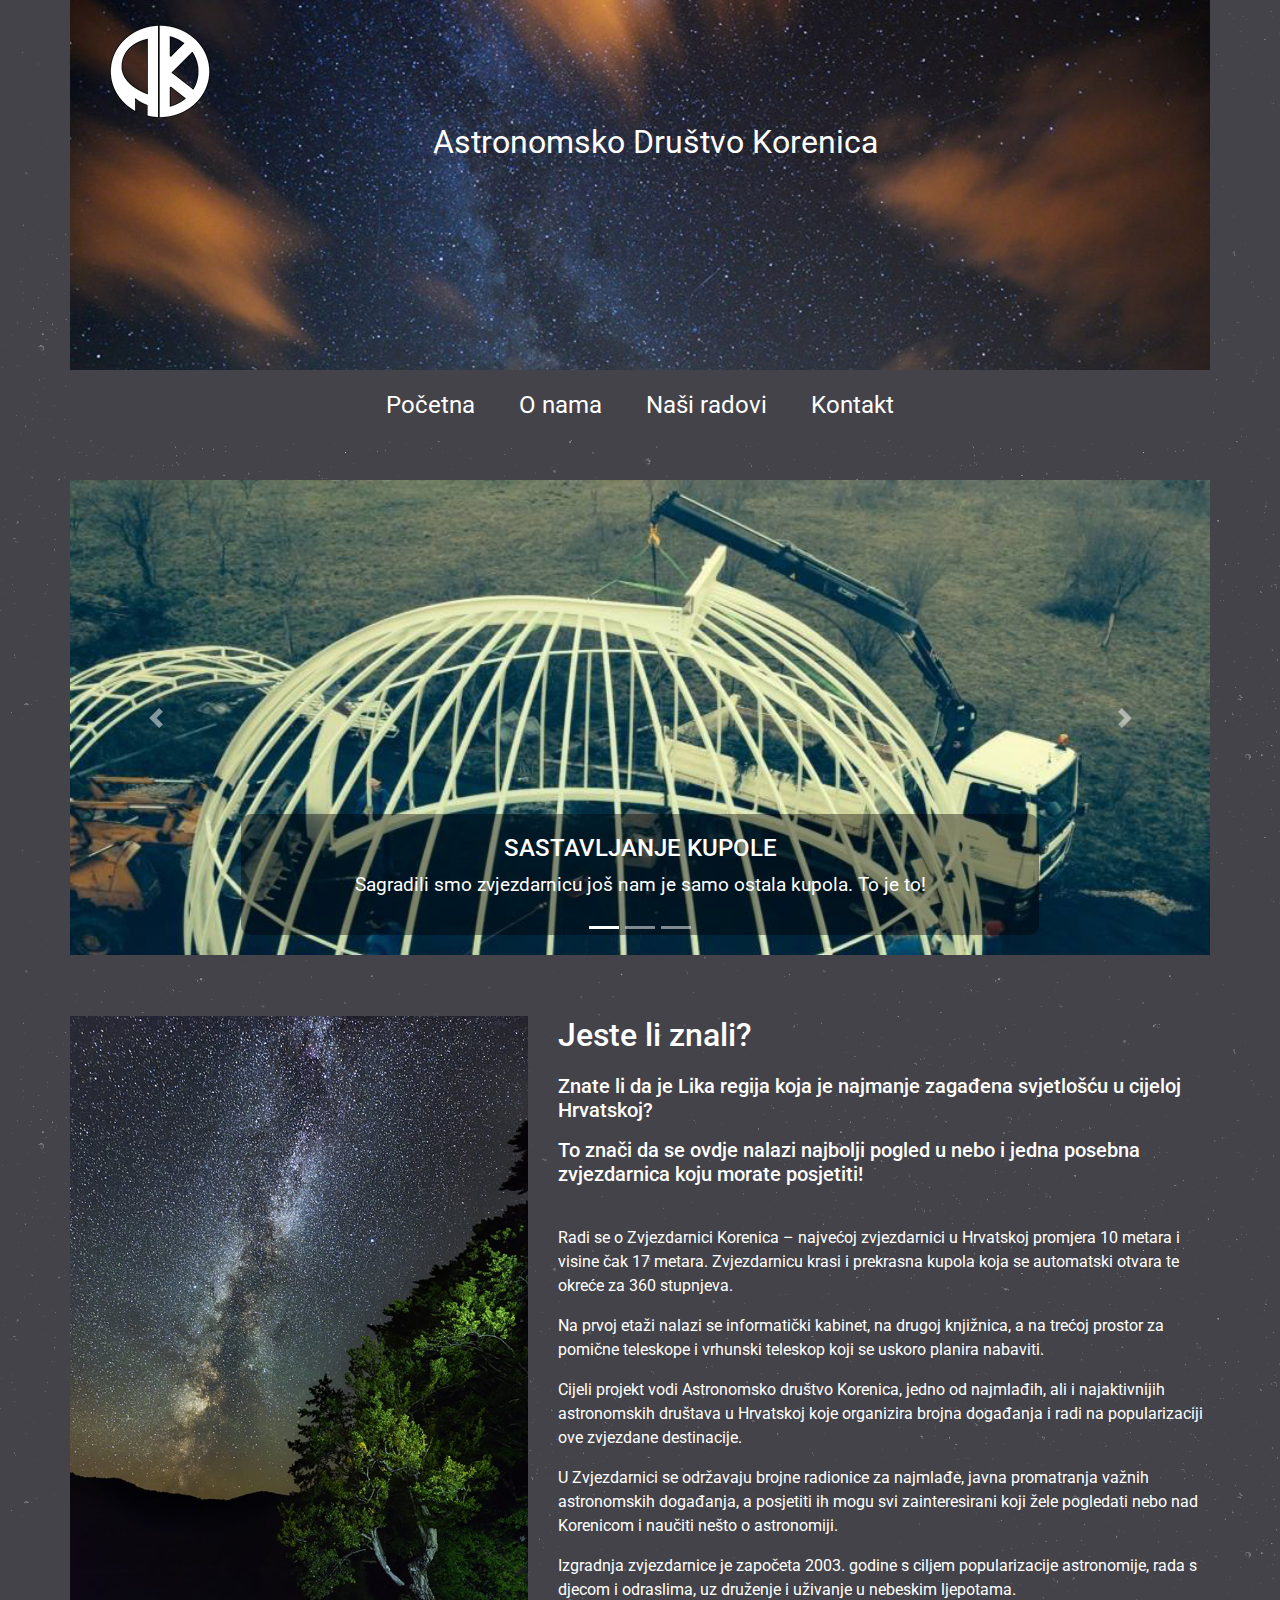
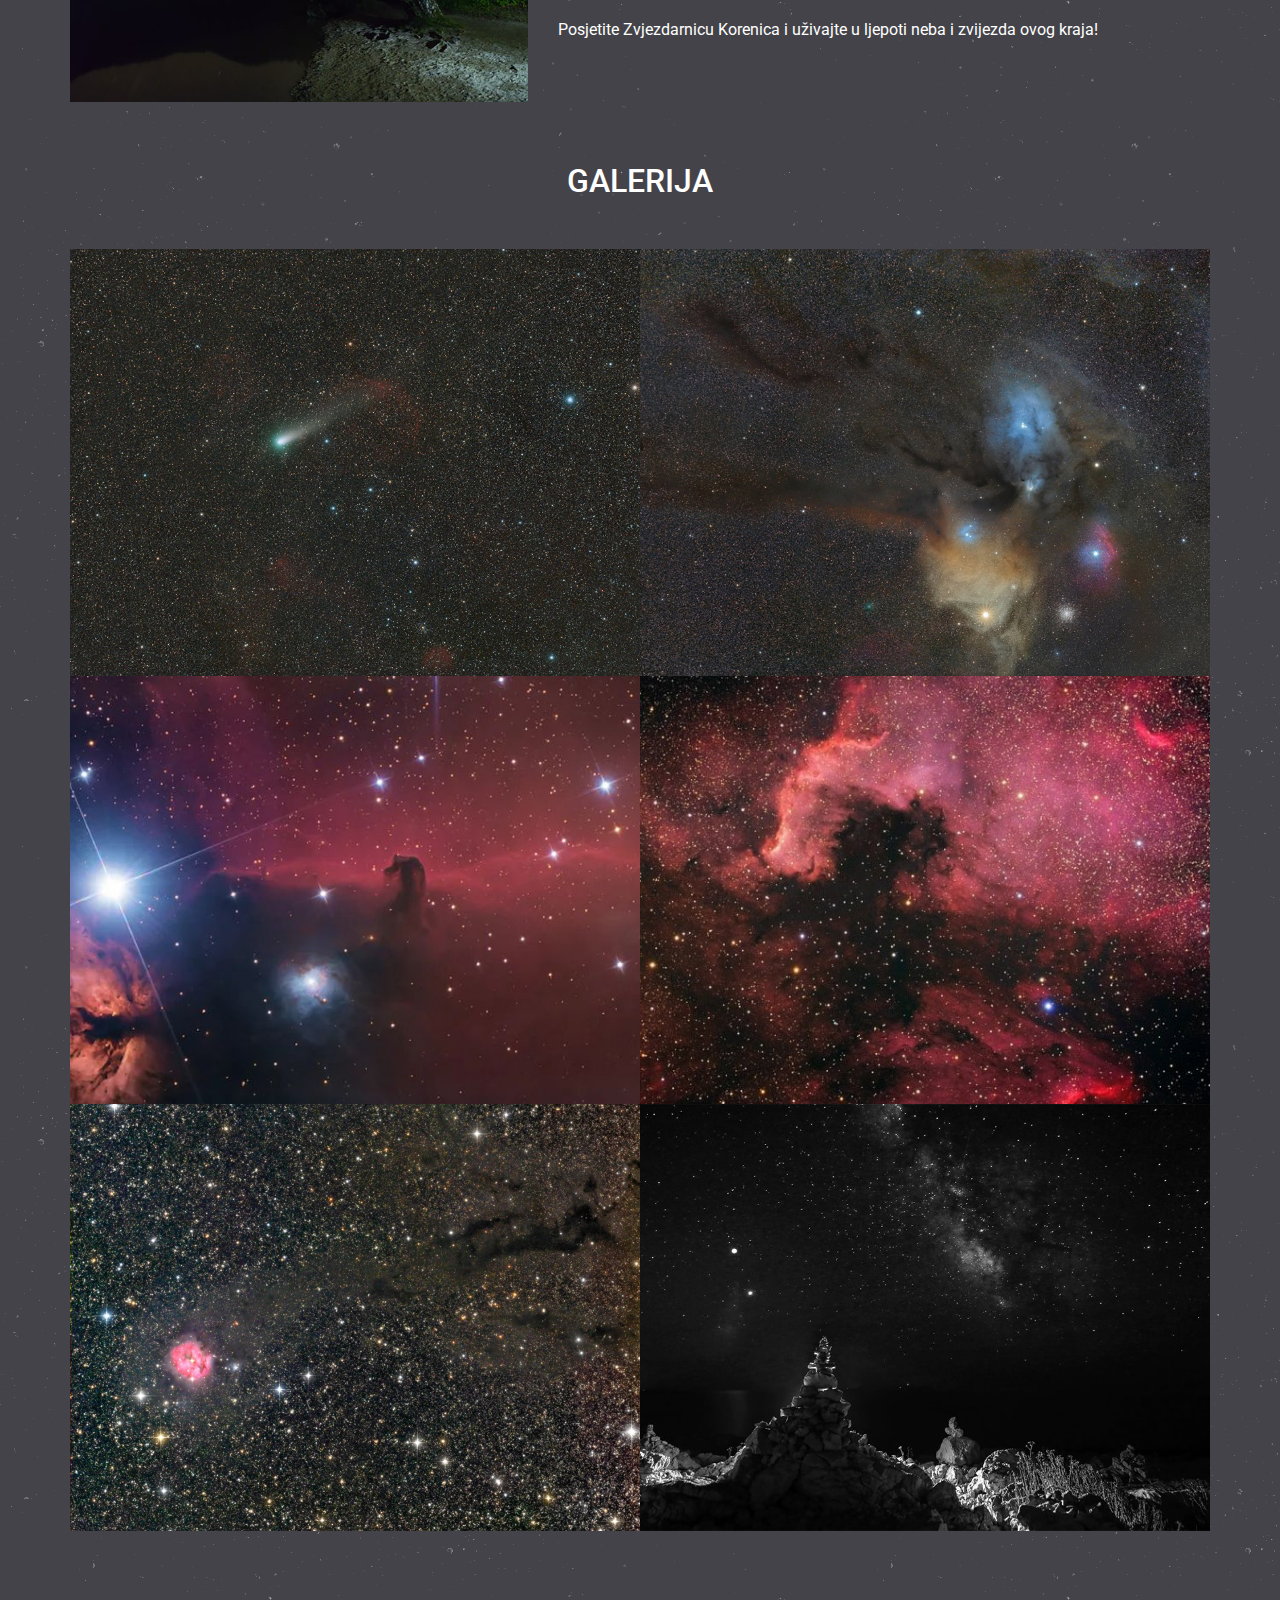
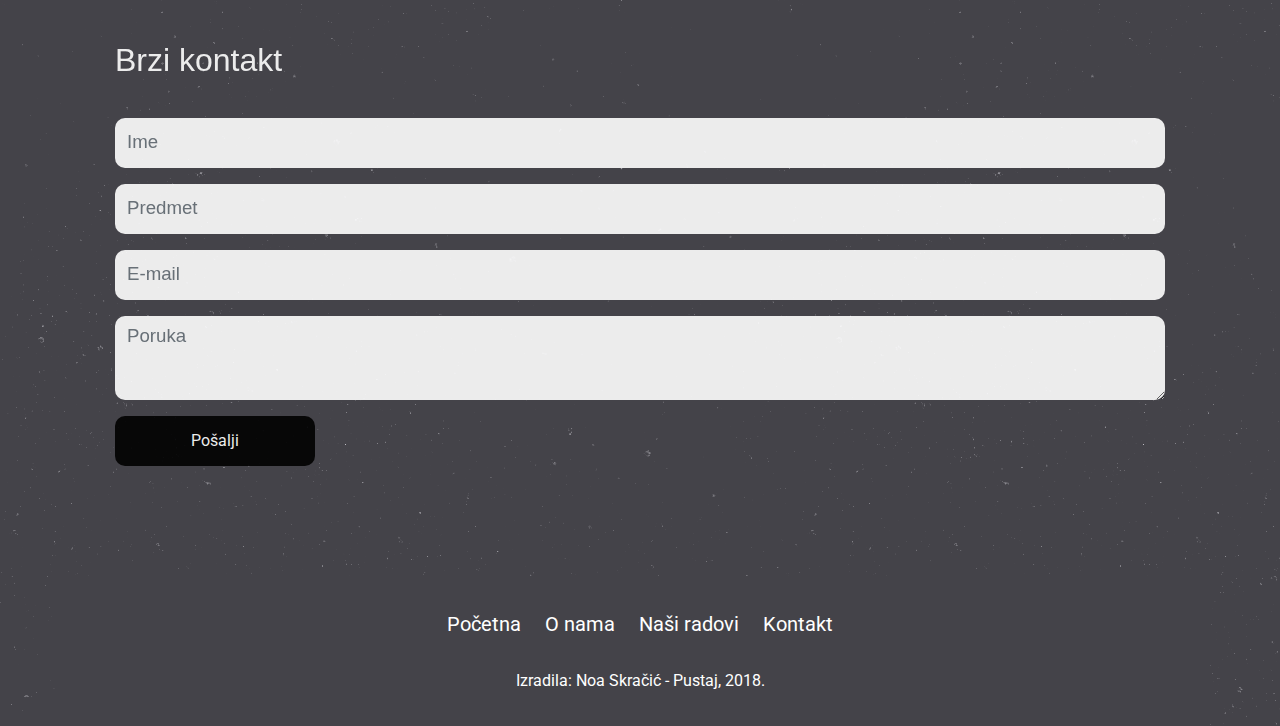
<file: index.html>
<!doctype html>
<html lang="hr">
	<head>
		<meta charset="utf-8">
		<meta name="viewport" content="width=device-width, initial-scale=1, shrink-to-fit=no">
		<title>ADK</title>
		<link rel="stylesheet" href="bootstrap/bootstrap.min.css">
		<link href="https://fonts.googleapis.com/css?family=Roboto" rel="stylesheet">
		<link rel="stylesheet" href="https://use.fontawesome.com/releases/v5.5.0/css/all.css">
		<link rel="stylesheet" href="lightbox/css/lightbox.css">
		<link rel="stylesheet" href="style.css">
	</head>
	<body>
		<div class="container">
			<!-- ************** Zaglavlje / početak ************** -->
			<div class="row zaglavlje">
				<div class="col">
						<img src="slike/ak_logo3.png" class="topleft"></a>
					<a href="index.html">Astronomsko Društvo Korenica</a>
				</div>
			</div>
			<!-- ************** Zaglavlje / kraj ************** -->

			<!-- ************** Navigacija / početak ************** -->
			<div class="row navigacija">
				<div class="col">
					<div class="hamburger">
						<span class="fas fa-bars"></span>
					</div>
					<ul class="main-menu">
						<li><a href="index.html">Početna</a></li>
						<li><a href="o_nama.html">O nama</a></li>
						<li><a href="Naši_radovi.html">Naši radovi</a></li>
						<li><a href="kontakt.html">Kontakt</a></li>
					</ul>
				</div>
			</div>
			<!-- ************** Navigacija / kraj ************** -->

			<!-- ************** Carousel / početak ************** -->
			<div class="row slider">
				<div class="col">
					<div id="carouselIndicators" class="carousel slide carousel-fade" data-ride="carousel">
						<ol class="carousel-indicators">
							<!-- ************** Indikatori / početak ************** -->
							<li data-target="#carouselIndicators" data-slide-to="0" class="active"></li>
							<li data-target="#carouselIndicators" data-slide-to="1"></li>
							<li data-target="#carouselIndicators" data-slide-to="2"></li>
							<!-- ************** Indikatori / kraj ************** -->
						</ol>
						<div class="carousel-inner">
							<!-- ************** Slideovi / početak ************** -->
							<div class="carousel-item active">
								<img class="d-block w-100" src="slike/slika1_slider1.jpg" alt="Prvi slide">
								<div class="carousel-caption d-none d-md-block">
									<h2>sastavljanje kupole</h2>
									<p>Sagradili smo zvjezdarnicu još nam je samo ostala kupola. To je to!</p>
								</div>
							</div>
							<div class="carousel-item">
								<img class="d-block w-100" src="slike/slika1_slider.jpg" alt="Drugi slide">
								<div class="carousel-caption d-none d-md-block">
									<h2>Edukacija djece</h2>
									<p>Naše astronomske edukacije počinju od najranije dobi</p>
								</div>
							</div>
							<div class="carousel-item">
								<img class="d-block w-100" src="slike/slika2_slider.jpg" alt="Treći slide">
								<div class="carousel-caption d-none d-md-block">
									<h2>Astro Photography workshop</h2>
									<p>Međunarodna suradnja dakako je potrebna</p>
								</div>
							</div>
							<!-- ************** Slideovi / kraj ************** -->
						</div>
						<a class="carousel-control-prev" href="#carouselIndicators" role="button" data-slide="prev">
							<span class="carousel-control-prev-icon" aria-hidden="true"></span>
						</a>
						<a class="carousel-control-next" href="#carouselIndicators" role="button" data-slide="next">
							<span class="carousel-control-next-icon" aria-hidden="true"></span>
						</a>
					</div>
				</div>
			</div>
			<!-- ************** Carousel / kraj ************** -->

	<!-- ************** članak / početak ************** -->
			<div class="row clanci">
				<div class="col-12">
				</div>
				<div class="row clanak mt-60">
				<div class="col-md-5">
					<img src="slike/nnp.jpg" class="img-fluid">
				</div>
				<div class="col-md-7">
					<h2>Jeste li znali?</h2>
					<h5>Znate li da je Lika regija koja je najmanje zagađena svjetlošću u cijeloj Hrvatskoj? </p>
						 <p>To znači da se ovdje nalazi najbolji pogled u nebo i jedna posebna zvjezdarnica koju morate posjetiti!</h5>
					<br> <p>Radi se o Zvjezdarnici Korenica – najvećoj zvjezdarnici u Hrvatskoj promjera 10 metara i visine čak 17 metara.  Zvjezdarnicu krasi i prekrasna kupola koja se automatski otvara te okreće za 360 stupnjeva.</p>
						<p>Na prvoj etaži nalazi se informatički kabinet, na drugoj knjižnica, a na trećoj prostor za pomične teleskope i vrhunski teleskop koji se  uskoro planira nabaviti.</p>
						<p>Cijeli projekt vodi Astronomsko društvo Korenica, jedno od najmlađih, ali i najaktivnijih astronomskih društava u Hrvatskoj koje organizira brojna događanja i radi na popularizaciji ove zvjezdane destinacije.</p>
						<p>U Zvjezdarnici se održavaju brojne radionice za najmlađe, javna promatranja važnih astronomskih događanja, a posjetiti ih mogu svi zainteresirani koji žele pogledati nebo nad Korenicom i naučiti nešto o astronomiji.</p>
						<p>Izgradnja zvjezdarnice je započeta 2003. godine s ciljem popularizacije astronomije, rada s djecom i odraslima, uz druženje i uživanje u nebeskim ljepotama.</p>
						<p>Posjetite Zvjezdarnicu Korenica i uživajte u ljepoti neba i zvijezda ovog kraja! </p>
				</div>
			</div>
		</div>
		<!-- ************** članak / kraj ************** -->

		<!-- ************** Galerija / početak ************** -->
		<div class="row galerija">
			<div class="col-12">
				<h1>Galerija</h1>
			</div>
			<!-- ************** Prva slika / početak ************** -->
			<div class="col-12 col-md-6 slika">
				<div class="maska">
					<p>
						<a href="slike/IvicaJercic_Comet21P_Giacobini-Zinner.jpg" data-lightbox="galerija" class="naziv-rada">Comet21P /Giacobini Zinner</a>
						<a href="" target="_blank" class="kategorija">Ivica Jerčić</a>
					</p>
				</div>
				<img src="slike/IJ_mala.jpg" class="img-fluid">
			</div>
			<!-- ************** Prva slika / kraj ************** -->
			<!-- ************** šesta slika / početak ************** -->
			<div class="col-12 col-md-6 slika">
				<div class="maska">
					<p>
						<a href="slike/IvicaJercic_RhoOphichiCloudComplex_Comet71P_Clark.jpg" data-lightbox="galerija" class="naziv-rada">Rho Ophichi Cloud Complex /Comet71P Clark</a>
						<a href="" target="_blank" class="kategorija">Ivica Jerčić</a>
					</p>
				</div>
				<img src="slike/IJ_mala1.jpg" class="img-fluid">
			</div>
			<!-- ************** šesta slika / kraj ************** -->
			<!-- ************** Treća slika / početak ************** -->
			<div class="col-12 col-md-6 slika">
				<div class="maska">
					<p>
						<a href="slike/ld.jpg" data-lightbox="galerija" class="naziv-rada">Konjska glava</a>
						<a href="https://www.facebook.com/lovro.dujnic" target="_blank" class="kategorija"> Lovro Dujnić</a>
					</p>
				</div>
				<img src="slike/ld_mala.jpg" class="img-fluid">
			</div>
			<!-- ************** Treća slika / kraj ************** -->
			<!-- ************** Peta slika / početak ************** -->
			<div class="col-12 col-md-6 slika">
				<div class="maska">
					<p>
						<a href="slike/bs.jpg" data-lightbox="galerija" class="naziv-rada">Maglica NGC 7000</a>
						<a href="https://www.facebook.com/astrobobo" target="_blank" class="kategorija">Boris Štromar</a>
					</p>
				</div>
				<img src="slike/bs_mala.jpg" class="img-fluid">
			</div>
			<!-- ************** Peta slika / kraj ************** -->
			<!-- ************** druga slika / početak ************** -->
			<div class="col-12 col-md-6 slika">
				<div class="maska">
					<p>
						<a href="slike/bs1.jpg" data-lightbox="galerija" class="naziv-rada">Cocoon Nebula</a>
						<a href="http://www.astrobobo.net/" target="_blank" class="kategorija">Boris Štromar</a>
					</p>
				</div>
				<img src="slike/bs1_mala.jpg" class="img-fluid">
			</div>
			<!-- ************** druga slika / kraj ************** -->

			<!-- ************** Četvrta slika / početak ************** -->
			<div class="col-12 col-md-6 slika">
				<div class="maska">
					<p>
						<a href="slike/za.jpg" data-lightbox="galerija" class="naziv-rada">Noćno Nebo</a>
						<a href="https://www.facebook.com/zaklina.antonijevic" target="_blank" class="kategorija">Žaklina Antonijević</a>
					</p>
				</div>
				<img src="slike/za_mala.jpg" class="img-fluid">
			</div>
			<!-- ************** Četvrta slika / kraj ************** -->
		</div>
		<!-- ************** Galerija / kraj ************** -->

		<!-- ************** Kontakt / početak ************** -->
		<div class="row kontakt">
			<div class="col">
				<h1>Brzi kontakt</h1>
				<form action="" method="post">
					<div class="form-group">
						<input type="text" class="form-control" id="name" placeholder="Ime">
					</div>
					<div class="form-group">
						<input type="text" class="form-control" id="subject" placeholder="Predmet">
					</div>
					<div class="form-group">
						<input type="email" class="form-control" id="e-mail" placeholder="E-mail">
					</div>
					<div class="form-group">
						<textarea class="form-control" id="message" rows="3" placeholder="Poruka"></textarea>
					</div>
					<button type="submit" class="btn btn-primary">Pošalji</button>
				</form>
			</div>
		</div>
		<!-- ************** Kontakt / kraj ************** -->

			<!-- ************** Footer / početak ************** -->
			<div class="row footer">
				<div class="col">
					<div class="footer-content">
						<ul>
							<li><a href="index.html">Početna</a></li>
							<li><a href="o_nama.html">O nama</a></li>
							<li><a href="naši_radovi.html">Naši radovi</a></li>
							<li><a href="kontakt.html">Kontakt</a></li>
						</ul>
						<p>Izradila: Noa Skračić - Pustaj, 2018.</p>
					</div>
				</div>
			</div>
			<!-- ************** Footer / kraj ************** -->
		</div>
		<script src="bootstrap/jquery.min.js"></script>
		<script src="bootstrap/popper.min.js"></script>
		<script src="bootstrap/bootstrap.min.js"></script>
		<script src="lightbox/js/lightbox.js"></script>
		<script>
			$('.hamburger').click(function(){
				$('.main-menu').slideToggle();
			});
		</script>
	</body>
</html>
</file>
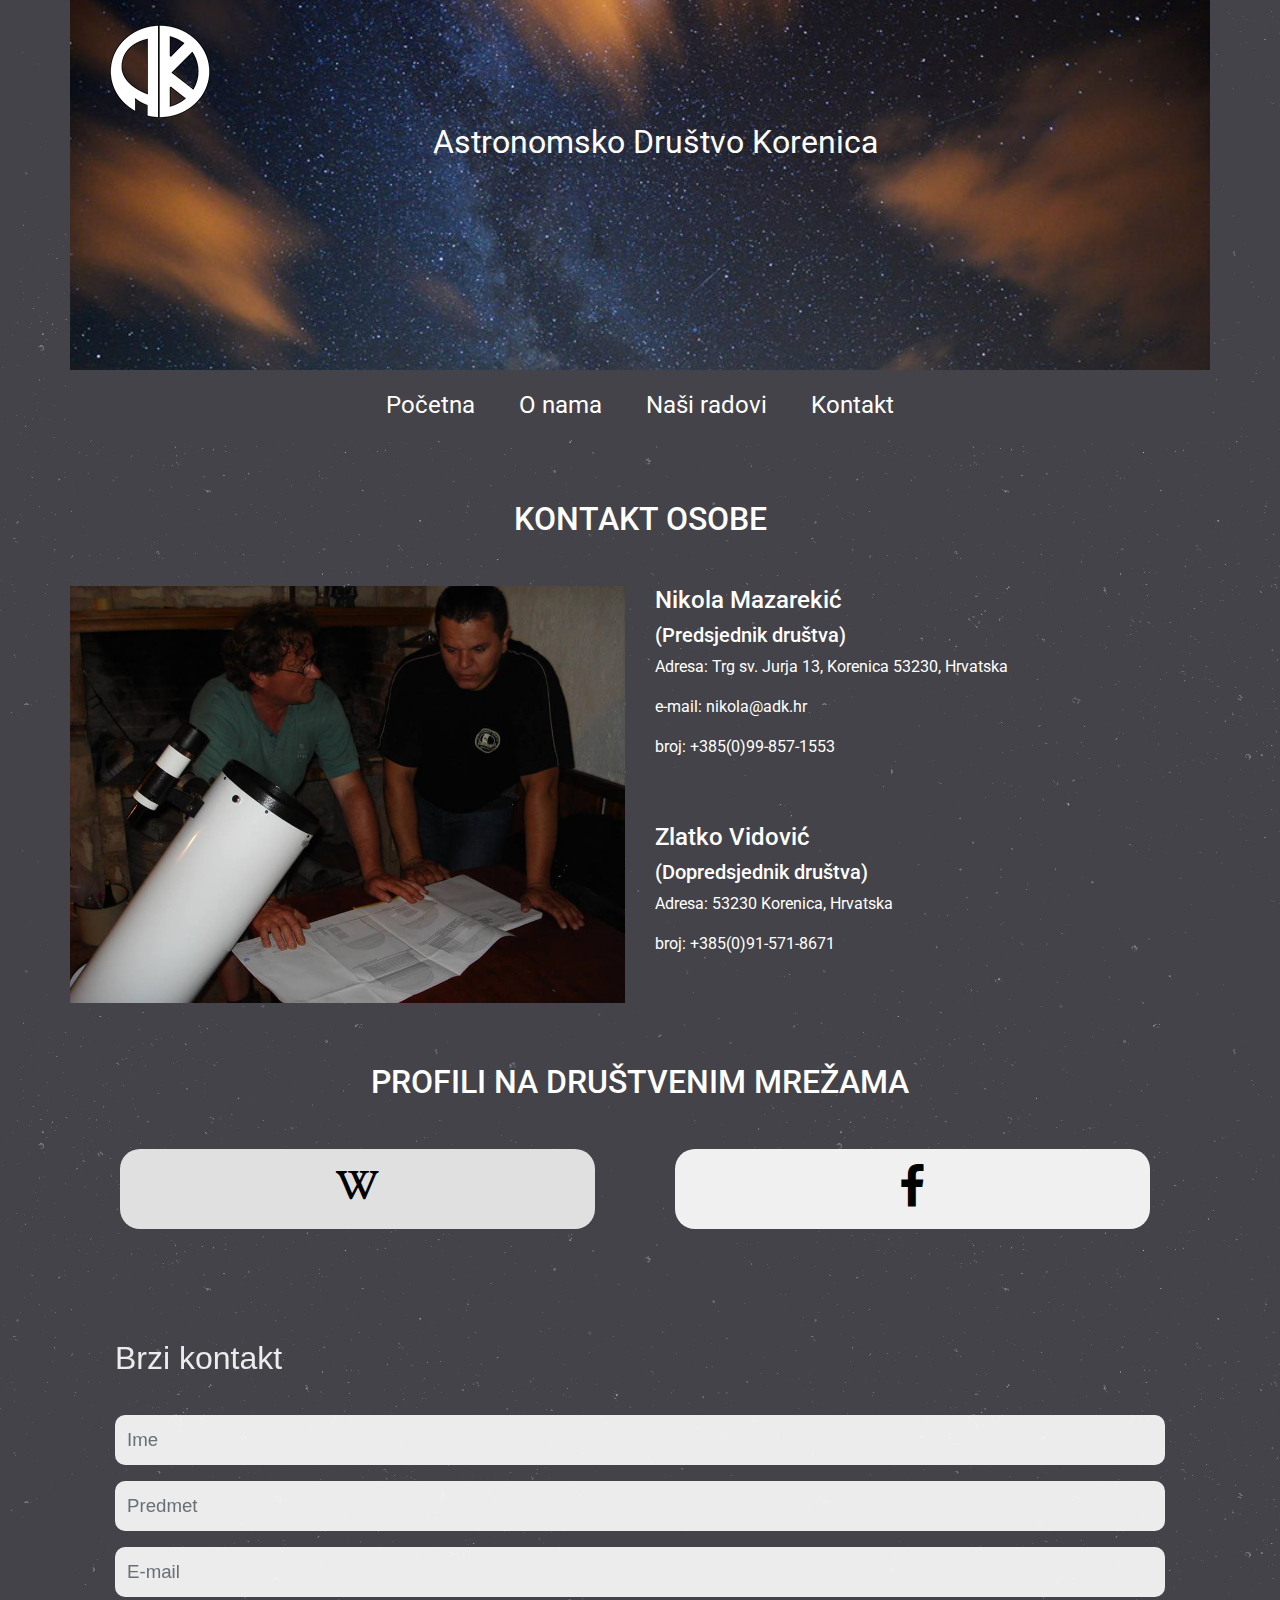
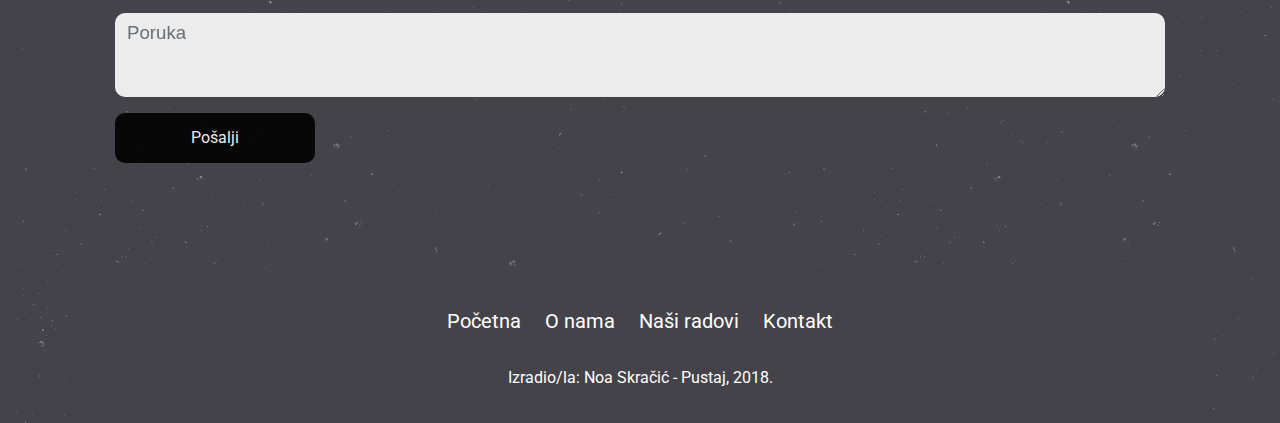
<file: kontakt.html>
<!doctype html>
<html lang="hr">
	<head>
		<meta charset="utf-8">
		<meta name="viewport" content="width=device-width, initial-scale=1, shrink-to-fit=no">
		<title>ADK</title>
		<link rel="stylesheet" href="bootstrap/bootstrap.min.css">
		<link href="https://fonts.googleapis.com/css?family=Roboto" rel="stylesheet">
		<link rel="stylesheet" href="https://use.fontawesome.com/releases/v5.5.0/css/all.css">
		<link rel="stylesheet" href="lightbox/css/lightbox.css">
		<link rel="stylesheet" href="socicon/style.css">
		<link rel="stylesheet" href="style.css">
	</head>
	<body>
		<div class="container">
			<!-- ************** Zaglavlje / početak ************** -->
			<div class="row zaglavlje">
				<div class="col">
						<img src="slike/ak_logo3.png" class="topleft"></a>
					<a href="index.html">Astronomsko Društvo Korenica</a>
				</div>
			</div>
			<!-- ************** Zaglavlje / kraj ************** -->

			<!-- ************** Navigacija / početak ************** -->
			<div class="row navigacija">
				<div class="col">
					<div class="hamburger">
						<span class="fas fa-bars"></span>
					</div>
					<ul class="main-menu">
						<li><a href="index.html">Početna</a></li>
						<li><a href="o_nama.html">O nama</a></li>
						<li><a href="naši_radovi.html">Naši radovi</a></li>
						<li><a href="kontakt.html">Kontakt</a></li>
					</ul>
				</div>
			</div>
			<!-- ************** Navigacija / kraj ************** -->

			<!-- ************** Kontakt osobe / početak ************** -->
			<div class="row o-meni">
				<div class="col-12">
					<h1>Kontakt osobe</h1>
				</div>
				<div class="row">
					<div class="col-md-6">
						<img src="slike/nikola2.jpg" class="img-fluid">
					</div>
					<div class="col-md-6">
						<h4>Nikola Mazarekić</h4>
							<h5>(Predsjednik društva)</h5>
							<p>Adresa: Trg sv. Jurja 13, Korenica 53230, Hrvatska</p>
							<p>e-mail: nikola@adk.hr </p>
							<p>broj: +385(0)99-857-1553</p>
							<br></br>
						<h4>Zlatko Vidović</h4>
								<h5>(Dopredsjednik društva)</h5>
								<p>Adresa: 53230 Korenica, Hrvatska</p>
								<p>broj: +385(0)91-571-8671</p>
					</div>
				</div>
			</div>
			<!-- ************** Kontakt osobe / kraj ************** -->

			<!-- ************** Društvene mreže / početak ************** -->
			<div class="row social-profiles">
				<div class="col-12">
					<h1>Profili na društvenim mrežama</h1>
				</div>
				<div class="col-md-5 social-profile tamno-siva"><p><a href="https://hr.wikipedia.org/wiki/Astronomsko_dru%C5%A1tvo_Korenica" target="_blank"><span class="socicon-wikipedia"></span></a></p></div>
				<div class="col-md-5 social-profile svijetlo-siva"><p><a href="https://www.facebook.com/Astronomsko-Dru%C5%A1tvo-Korenica-2139295669725389/" target="_blank"><span class="socicon-facebook"></span></a></p></div>
			</div>

			<!-- ************** Društvene mreže / kraj ************** -->

			<!-- ************** Kontakt / početak ************** -->
			<div class="row kontakt">
				<div class="col">
					<h1>Brzi kontakt</h1>
					<form action="" method="post">
						<div class="form-group">
							<input type="text" class="form-control" id="name" placeholder="Ime">
						</div>
						<div class="form-group">
							<input type="text" class="form-control" id="subject" placeholder="Predmet">
						</div>
						<div class="form-group">
							<input type="email" class="form-control" id="e-mail" placeholder="E-mail">
						</div>
						<div class="form-group">
							<textarea class="form-control" id="message" rows="3" placeholder="Poruka"></textarea>
						</div>
						<button type="submit" class="btn btn-primary">Pošalji</button>
					</form>
				</div>
			</div>
			<!-- ************** Kontakt / kraj ************** -->
			<!-- ************** Footer / početak ************** -->
			<div class="row footer">
				<div class="col">
					<div class="footer-content">
						<ul>
							<li><a href="index.html">Početna</a></li>
							<li><a href="o_nama.html">O nama</a></li>
							<li><a href="naši_radovi.html">Naši radovi</a></li>
							<li><a href="kontakt.html">Kontakt</a></li>
						</ul>
						<p>Izradio/la: Noa Skračić - Pustaj, 2018.</p>
					</div>
				</div>
			</div>
			<!-- ************** Footer / kraj ************** -->
		</div>
		<script src="bootstrap/jquery.min.js"></script>
		<script src="bootstrap/popper.min.js"></script>
		<script src="bootstrap/bootstrap.min.js"></script>
		<script src="lightbox/js/lightbox.js"></script>
		<script>
			$('.hamburger').click(function(){
				$('.main-menu').slideToggle();
			});
		</script>
	</body>
</html>
</file>
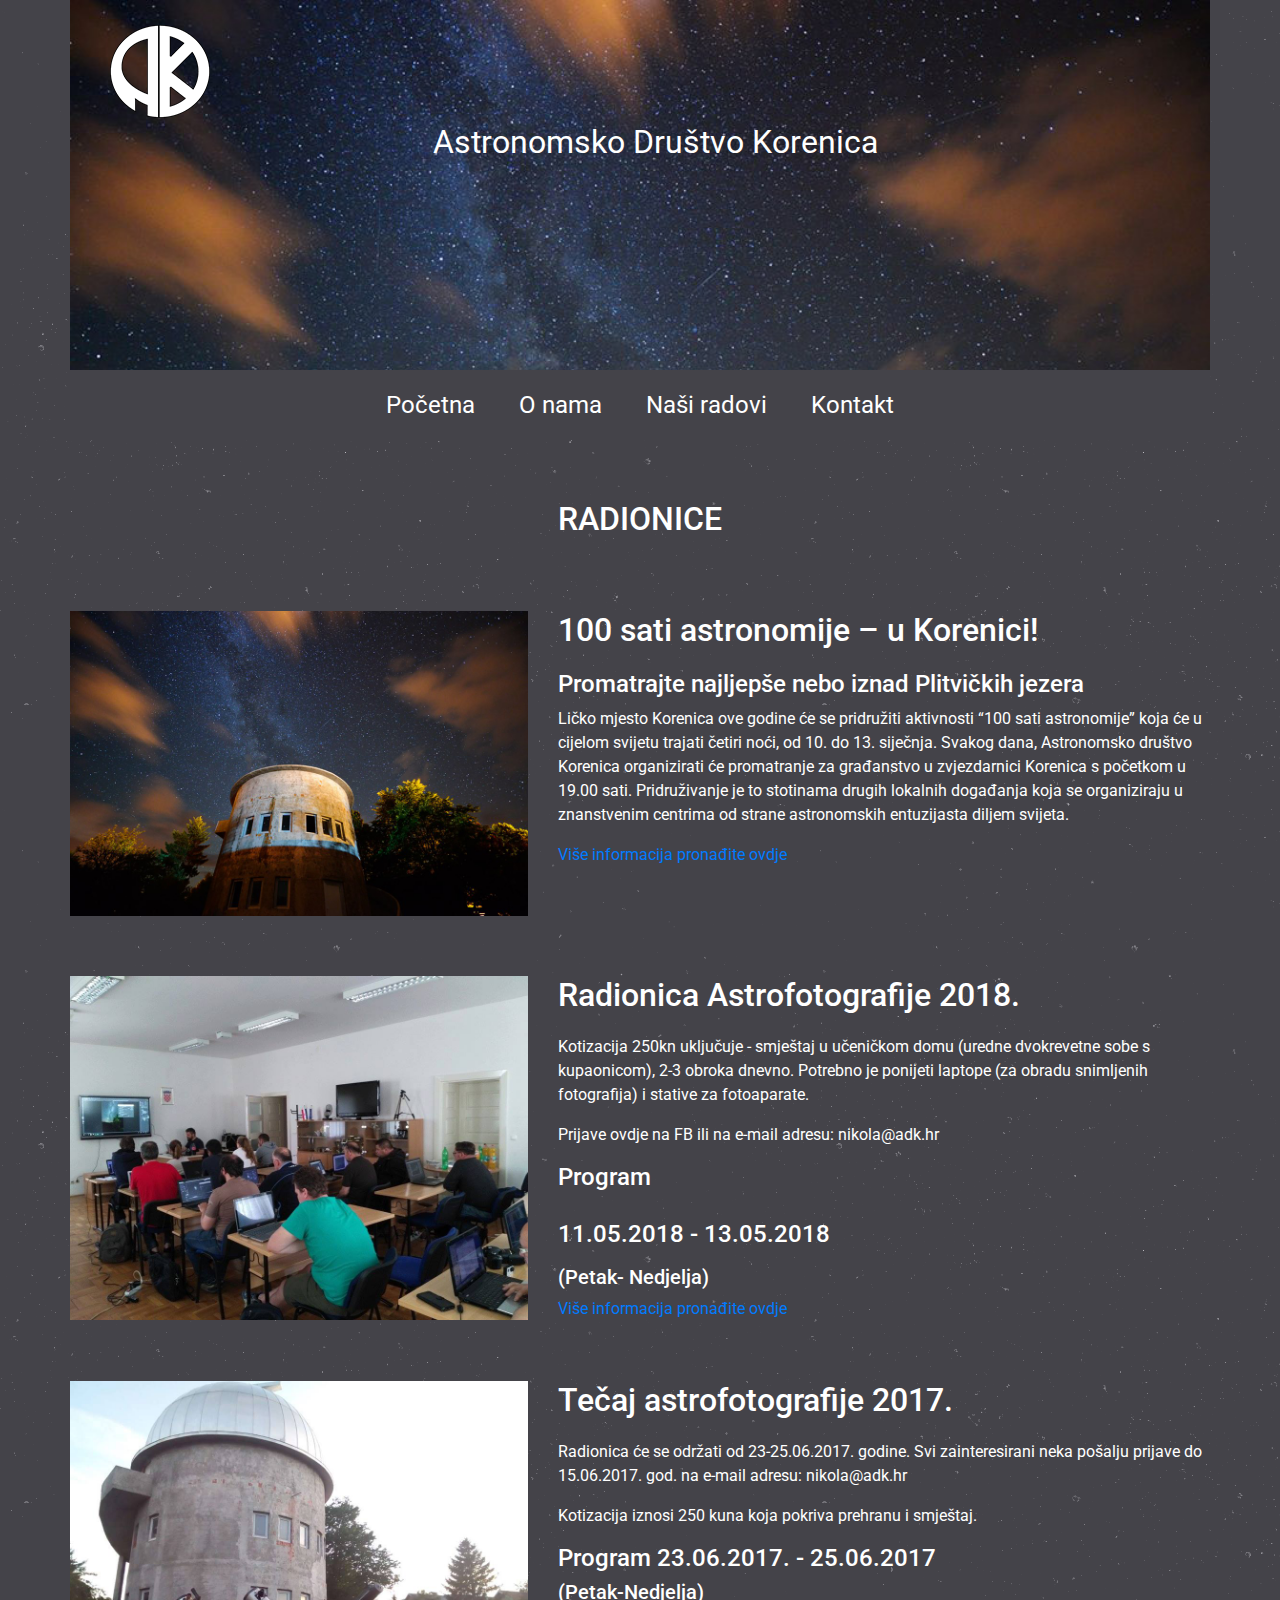
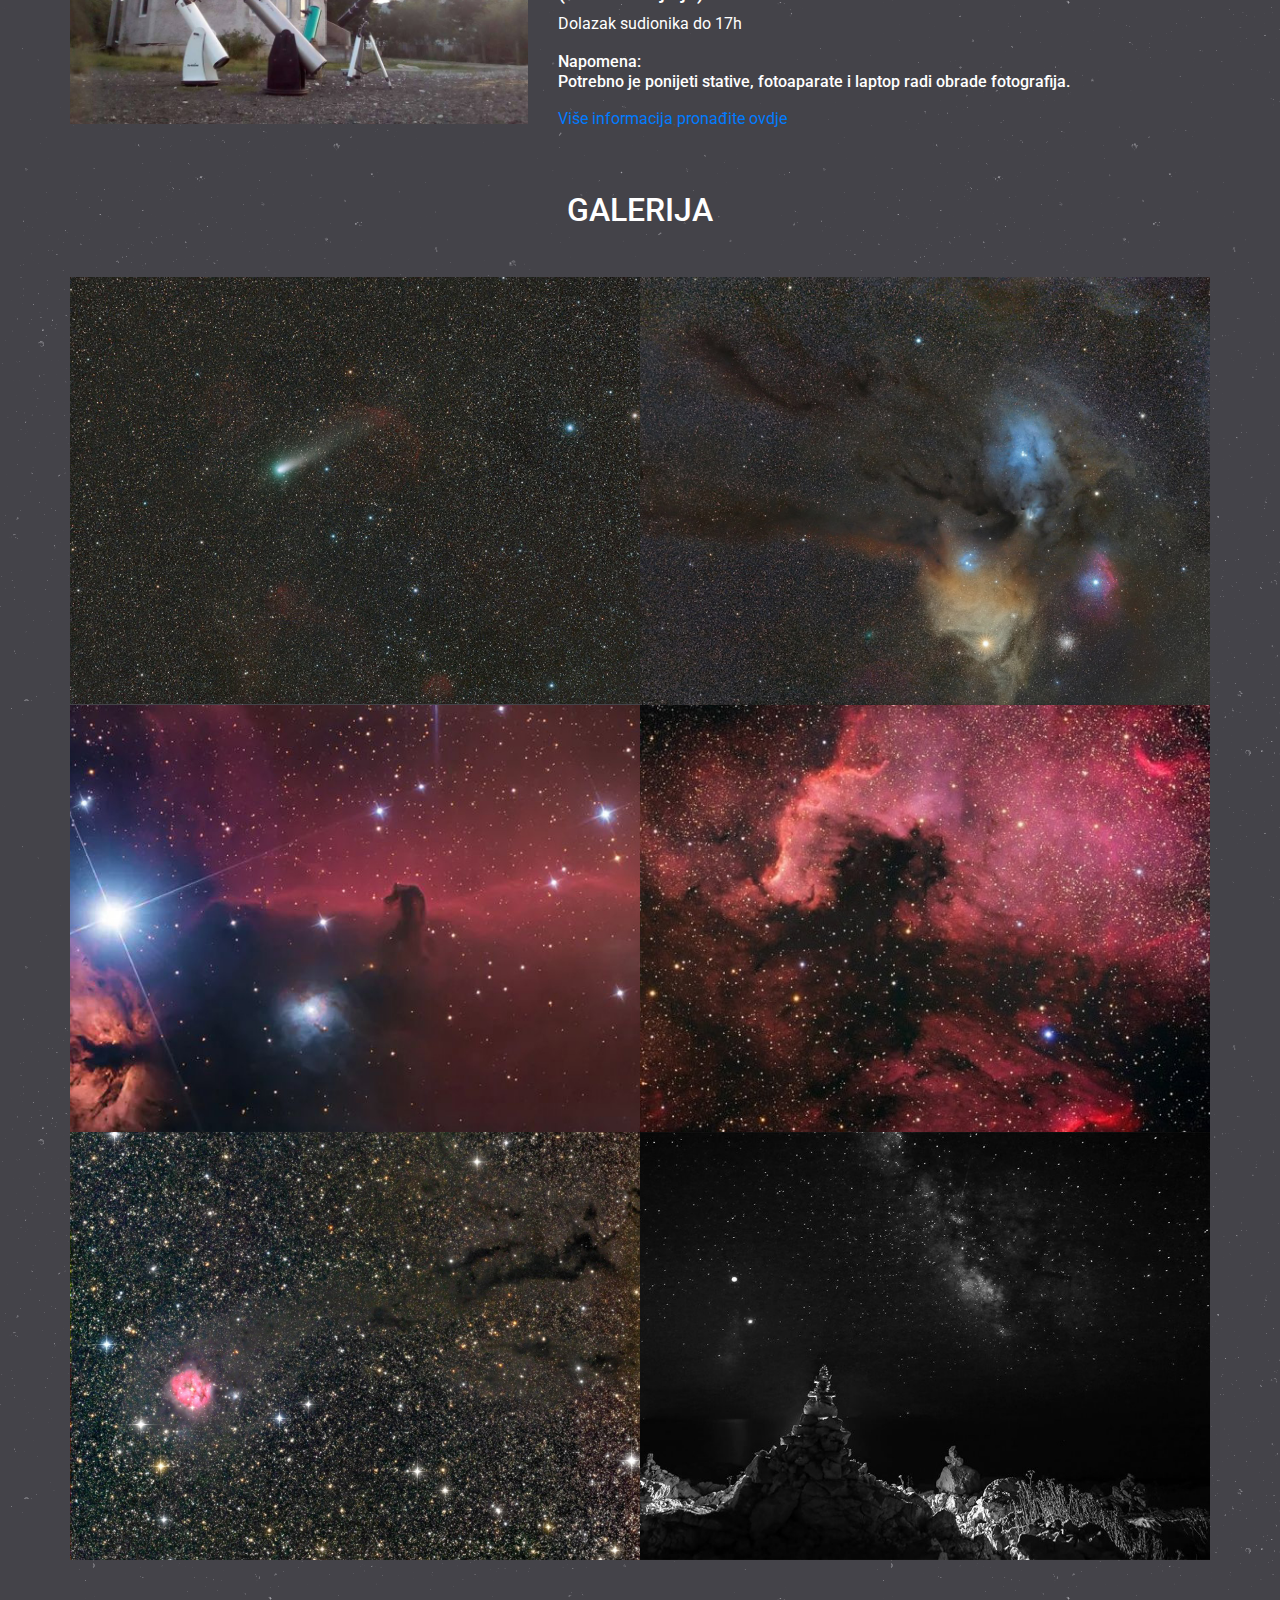
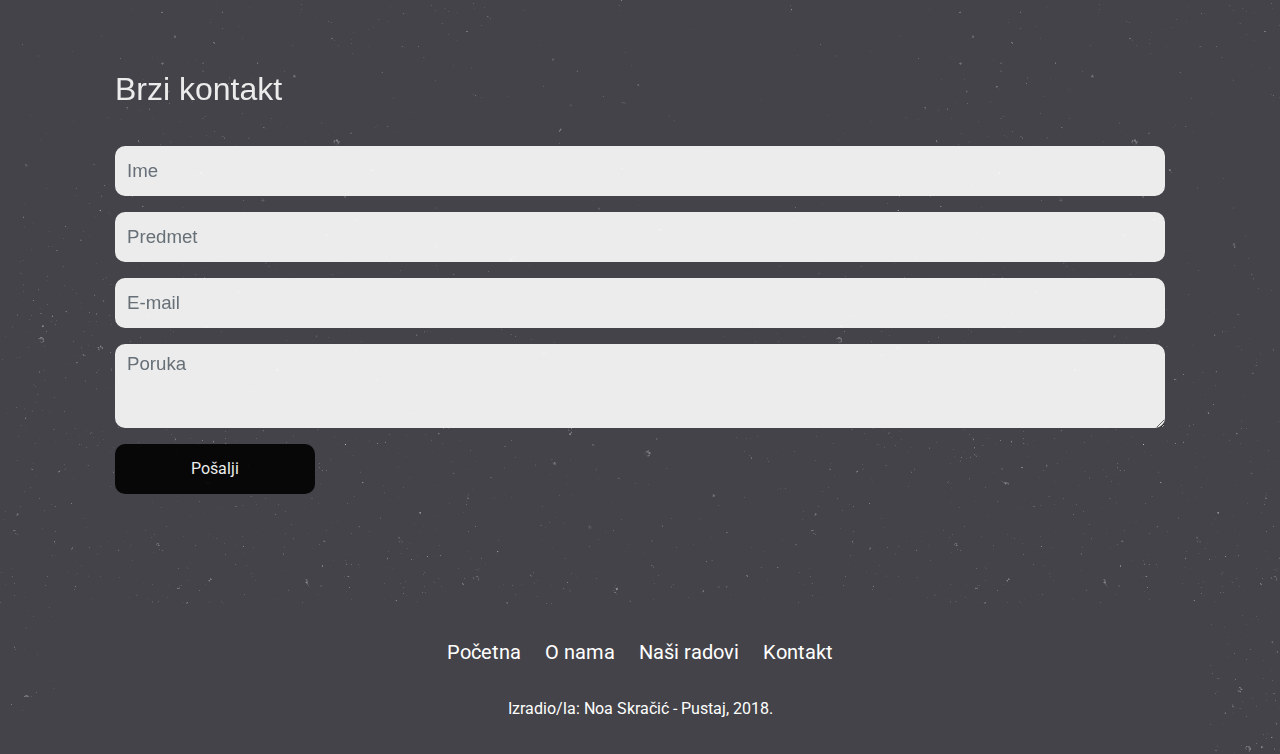
<file: naši_radovi.html>
<!doctype html>
<html lang="hr">
	<head>
		<meta charset="utf-8">
		<meta name="viewport" content="width=device-width, initial-scale=1, shrink-to-fit=no">
		<title>ADK</title>
		<link rel="stylesheet" href="bootstrap/bootstrap.min.css">
		<link href="https://fonts.googleapis.com/css?family=Roboto" rel="stylesheet">
		<link rel="stylesheet" href="https://use.fontawesome.com/releases/v5.5.0/css/all.css">
		<link rel="stylesheet" href="lightbox/css/lightbox.css">
		<link rel="stylesheet" href="style.css">
	</head>
	<body>
		<div class="container">
			<!-- ************** Zaglavlje / početak ************** -->
			<div class="row zaglavlje">
				<div class="col">
						<img src="slike/ak_logo3.png" class="topleft"></a>
					<a href="index.html">Astronomsko Društvo Korenica</a>
				</div>
			</div>
			<!-- ************** Zaglavlje / kraj ************** -->

			<!-- ************** Navigacija / početak ************** -->
			<div class="row navigacija">
				<div class="col">
					<div class="hamburger">
						<span class="fas fa-bars"></span>
					</div>
					<ul class="main-menu">
						<li><a href="index.html">Početna</a></li>
						<li><a href="o_nama.html">O nama</a></li>
						<li><a href="naši_radovi.html">Naši radovi</a></li>
						<li><a href="kontakt.html">Kontakt</a></li>
					</ul>
				</div>
			</div>
			<!-- ************** Navigacija / kraj ************** -->

			<!-- ************** Članci / početak ************** -->
			<div class="row clanci">
				<div class="col-12">
					<h1>Radionice</h1>
				</div>
				<div class="row clanak mt-60">
					<div class="col-md-5">
						<img src="slike/2.jpg" class="img-fluid">
					</div>
					<div class="col-md-7">
						<h2>100 sati astronomije – u Korenici!</h2>
						<h4>Promatrajte najljepše nebo iznad Plitvičkih jezera</h4>
						<p>Ličko mjesto Korenica ove godine će se pridružiti aktivnosti “100 sati astronomije”  koja će u cijelom svijetu trajati četiri noći, od 10. do 13. siječnja. Svakog dana, Astronomsko društvo Korenica organizirati će promatranje za građanstvo u zvjezdarnici Korenica s početkom u 19.00 sati. Pridruživanje je to stotinama drugih lokalnih događanja koja se organiziraju u znanstvenim centrima od strane astronomskih entuzijasta diljem svijeta.</p>
					<a href="http://likaclub.eu/100-sati-astronomije-u-korenici-promatrajte-najljepse-nebo-iznad-plitvickih-jezera/" target="_blank">Više informacija pronađite ovdje</a> </div>
				</div>
				<div class="row clanak mt-60">
					<div class="col-md-5">
						<img src="slike/9.jpg" class="img-fluid">
					</div>
					<div class="col-md-7">
						<h2>Radionica Astrofotografije 2018.</h2>
						<p>Kotizacija 250kn uključuje - smještaj u učeničkom domu (uredne dvokrevetne sobe s kupaonicom), 2-3 obroka dnevno. Potrebno je ponijeti laptope (za obradu snimljenih fotografija) i stative za fotoaparate.</p>
						<p>Prijave ovdje na FB ili na e-mail adresu: nikola@adk.hr </p>
						<h4>Program
							<br></br><p> 11.05.2018 - 13.05.2018 </p>
						</h4>
						<h5>(Petak- Nedjelja) </h5>
						<a href="http://www.astrobobo.net/?p=2612" target="_blank">Više informacija pronađite ovdje</a>
					</div>
				</div>
				<div class="row clanak mt-60">
					<div class="col-md-5">
						<img src="slike/4.jpg" class="img-fluid">
					</div>
					<div class="col-md-7">
						<h2>Tečaj astrofotografije 2017.</h2>
						<p>Radionica će se održati od 23-25.06.2017. godine.
							Svi zainteresirani neka pošalju prijave do 15.06.2017. god. na e-mail adresu: nikola@adk.hr </p>
							<p> Kotizacija iznosi 250 kuna koja pokriva prehranu i smještaj.</p>
							<h4>Program 23.06.2017. - 25.06.2017</h4>
							<h5>(Petak-Nedjelja)</h5>
							<p>Dolazak sudionika do 17h</p>
							<h6>Napomena:
								<p>Potrebno je ponijeti stative, fotoaparate i laptop radi obrade fotografija.</p></h6>
								<a href="http://www.astronomskisavez.hr/index.php/14-vijesti/282-korenica-tecaj-astrofotografije-2017" target="_blank">Više informacija pronađite ovdje</a>
					</div>
				</div>
			</div>
			<!-- ************** Članci / kraj ************** -->

			<!-- ************** Galerija / početak ************** -->
			<div class="row galerija">
				<div class="col-12">
					<h1>Galerija</h1>
				</div>
				<!-- ************** Prva slika / početak ************** -->
				<div class="col-12 col-md-6 slika">
					<div class="maska">
						<p>
							<a href="slike/IvicaJercic_Comet21P_Giacobini-Zinner.jpg" data-lightbox="galerija" class="naziv-rada">Comet21P /Giacobini Zinner</a>
							<a href="" target="_blank" class="kategorija">Ivica Jerčić</a>
						</p>
					</div>
					<img src="slike/IJ_mala.jpg" class="img-fluid">
				</div>
				<!-- ************** Prva slika / kraj ************** -->
				<!-- ************** šesta slika / početak ************** -->
				<div class="col-12 col-md-6 slika">
					<div class="maska">
						<p>
							<a href="slike/IvicaJercic_RhoOphichiCloudComplex_Comet71P_Clark.jpg" data-lightbox="galerija" class="naziv-rada">Rho Ophichi Cloud Complex /Comet71P Clark</a>
							<a href="" target="_blank" class="kategorija">Ivica Jerčić</a>
						</p>
					</div>
					<img src="slike/IJ_mala1.jpg" class="img-fluid">
				</div>
				<!-- ************** šesta slika / kraj ************** -->
				<!-- ************** Treća slika / početak ************** -->
				<div class="col-12 col-md-6 slika">
					<div class="maska">
						<p>
							<a href="slike/ld.jpg" data-lightbox="galerija" class="naziv-rada">Konjska glava</a>
							<a href="https://www.facebook.com/lovro.dujnic" target="_blank" class="kategorija"> Lovro Dujnić</a>
						</p>
					</div>
					<img src="slike/ld_mala.jpg" class="img-fluid">
				</div>
				<!-- ************** Treća slika / kraj ************** -->
				<!-- ************** Peta slika / početak ************** -->
				<div class="col-12 col-md-6 slika">
					<div class="maska">
						<p>
							<a href="slike/bs.jpg" data-lightbox="galerija" class="naziv-rada">Maglica NGC 7000</a>
							<a href="https://www.facebook.com/astrobobo" target="_blank" class="kategorija">Boris Štromar</a>
						</p>
					</div>
					<img src="slike/bs_mala.jpg" class="img-fluid">
				</div>
				<!-- ************** Peta slika / kraj ************** -->
				<!-- ************** druga slika / početak ************** -->
				<div class="col-12 col-md-6 slika">
					<div class="maska">
						<p>
							<a href="slike/bs1.jpg" data-lightbox="galerija" class="naziv-rada">Cocoon Nebula</a>
							<a href="http://www.astrobobo.net/" target="_blank" class="kategorija">Boris Štromar</a>
						</p>
					</div>
					<img src="slike/bs1_mala.jpg" class="img-fluid">
				</div>
				<!-- ************** druga slika / kraj ************** -->

				<!-- ************** Četvrta slika / početak ************** -->
				<div class="col-12 col-md-6 slika">
					<div class="maska">
						<p>
							<a href="slike/za.jpg" data-lightbox="galerija" class="naziv-rada">Noćno Nebo</a>
							<a href="https://www.facebook.com/zaklina.antonijevic" target="_blank" class="kategorija">Žaklina Antonijević</a>
						</p>
					</div>
					<img src="slike/za_mala.jpg" class="img-fluid">
				</div>
				<!-- ************** Četvrta slika / kraj ************** -->
			</div>
			<!-- ************** Galerija / kraj ************** -->

			<!-- ************** Kontakt / početak ************** -->
			<div class="row kontakt">
				<div class="col">
					<h1>Brzi kontakt</h1>
					<form action="" method="post">
						<div class="form-group">
							<input type="text" class="form-control" id="name" placeholder="Ime">
						</div>
						<div class="form-group">
							<input type="text" class="form-control" id="subject" placeholder="Predmet">
						</div>
						<div class="form-group">
							<input type="email" class="form-control" id="e-mail" placeholder="E-mail">
						</div>
						<div class="form-group">
							<textarea class="form-control" id="message" rows="3" placeholder="Poruka"></textarea>
						</div>
						<button type="submit" class="btn btn-primary">Pošalji</button>
					</form>
				</div>
			</div>
			<!-- ************** Kontakt / kraj ************** -->

			<!-- ************** Footer / početak ************** -->
			<div class="row footer">
				<div class="col">
					<div class="footer-content">
						<ul>
							<li><a href="index.html">Početna</a></li>
							<li><a href="o_nama.html">O nama</a></li>
							<li><a href="naši_radovi.html">Naši radovi</a></li>
							<li><a href="kontakt.html">Kontakt</a></li>
						</ul>
						<p>Izradio/la: Noa Skračić - Pustaj, 2018.</p>
					</div>
				</div>
			</div>
			<!-- ************** Footer / kraj ************** -->

		</div>
		<script src="bootstrap/jquery.min.js"></script>
		<script src="bootstrap/popper.min.js"></script>
		<script src="bootstrap/bootstrap.min.js"></script>
		<script src="lightbox/js/lightbox.js"></script>
		<script>
			$('.hamburger').click(function(){
				$('.main-menu').slideToggle();
			});
		</script>
	</body>
</html>
</file>
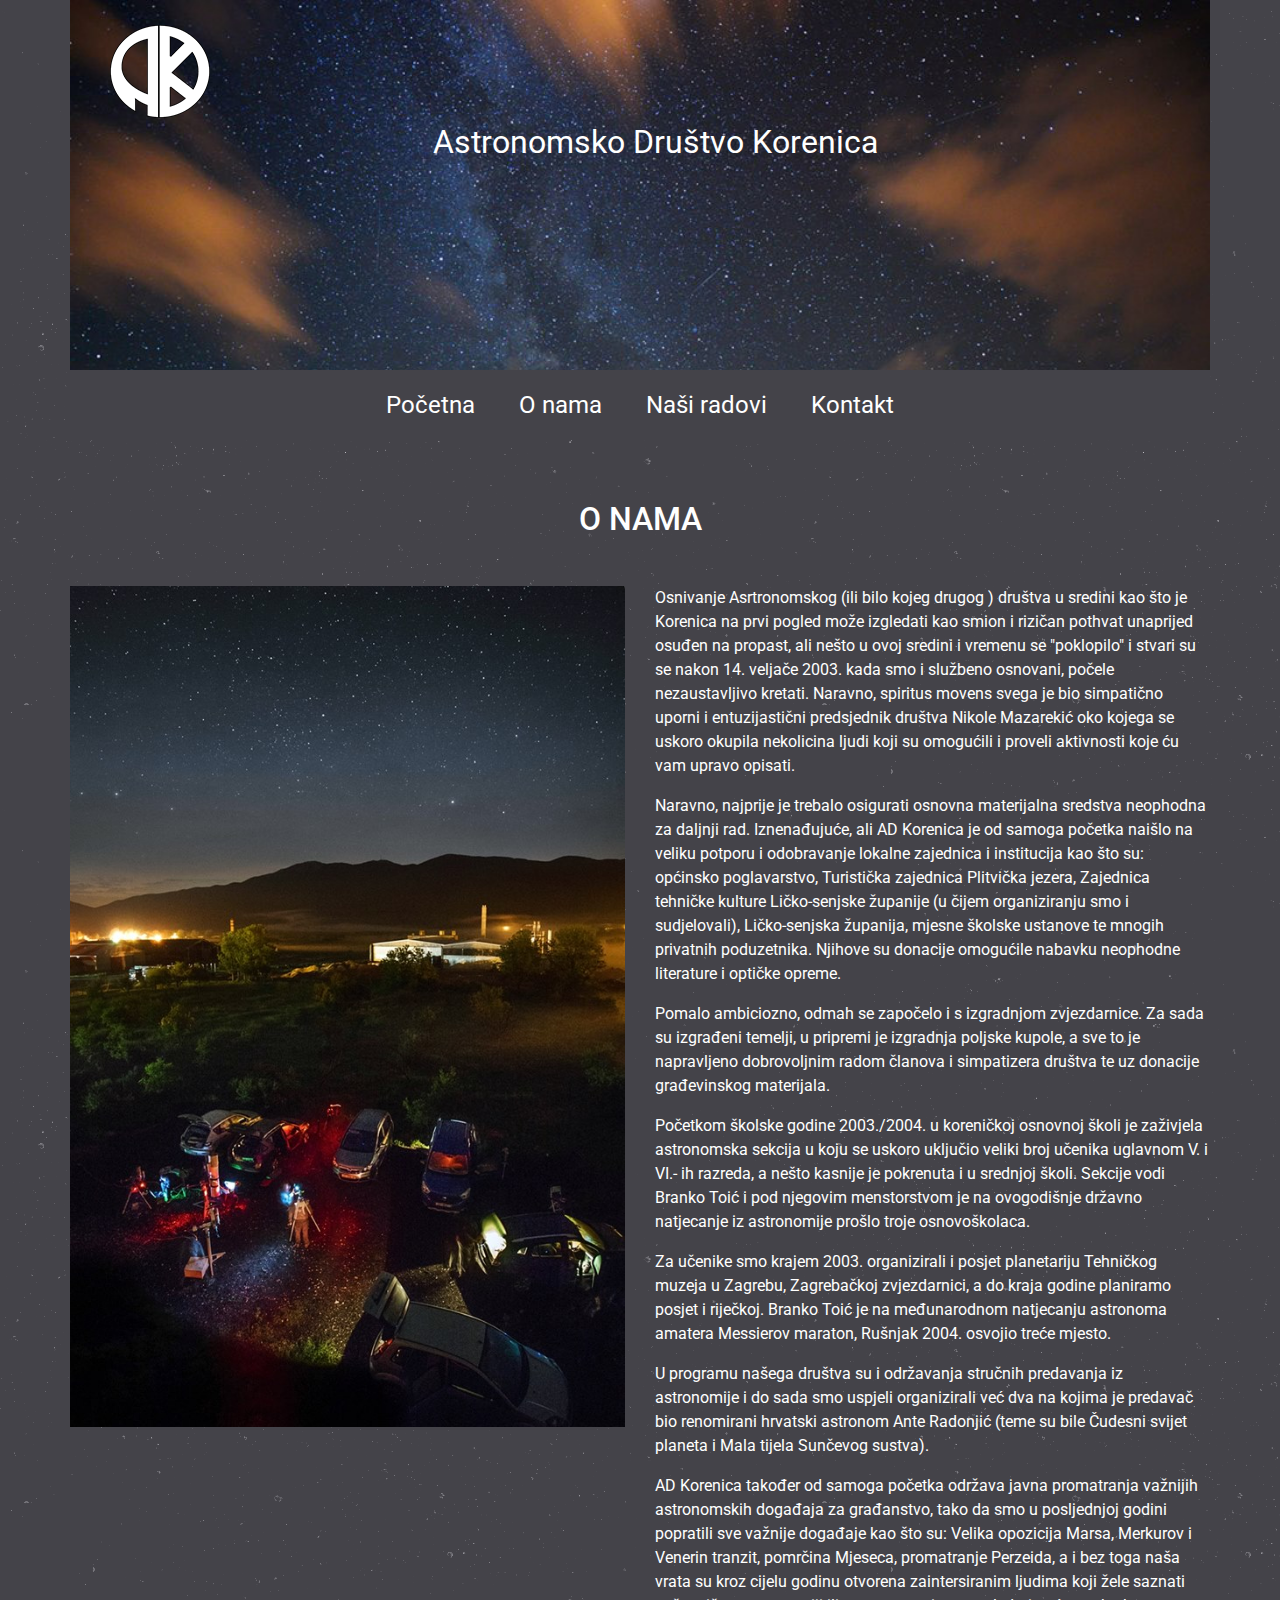
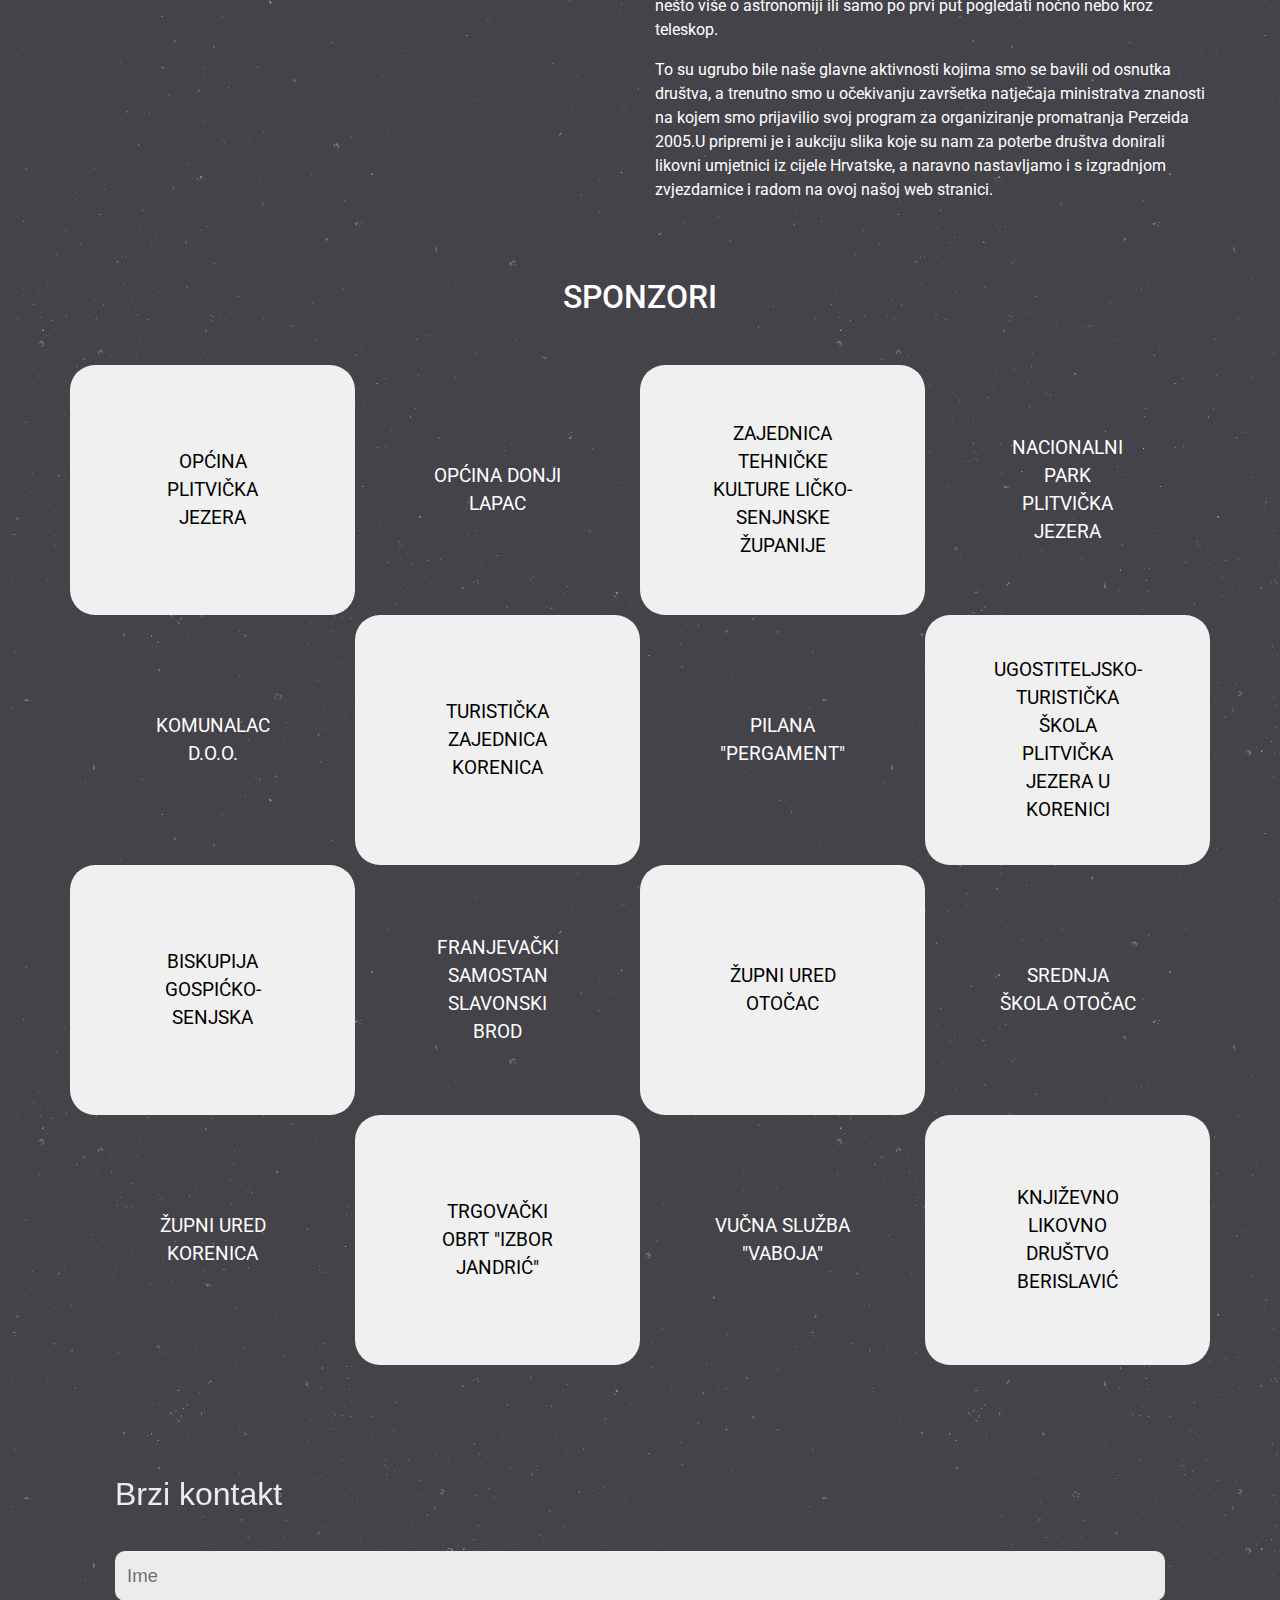
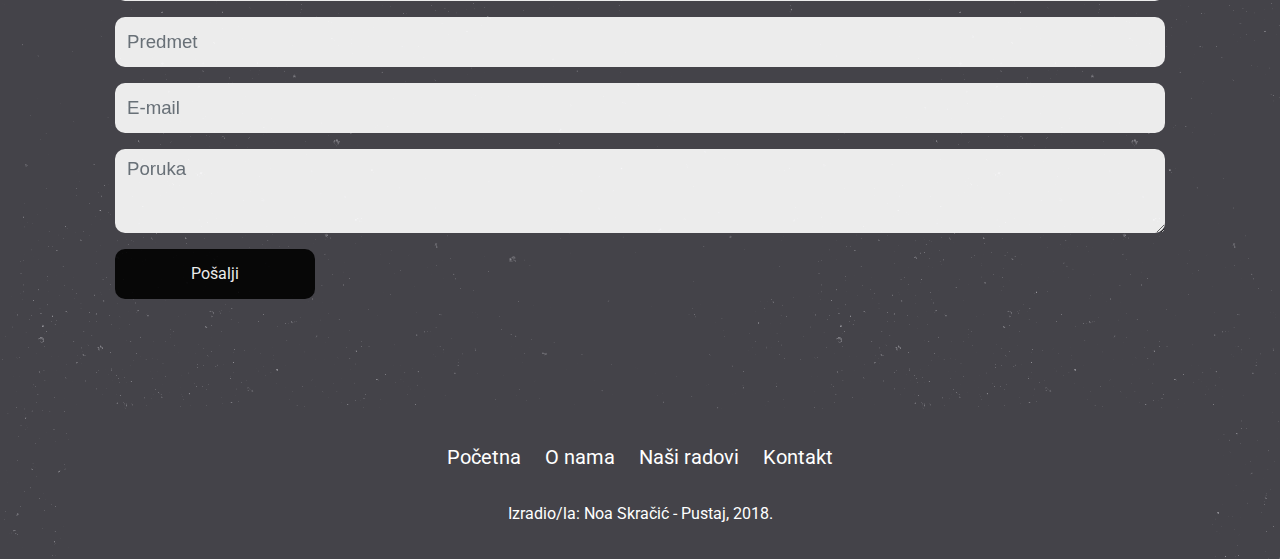
<file: o_nama.html>
<!doctype html>
<html lang="hr">
	<head>
		<meta charset="utf-8">
		<meta name="viewport" content="width=device-width, initial-scale=1, shrink-to-fit=no">
		<title>ADK</title>
		<link rel="stylesheet" href="bootstrap/bootstrap.min.css">
		<link href="https://fonts.googleapis.com/css?family=Roboto" rel="stylesheet">
		<link rel="stylesheet" href="https://use.fontawesome.com/releases/v5.5.0/css/all.css">
		<link rel="stylesheet" href="lightbox/css/lightbox.css">
		<link rel="stylesheet" href="style.css">
	</head>
	<body>
		<div class="container">
			<!-- ************** Zaglavlje / početak ************** -->
			<div class="row zaglavlje">
				<div class="col">
						<img src="slike/ak_logo3.png" class="topleft"></a>
					<a href="index.html">Astronomsko Društvo Korenica</a>
				</div>
			</div>
			<!-- ************** Zaglavlje / kraj ************** -->

			<!-- ************** Navigacija / početak ************** -->
			<div class="row navigacija">
				<div class="col">
					<div class="hamburger">
						<span class="fas fa-bars"></span>
					</div>
					<ul class="main-menu">
						<li><a href="index.html">Početna</a></li>
						<li><a href="o_nama.html">O nama</a></li>
						<li><a href="naši_radovi.html">Naši radovi</a></li>
						<li><a href="kontakt.html">Kontakt</a></li>
					</ul>
				</div>
			</div>
			<!-- ************** Navigacija / kraj ************** -->

			<!-- ************** O meni / početak ************** -->

			<div class="row o-meni">
				<div class="col-12">
					<h1>O nama</h1>
				</div>
				<div class="row">
					<div class="col-md-6">
						<img src="slike/1.1.jpg" class="img-fluid">
					</div>
					<div class="col-md-6">
						<p>Osnivanje Asrtronomskog (ili bilo kojeg drugog ) društva u sredini kao što je Korenica na prvi pogled može izgledati kao smion i rizičan pothvat unaprijed osuđen na propast, ali nešto u ovoj sredini i vremenu se "poklopilo" i stvari su se nakon 14. veljače 2003. kada smo i službeno osnovani, počele nezaustavljivo kretati. Naravno, spiritus movens svega je bio simpatično uporni i entuzijastični predsjednik društva Nikole Mazarekić oko kojega se uskoro okupila nekolicina ljudi koji su omogućili i proveli aktivnosti koje ću vam upravo opisati. </p>
    <p> Naravno, najprije je trebalo osigurati osnovna materijalna sredstva neophodna za daljnji rad. Iznenađujuće, ali AD Korenica je od samoga početka naišlo na veliku potporu i odobravanje lokalne zajednica i institucija kao što su: općinsko poglavarstvo, Turistička zajednica Plitvička jezera, Zajednica tehničke kulture Ličko-senjske županije (u čijem organiziranju smo i sudjelovali), Ličko-senjska županija, mjesne školske ustanove te mnogih privatnih poduzetnika. Njihove su donacije omogućile nabavku neophodne literature i optičke opreme. </p>
    <p> Pomalo ambiciozno, odmah se započelo i s izgradnjom zvjezdarnice. Za sada su izgrađeni temelji, u pripremi je izgradnja poljske kupole, a sve to je napravljeno dobrovoljnim radom članova i simpatizera društva te uz donacije građevinskog materijala.</p>
    <p> Početkom školske godine 2003./2004. u koreničkoj osnovnoj školi je zaživjela astronomska sekcija u koju se uskoro uključio veliki broj učenika uglavnom V. i VI.- ih razreda, a nešto kasnije je pokrenuta i u srednjoj školi. Sekcije vodi Branko Toić i pod njegovim menstorstvom je na ovogodišnje državno natjecanje iz astronomije prošlo troje osnovoškolaca.</p>
    <p> Za učenike smo krajem 2003. organizirali i posjet planetariju Tehničkog muzeja u Zagrebu, Zagrebačkoj zvjezdarnici, a do kraja godine planiramo posjet i riječkoj. Branko Toić je na međunarodnom natjecanju astronoma amatera Messierov maraton, Rušnjak 2004. osvojio treće mjesto.</p>
    <p>U programu našega društva su i održavanja stručnih predavanja iz astronomije i do sada smo uspjeli organizirali već dva na kojima je predavač bio renomirani hrvatski astronom Ante Radonjić (teme su bile Čudesni svijet planeta i Mala tijela Sunčevog sustva).</p>
  	<p> AD Korenica također od samoga početka održava javna promatranja važnijih astronomskih događaja za građanstvo, tako da smo u posljednjoj godini popratili sve važnije događaje kao što su: Velika opozicija Marsa, Merkurov i Venerin tranzit, pomrčina Mjeseca, promatranje Perzeida, a i bez toga naša vrata su kroz cijelu godinu otvorena zaintersiranim ljudima koji žele saznati nešto više o astronomiji ili samo po prvi put pogledati noćno nebo kroz teleskop.</p>
    <p>To su ugrubo bile naše glavne aktivnosti kojima smo se bavili od osnutka društva, a trenutno smo u očekivanju završetka natječaja ministratva znanosti na kojem smo prijavilio svoj program za organiziranje promatranja Perzeida 2005.U pripremi je i aukciju slika koje su nam za poterbe društva donirali likovni umjetnici iz cijele Hrvatske, a naravno nastavljamo i s izgradnjom zvjezdarnice i radom na ovoj našoj web stranici.</p>
					</div>
				</div>
			</div>

			<div class="row vjestine">
					<div class="col-12">
						<h1>Sponzori</h1>
					</div>
				<div class="col-md-3 vjestina svijetlo-siva"><a href="http://plitvicka-jezera.hr/" target="_blank"><p>Općina Plitvička jezera</p></a></div>
				<div class="col-md-3 vjestina tamno-siva"> <a href="http://www.donjilapac.hr/" target="_blank"><p>Općina Donji Lapac</p></a></div>
				<div class="col-md-3 vjestina svijetlo-siva"><a href="http://www.ztk-lsz.hr/" target="_blank"><p>Zajednica tehničke kulture Ličko-senjnske županije</p></a></div>
				<div class="col-md-3 vjestina tamno-siva"><a href="https://np-plitvicka-jezera.hr/" target="_blank"><p>Nacionalni park Plitvička jezera</p></a></div>
				<div class="col-md-3 vjestina tamno-siva"><a href="http://komunalac-korenica.hr/wp/" target="_blank"><p>Komunalac d.o.o.</p></a></div>
				<div class="col-md-3 vjestina svijetlo-siva"><a href="https://www.discoverplitvice.com/hr/" target="_blank"><p>Turistička zajednica Korenica</p></a></div>
				<div class="col-md-3 vjestina tamno-siva"><a href="http://www.pergament.hr/index.php" target="_blank"><p>Pilana "Pergament"</p></a></div>
				<div class="col-md-3 vjestina svijetlo-siva"><a href="http://ss-plitvickajezera.skole.hr/" target="_blank"><p>Ugostiteljsko-turistička škola Plitvička jezera u Korenici</p></a></div>
				<div class="col-md-3 vjestina svijetlo-siva"><a href="https://www.gospicko-senjska-biskupija.hr/" target="_blank"><p>Biskupija Gospićko-Senjska</p></a></div>
				<div class="col-md-3 vjestina tamno-siva"><a href="http://franjevacki-samostan.hr/" target="_blank"><p>Franjevački samostan Slavonski Brod</p></a></div>
				<div class="col-md-3 vjestina svijetlo-siva"><a href="http://www.zupa-otocac.hr/" target="_blank"><p>Župni ured Otočac</p></a></div>
				<div class="col-md-3 vjestina tamno-siva"><a href="http://ss-otocac.skole.hr/" target="_blank"><p>Srednja škola Otočac</p></a></div>
				<div class="col-md-3 vjestina tamno-siva"><a href="http://www.likaplus.hr/plitvicka_j-korenica/info/vjerski_zivot/default.aspx" target="_blank"><p>Župni ured Korenica</p></a></div>
				<div class="col-md-3 vjestina svijetlo-siva"><a href="http://www.jandric.net/" target="_blank"><p>Trgovački obrt "Izbor Jandrić"</p></a></div>
				<div class="col-md-3 vjestina tamno-siva"><a href="http://vucna-sluzba-i-pomoc-na-cesti.croinfo.org/korenica/auto-vuca-vaboja/" target="_blank"><p>Vučna služba "Vaboja"</p></a></div>
				<div class="col-md-3 vjestina svijetlo-siva"><a href="https://www.facebook.com/knjizevnolikovno.berislavic" target="_blank"><p>Književno Likovno Društvo Berislavić</p></a></div>
			</div>

			<!-- ************** O meni / kraj ************** -->

			<!-- ************** Kontakt / početak ************** -->
			<div class="row kontakt">
				<div class="col">
					<h1>Brzi kontakt</h1>
					<form action="" method="post">
						<div class="form-group">
							<input type="text" class="form-control" id="name" placeholder="Ime">
						</div>
						<div class="form-group">
							<input type="text" class="form-control" id="subject" placeholder="Predmet">
						</div>
						<div class="form-group">
							<input type="email" class="form-control" id="e-mail" placeholder="E-mail">
						</div>
						<div class="form-group">
							<textarea class="form-control" id="message" rows="3" placeholder="Poruka"></textarea>
						</div>
						<button type="submit" class="btn btn-primary">Pošalji</button>
					</form>
				</div>
			</div>
			<!-- ************** Kontakt / kraj ************** -->

			<!-- ************** Footer / početak ************** -->
			<div class="row footer">
				<div class="col">
					<div class="footer-content">
						<ul>
							<li><a href="index.html">Početna</a></li>
							<li><a href="o_nama.html">O nama</a></li>
							<li><a href="naši_radovi.html">Naši radovi</a></li>
							<li><a href="kontakt.html">Kontakt</a></li>
						</ul>
						<p>Izradio/la: Noa Skračić - Pustaj, 2018.</p>
					</div>
				</div>
			</div>
			<!-- ************** Footer / kraj ************** -->
		</div>
		<script src="bootstrap/jquery.min.js"></script>
		<script src="bootstrap/popper.min.js"></script>
		<script src="bootstrap/bootstrap.min.js"></script>
		<script src="lightbox/js/lightbox.js"></script>
		<script>
			$('.hamburger').click(function(){
				$('.main-menu').slideToggle();
			});
		</script>
	</body>
</html>
</file>
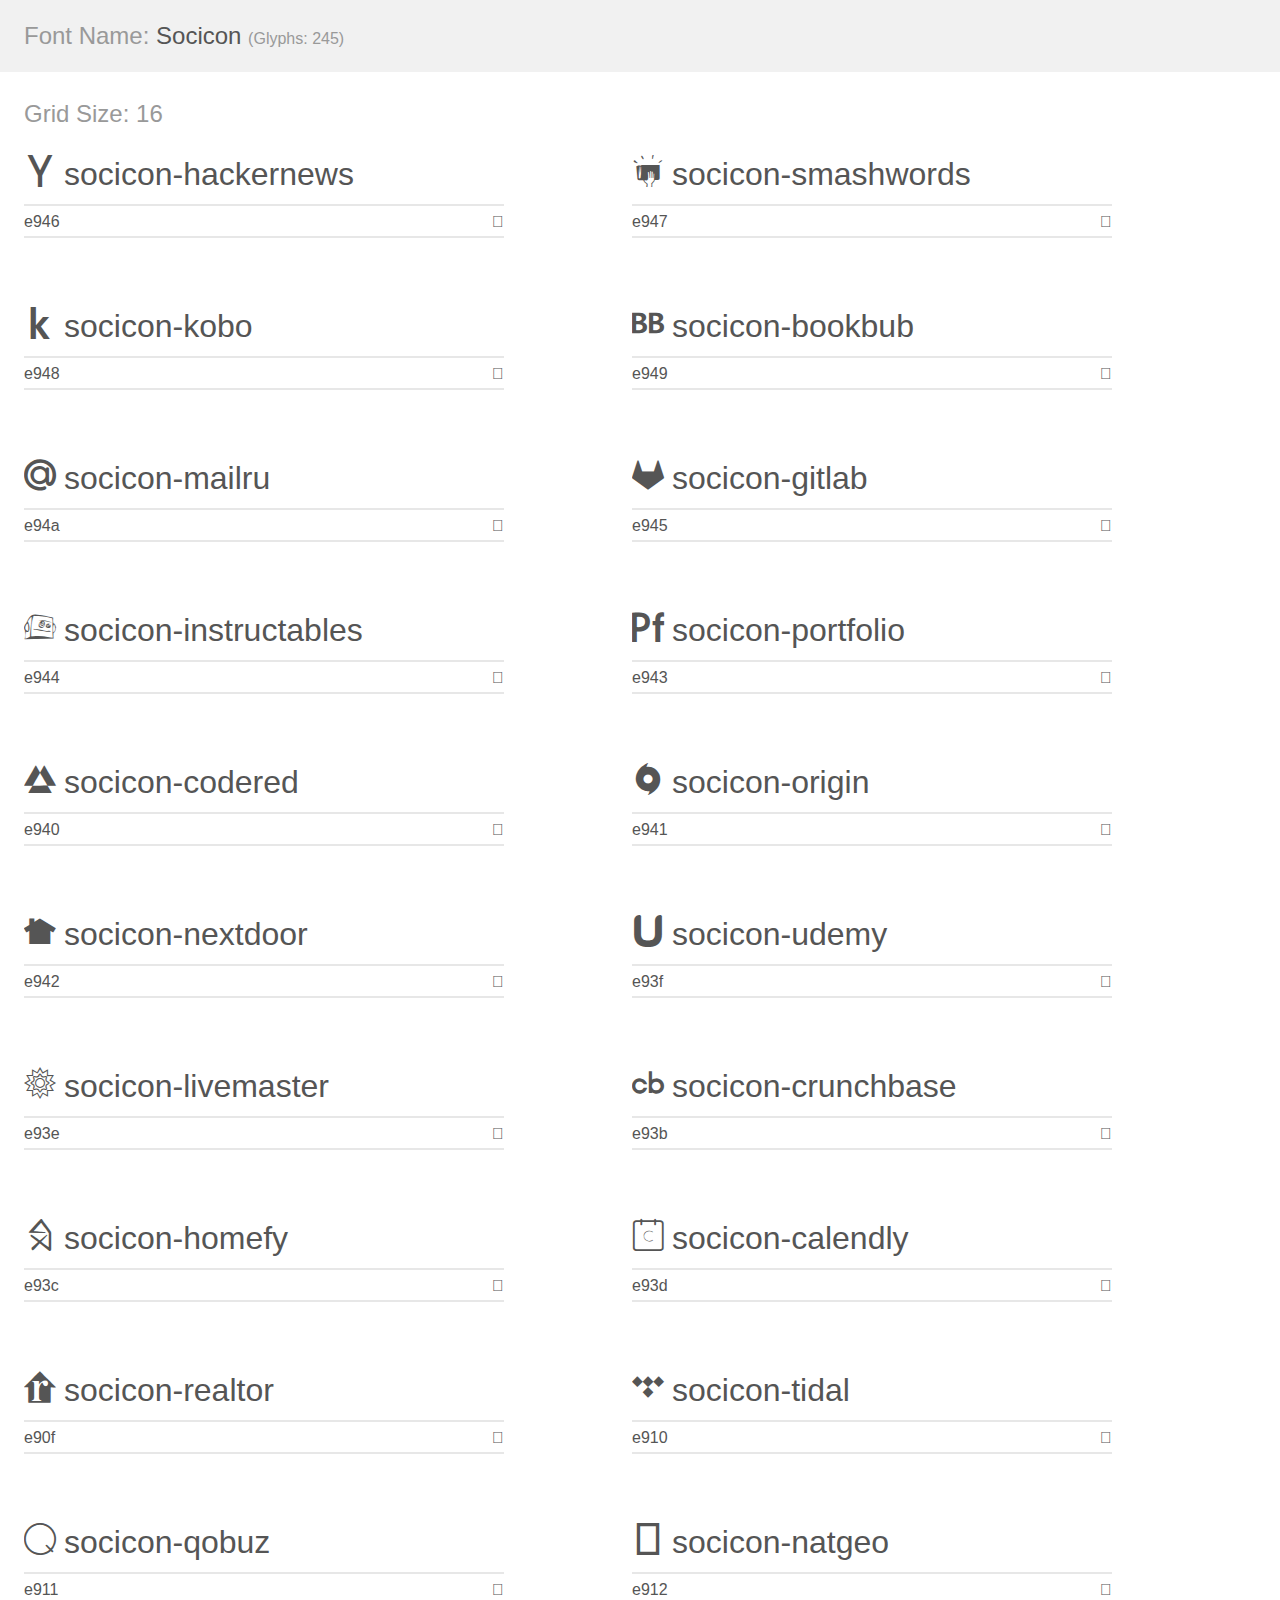
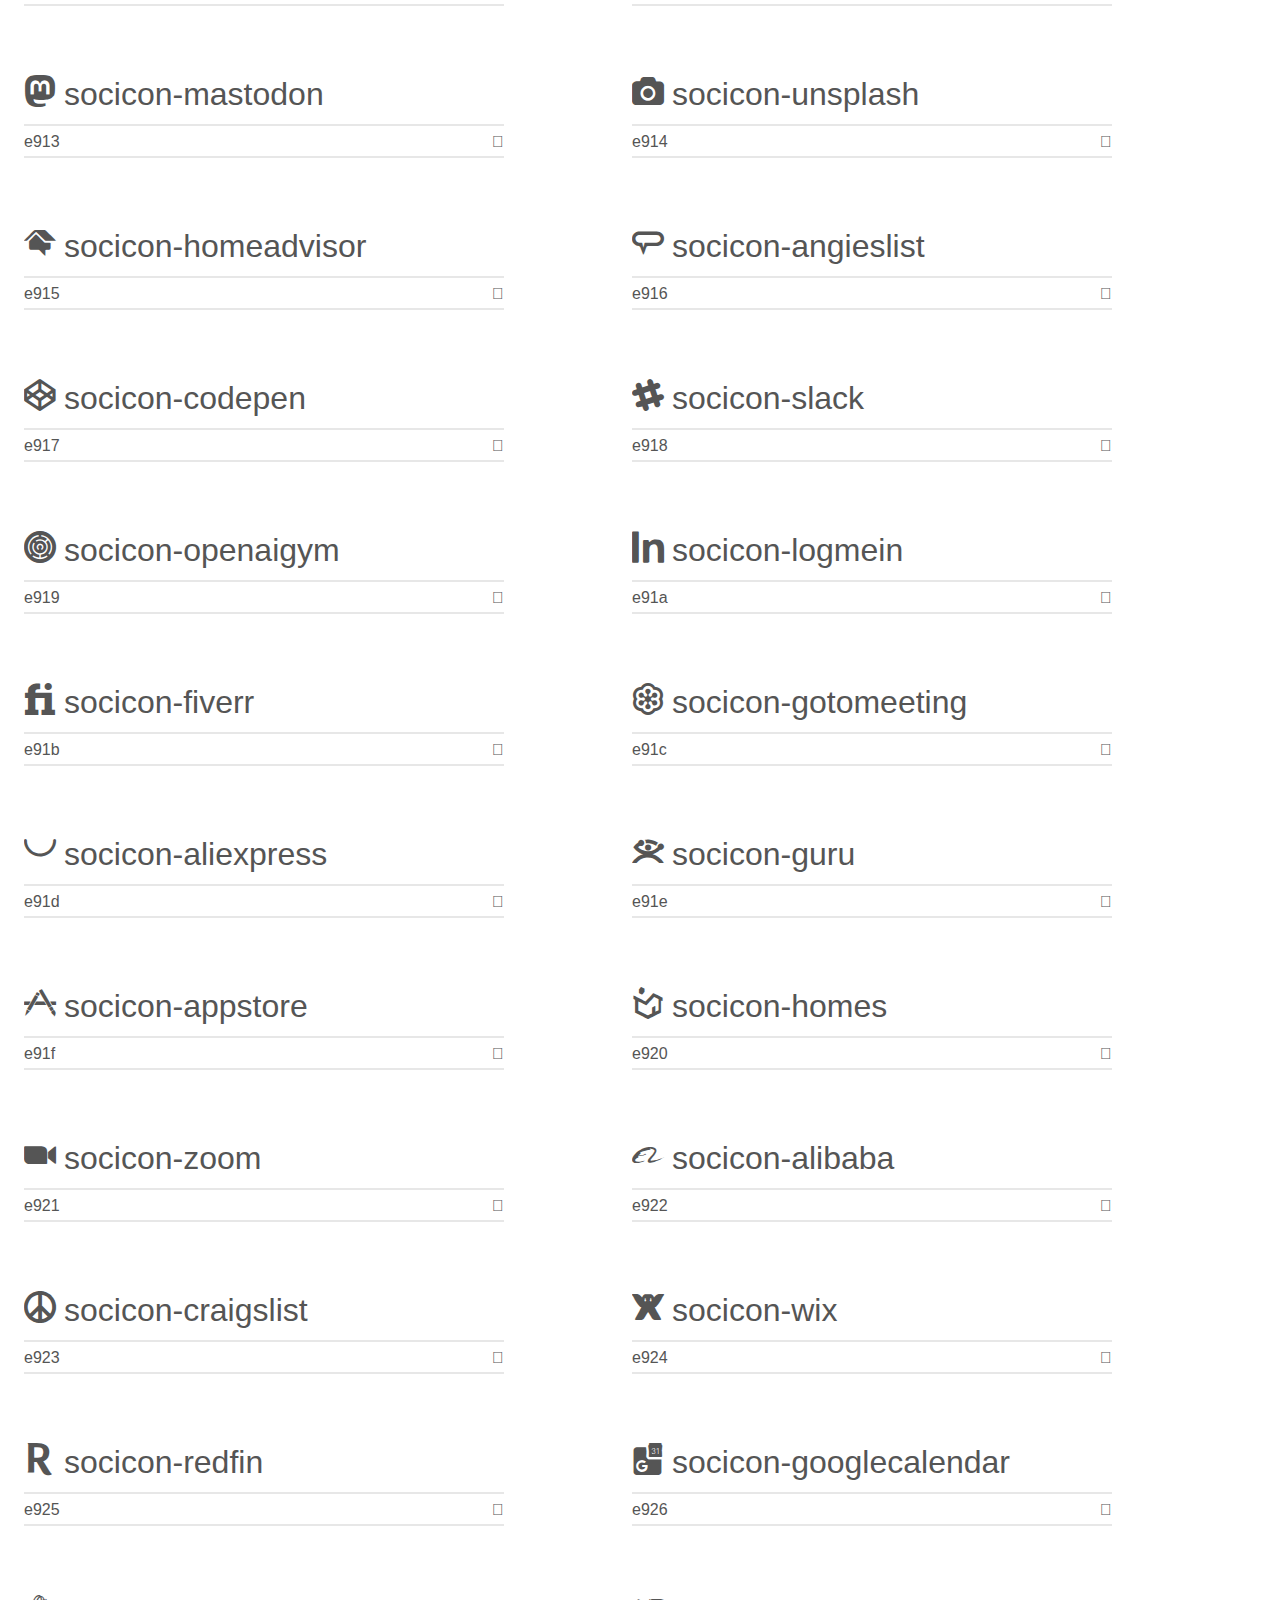
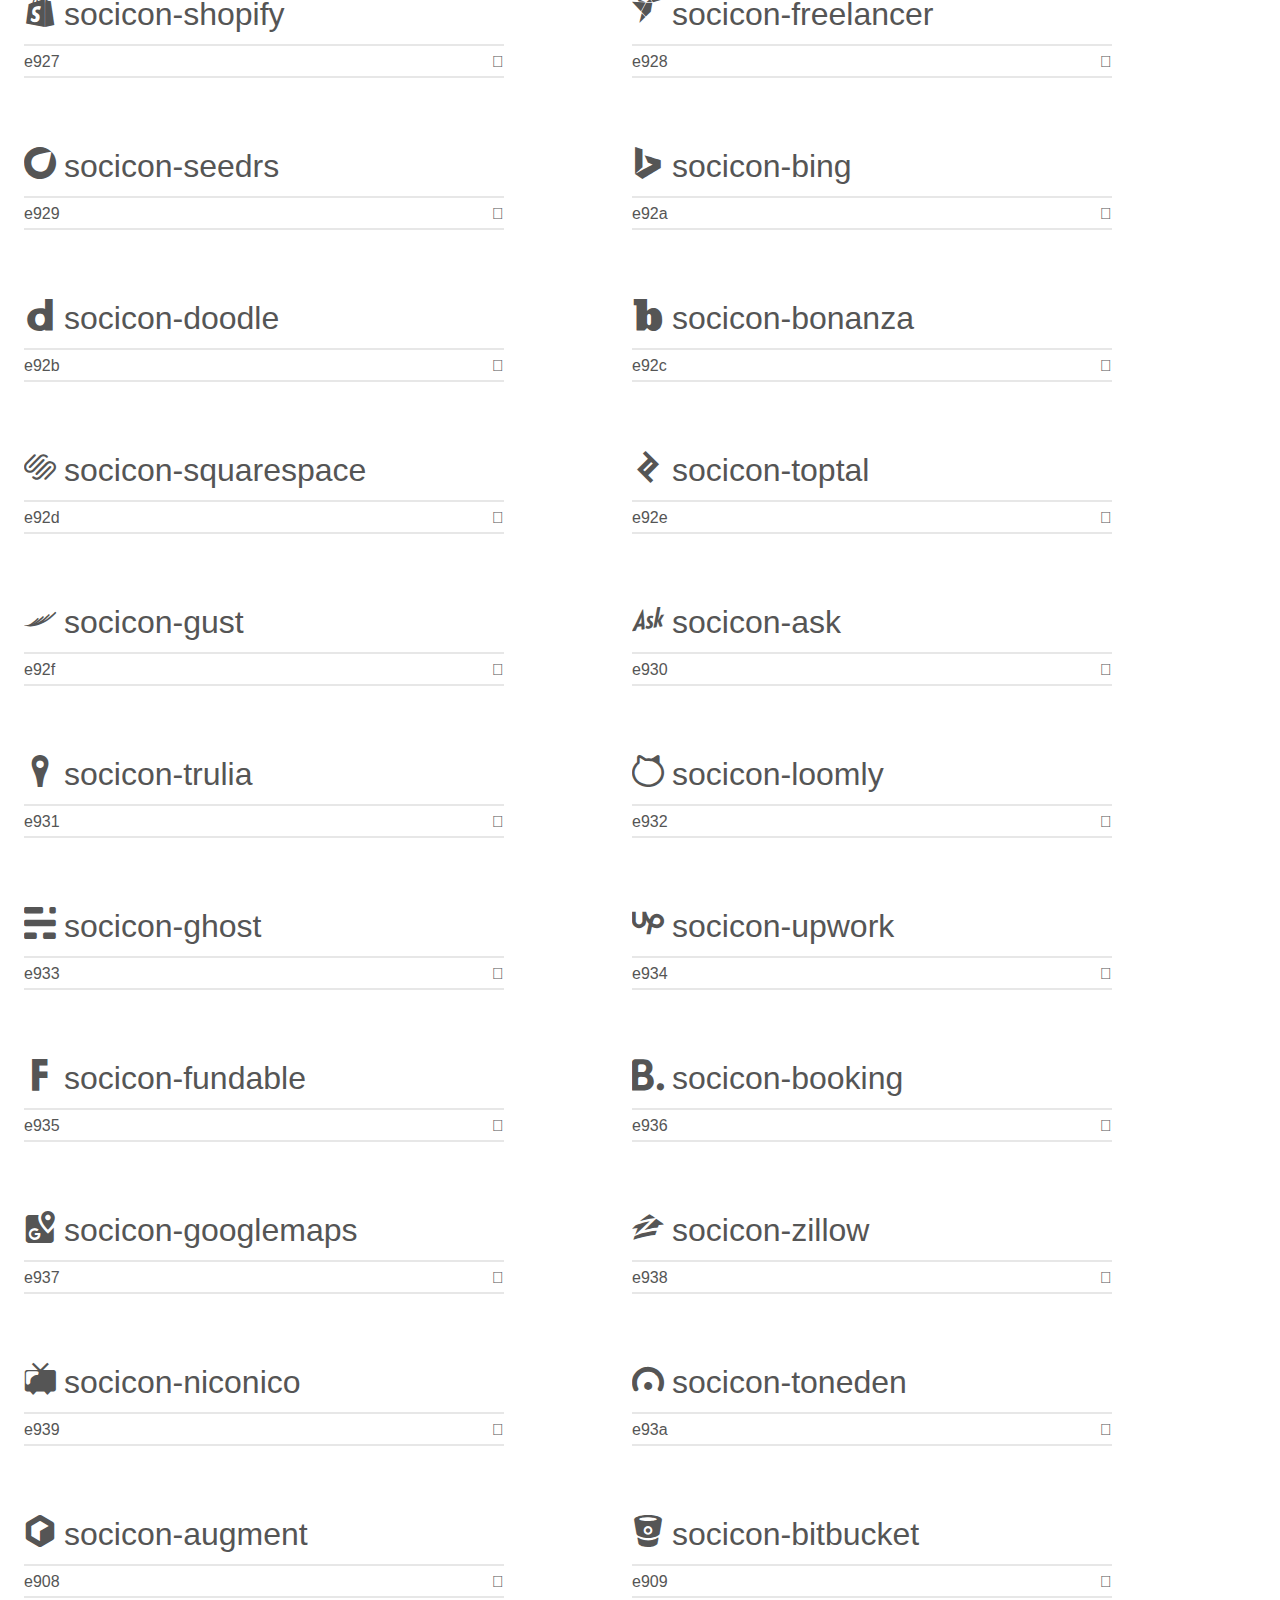
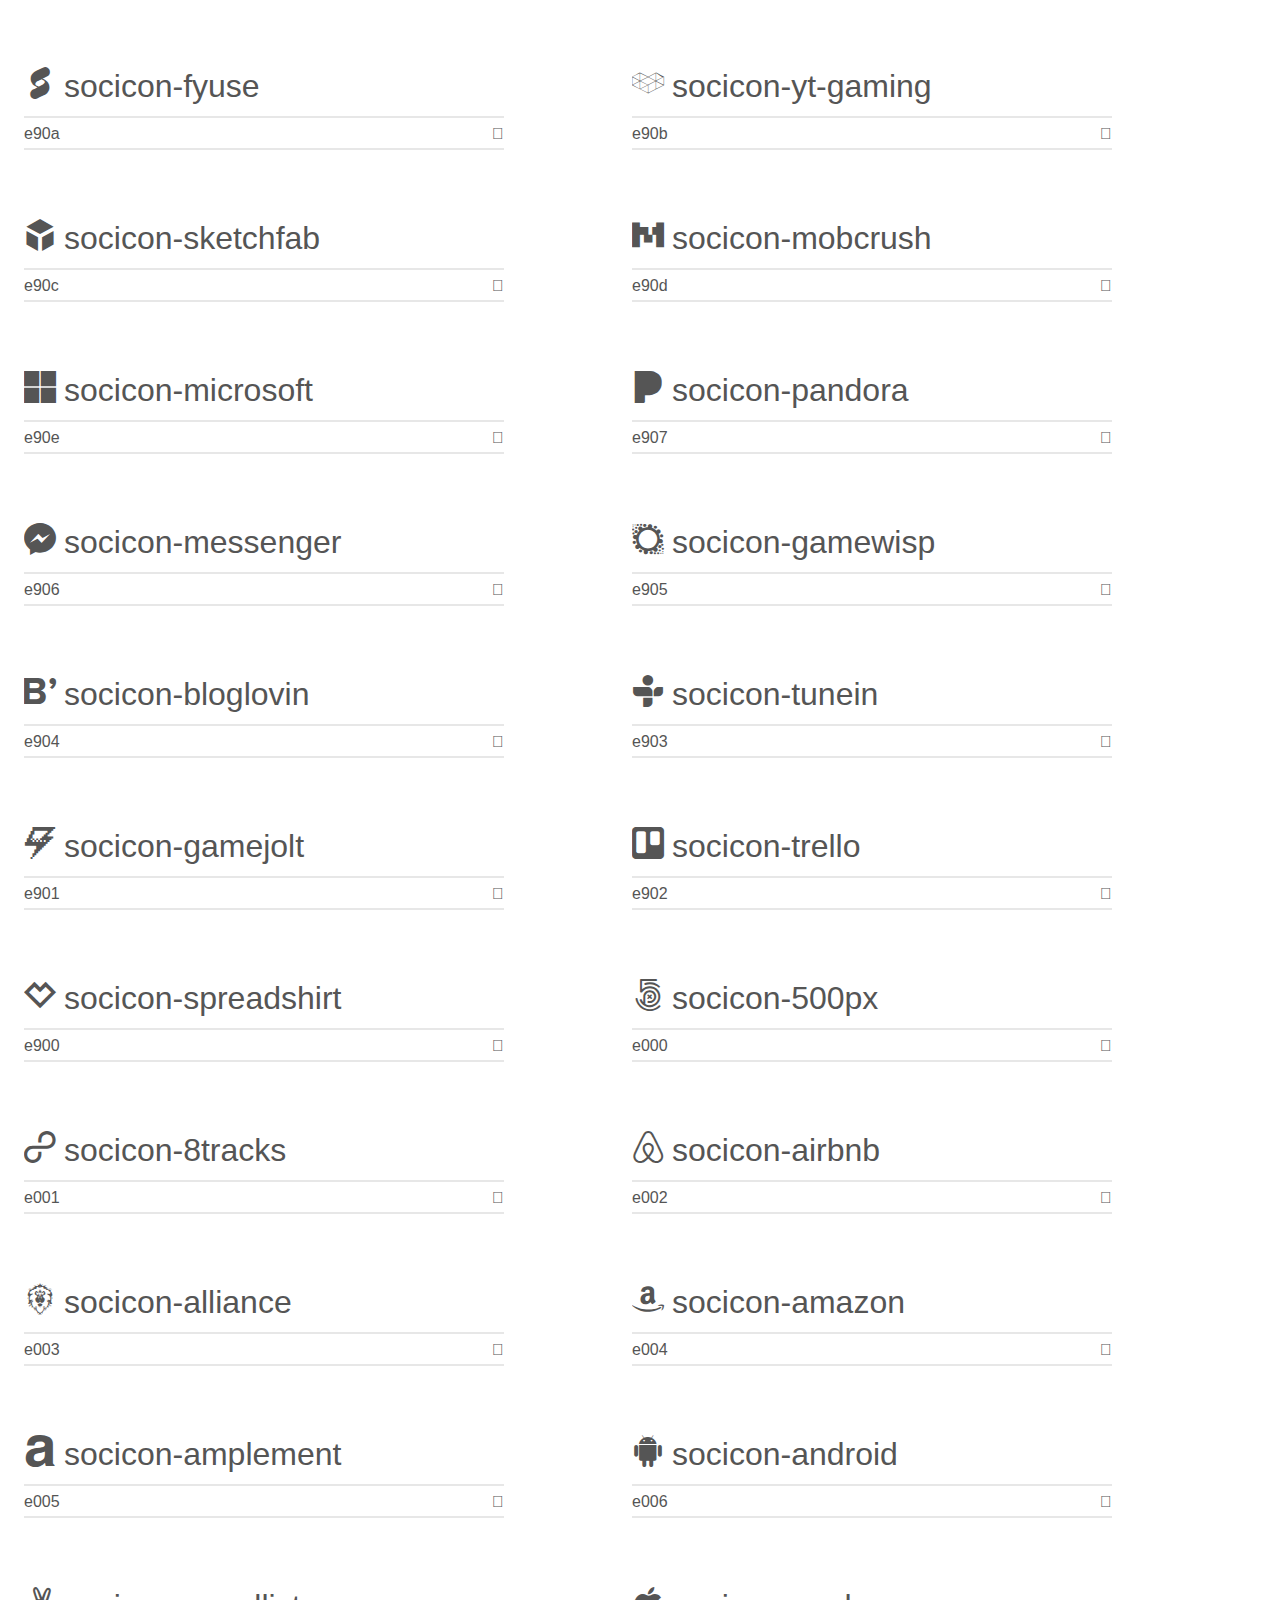
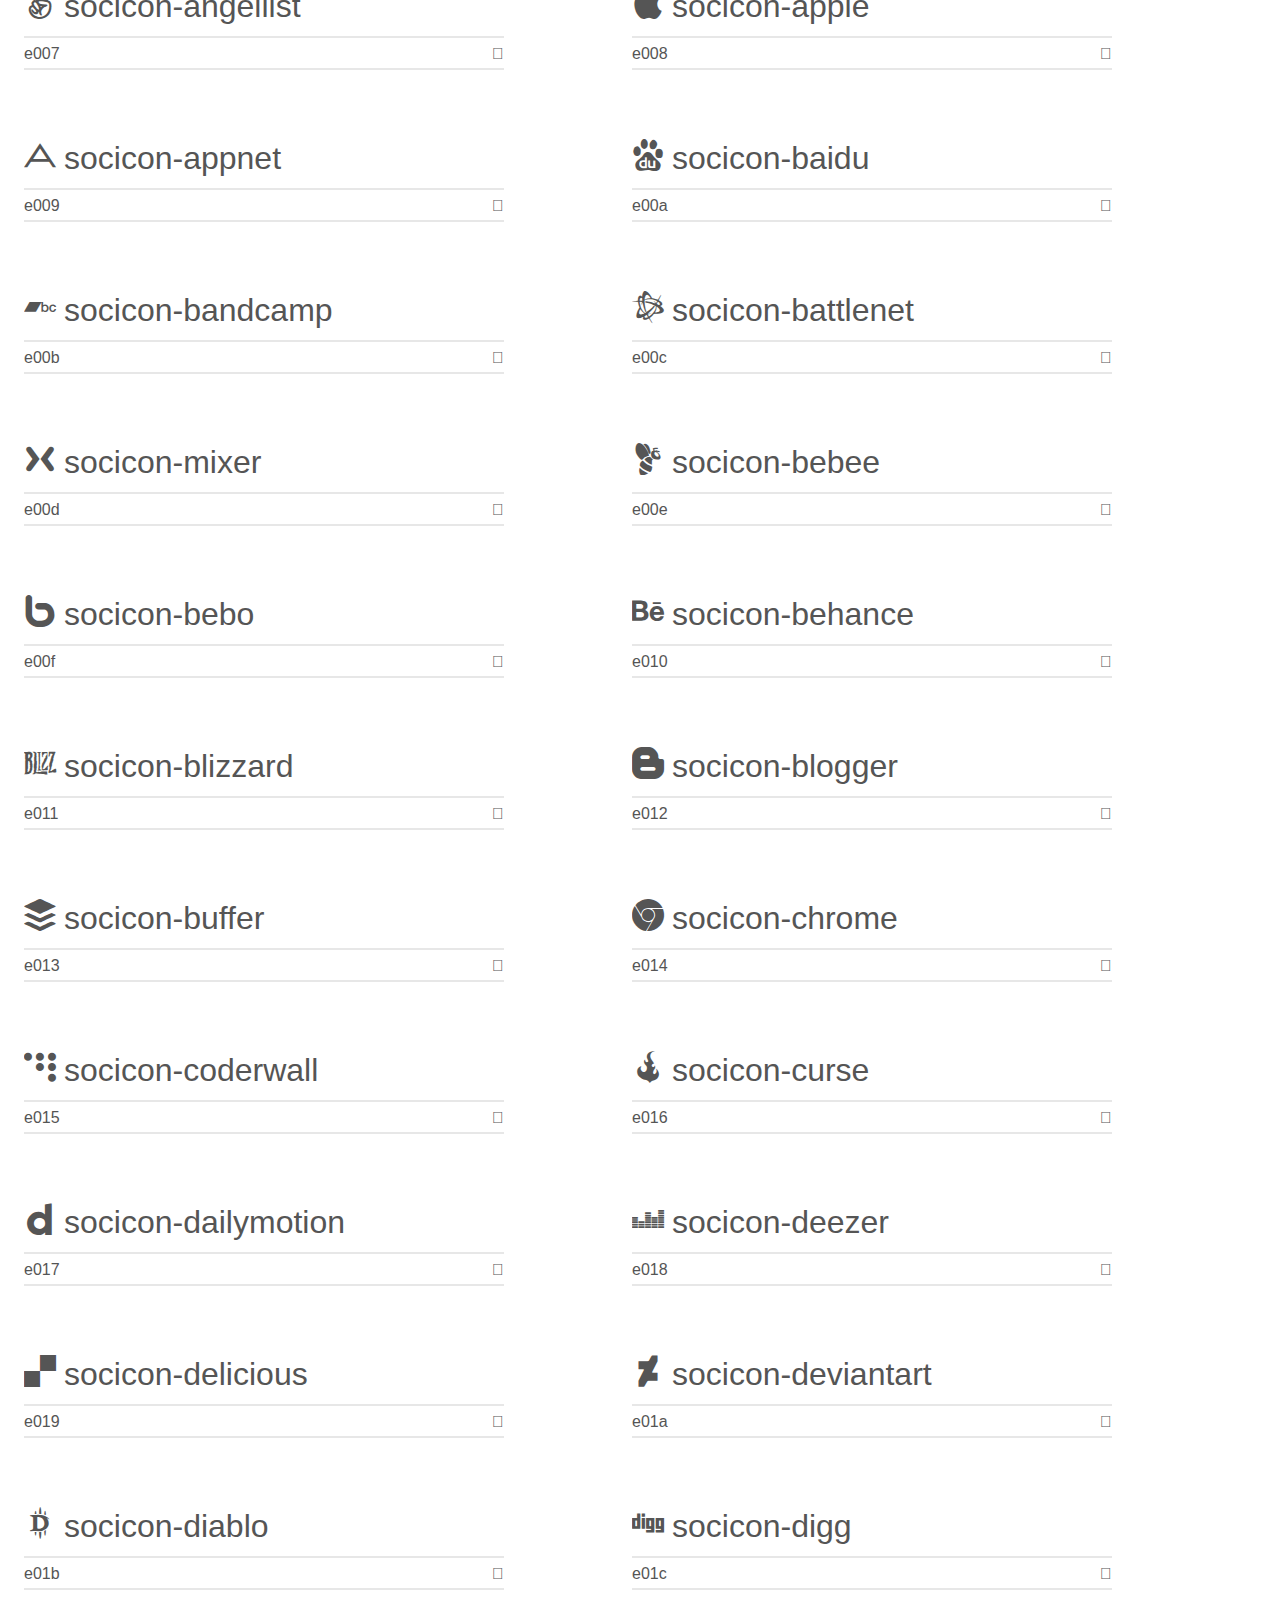
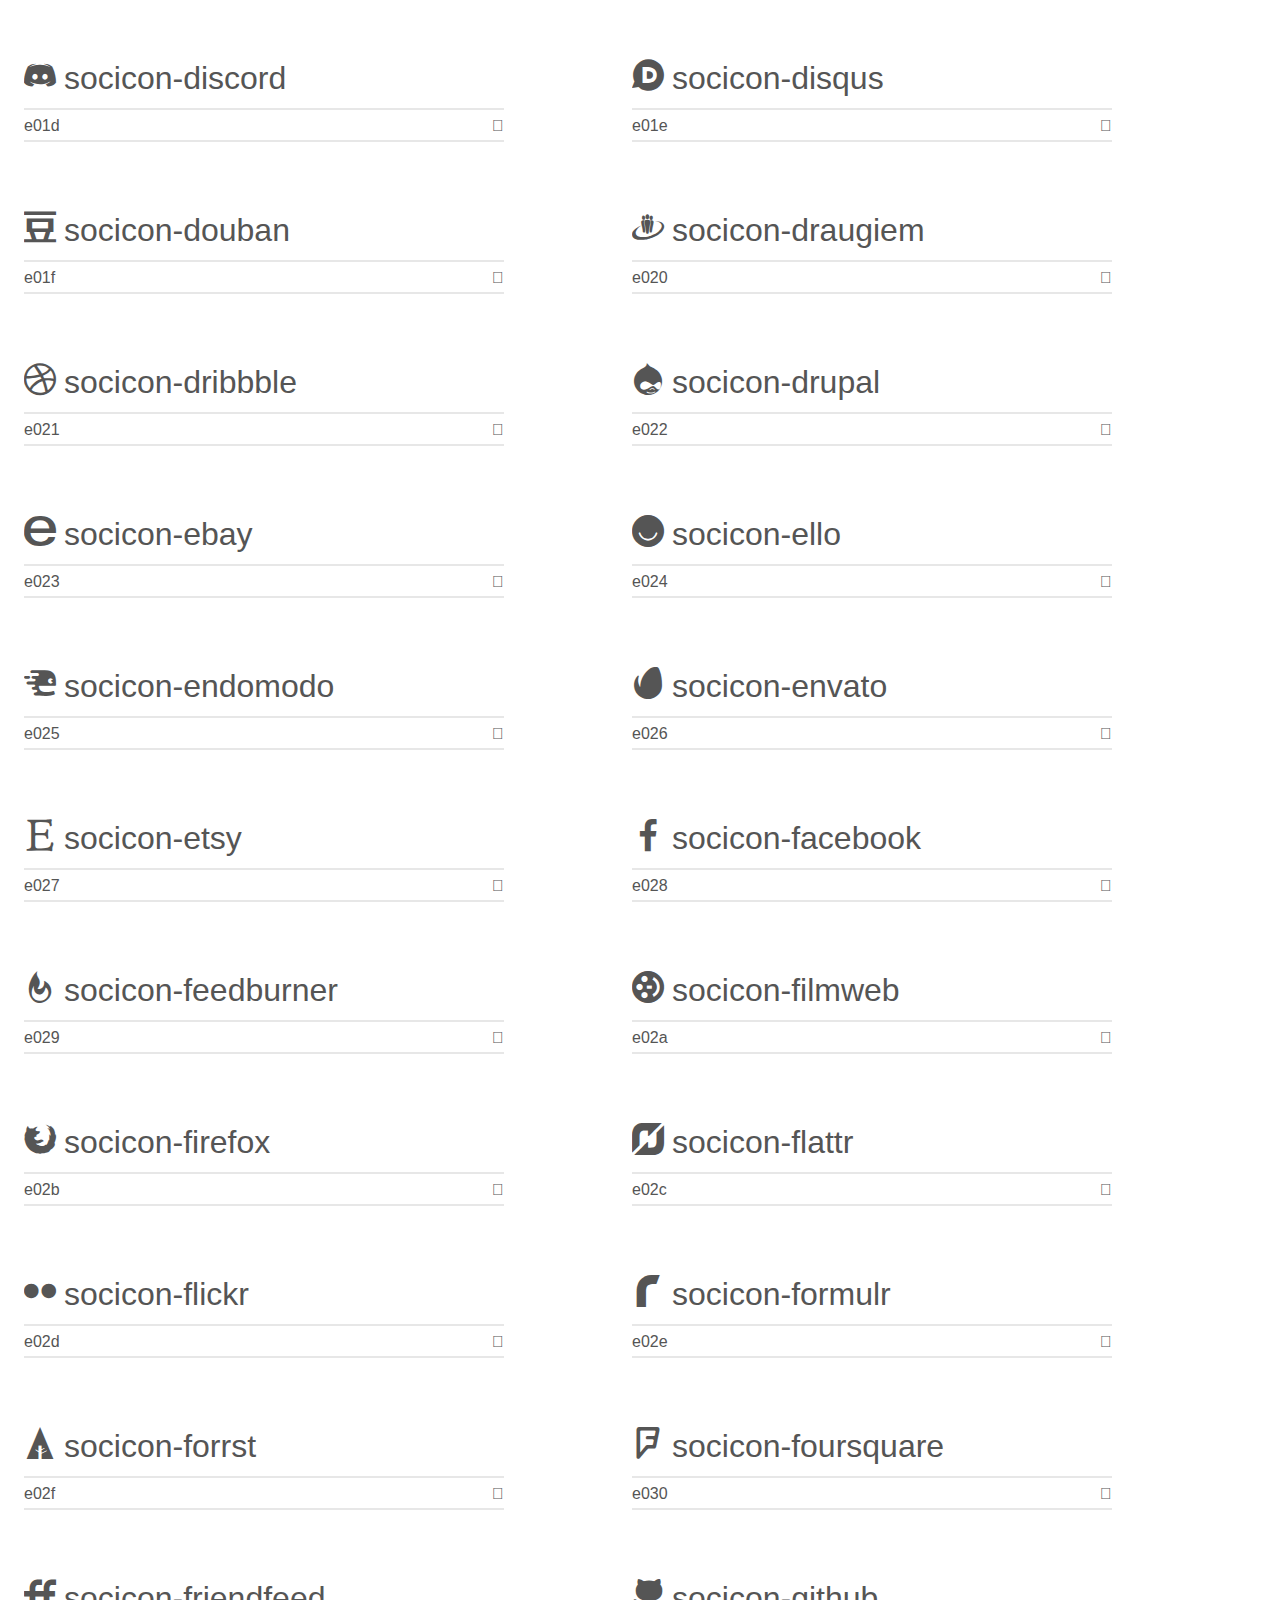
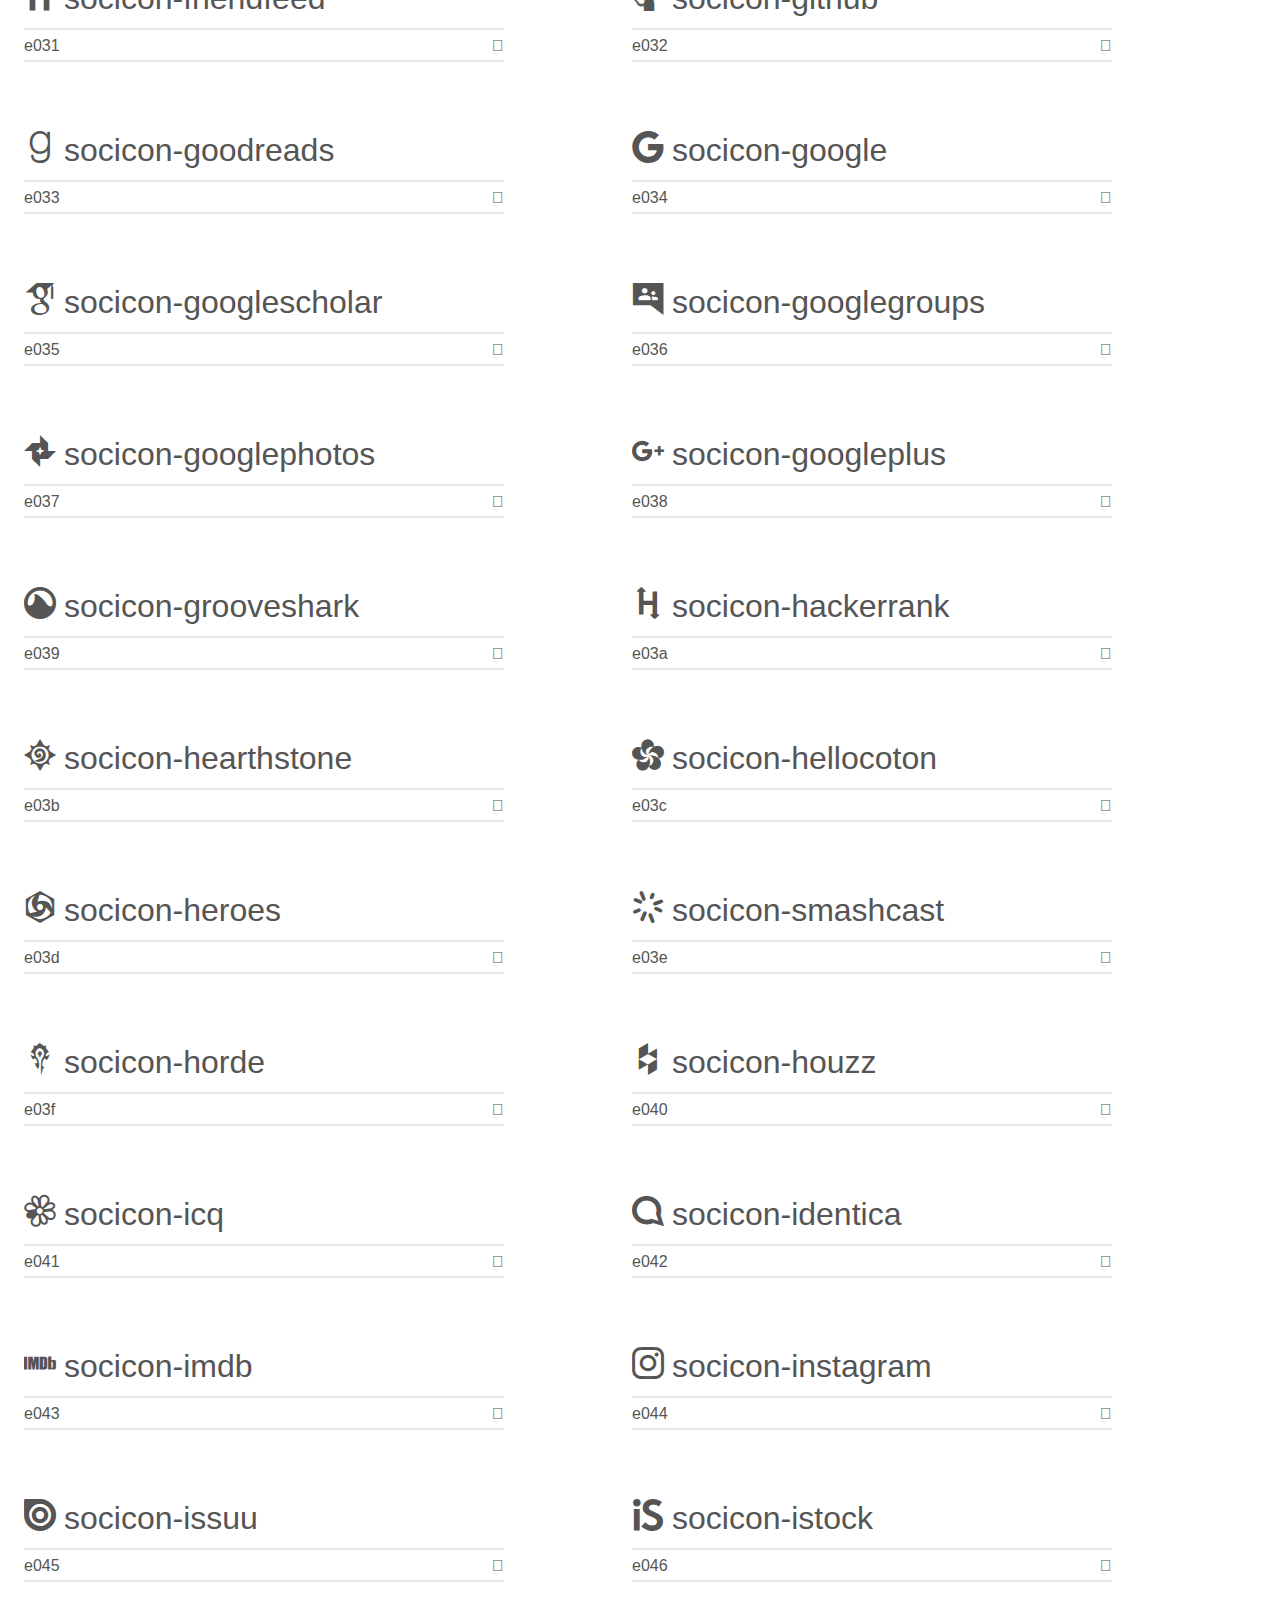
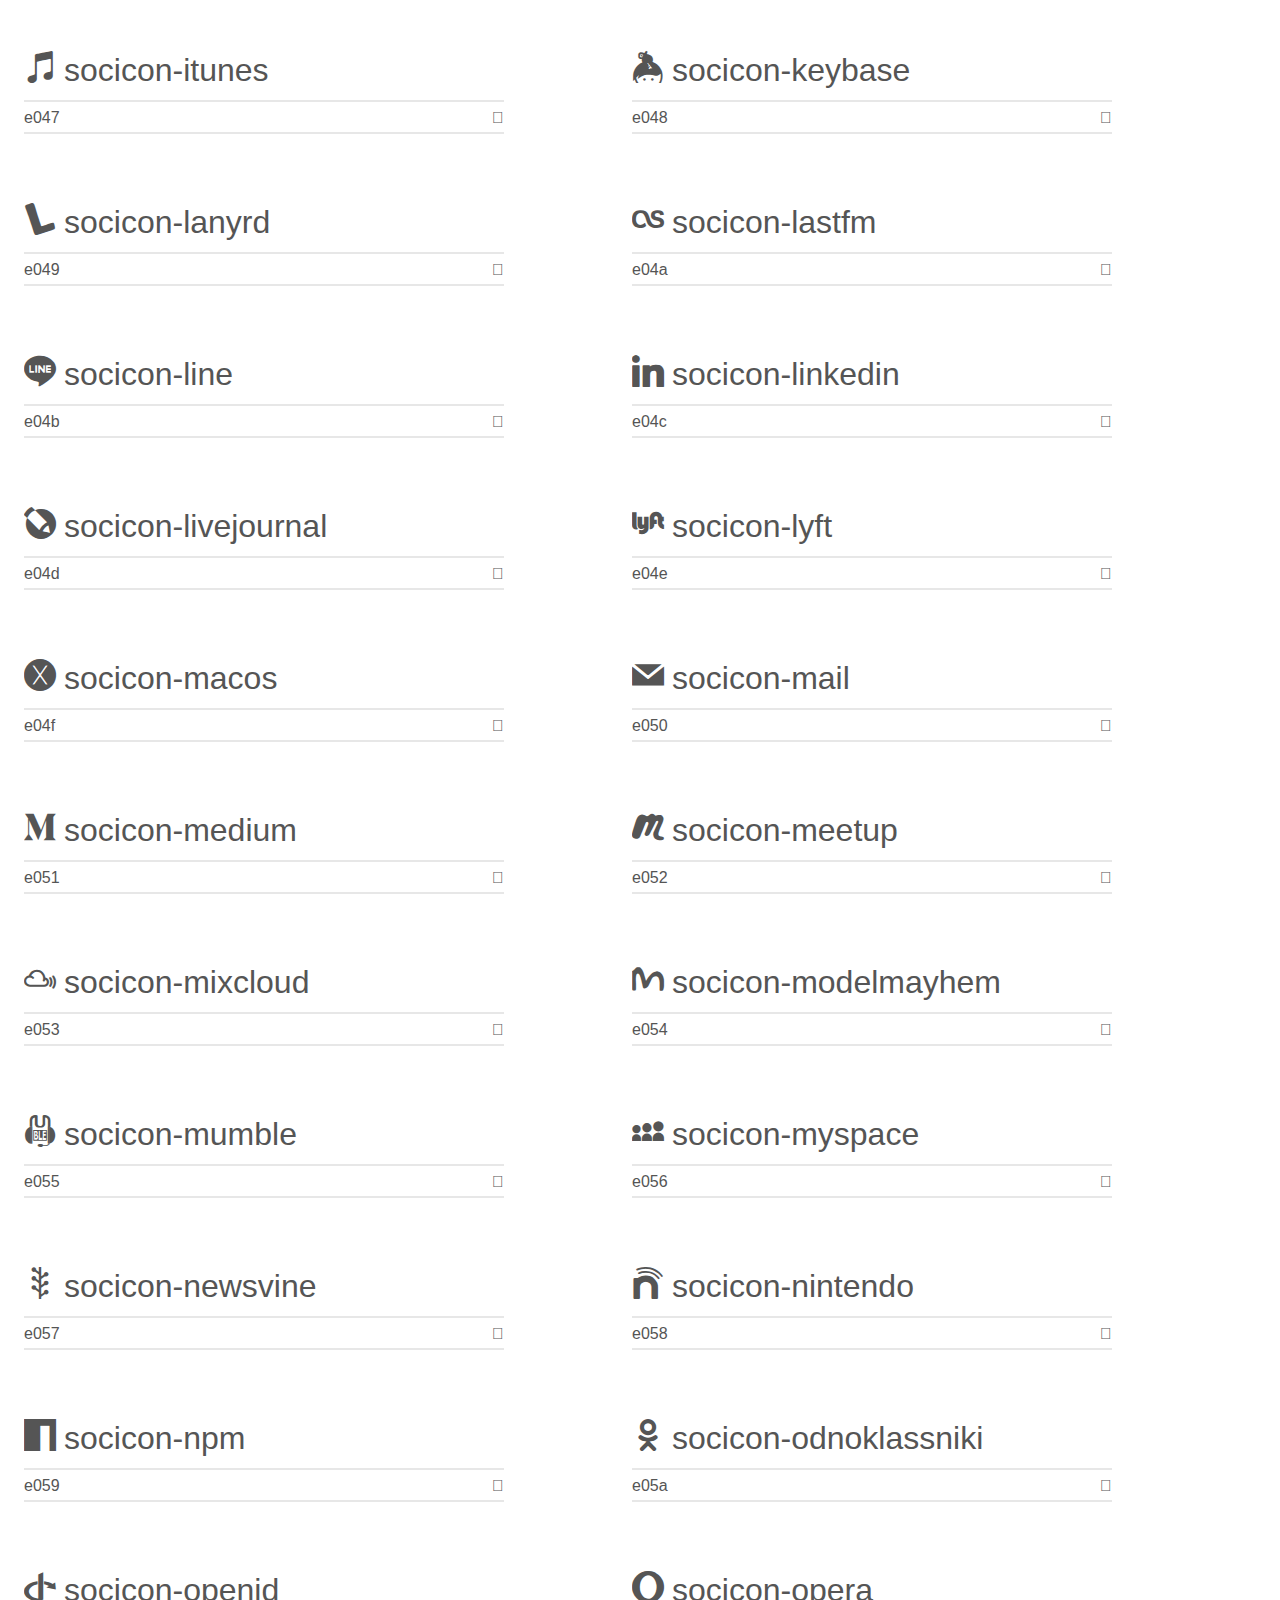
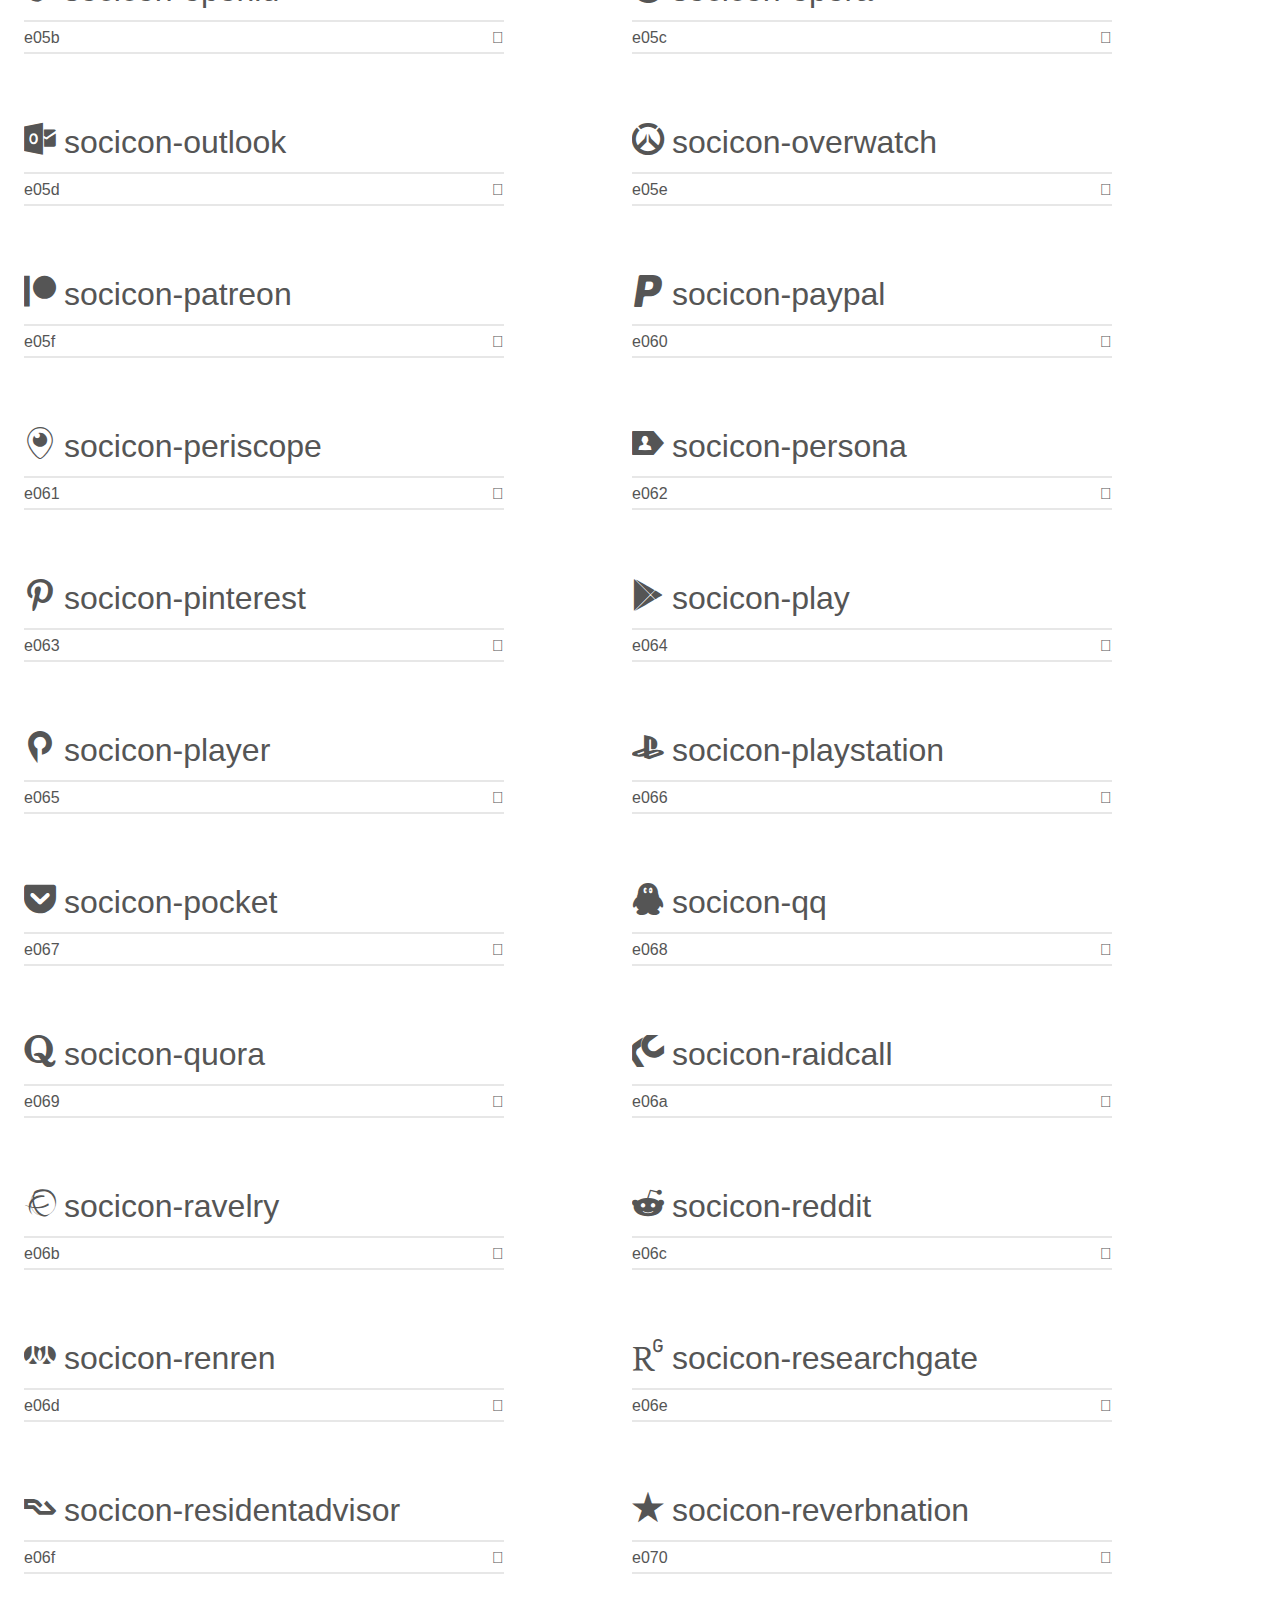
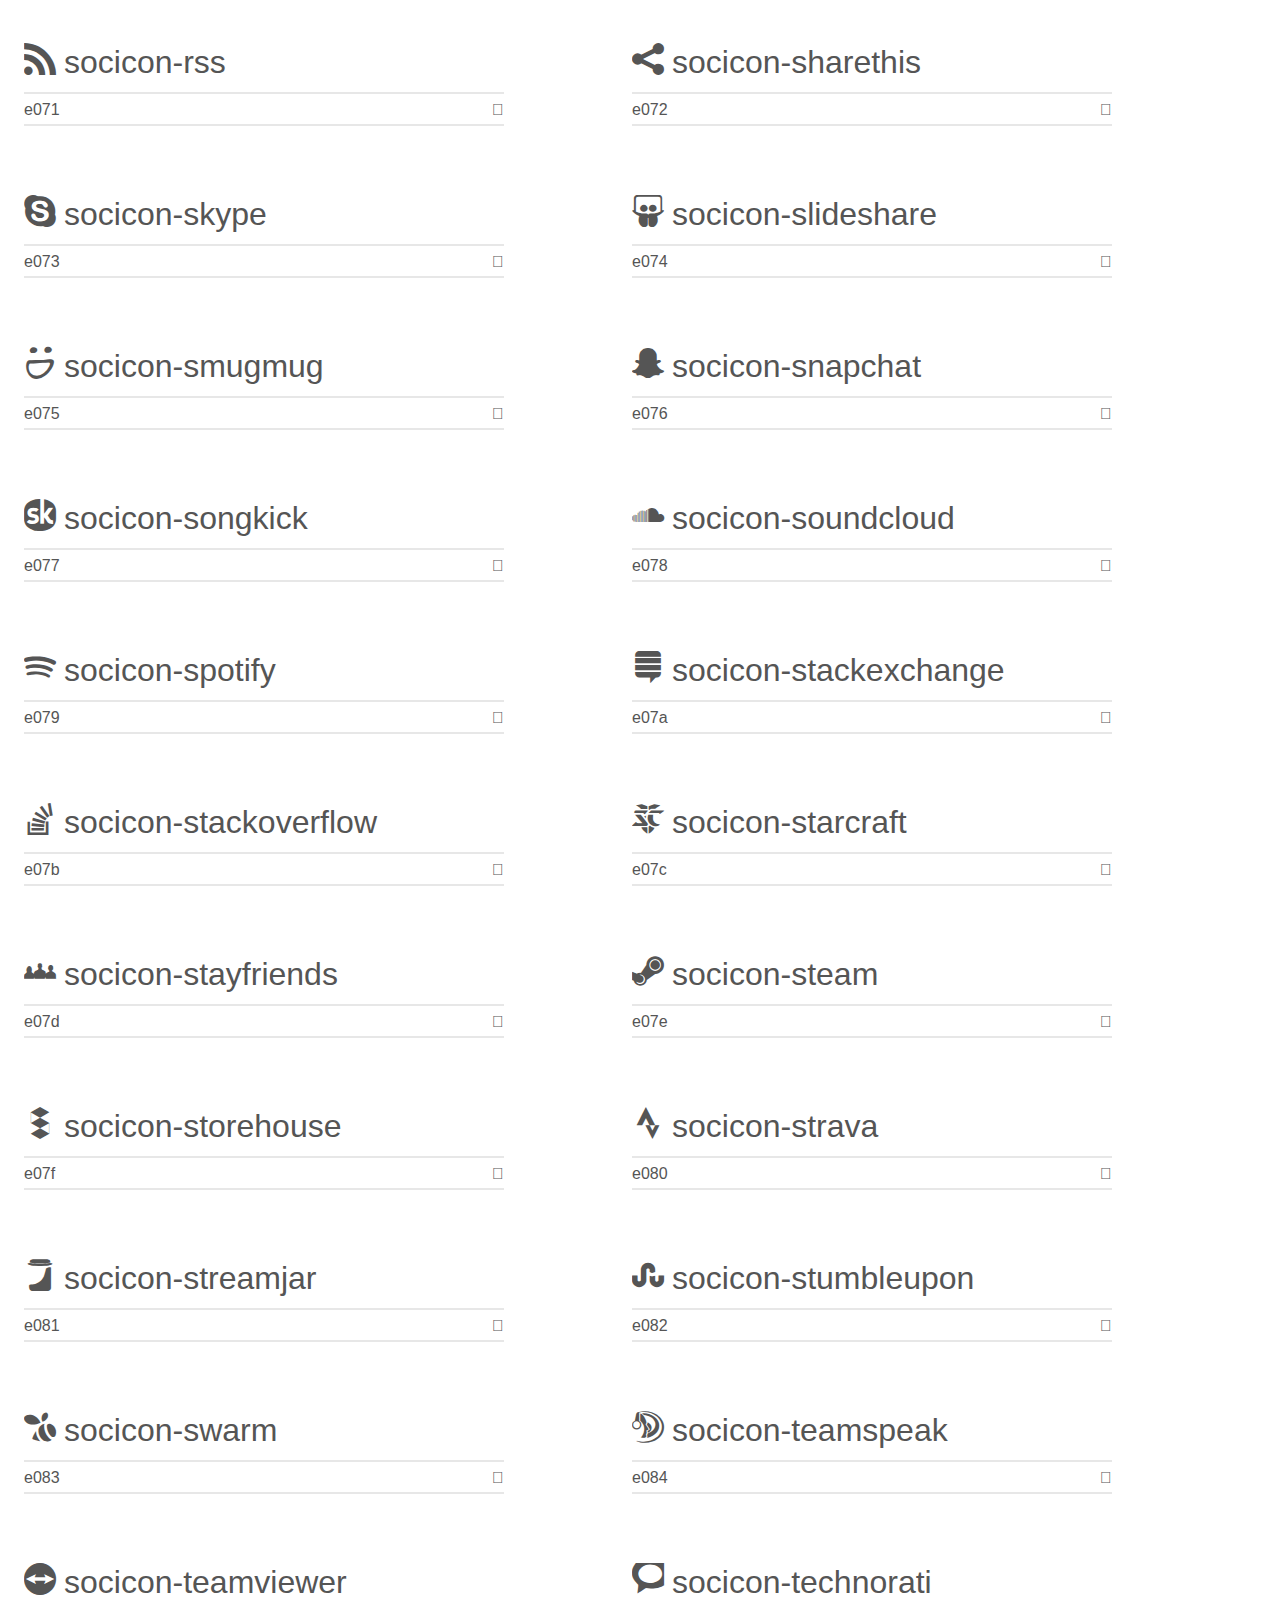
<file: socicon/demo.html>
<!doctype html>
<html>
<head>
    <meta charset="utf-8">
    <title>IcoMoon Demo</title>
    <meta name="description" content="An Icon Font Generated By IcoMoon.io">
    <meta name="viewport" content="width=device-width, initial-scale=1">
    <link rel="stylesheet" href="demo-files/demo.css">
    <link rel="stylesheet" href="style.css"></head>
<body>
    <div class="bgc1 clearfix">
        <h1 class="mhmm mvm"><span class="fgc1">Font Name:</span> Socicon <small class="fgc1">(Glyphs:&nbsp;245)</small></h1>
    </div>
    <div class="clearfix mhl ptl">
        <h1 class="mvm mtn fgc1">Grid Size: 16</h1>
        <div class="glyph fs1">
            <div class="clearfix bshadow0 pbs">
                <span class="socicon-hackernews">
                
                </span>
                <span class="mls"> socicon-hackernews</span>
            </div>
            <fieldset class="fs0 size1of1 clearfix hidden-false">
                <input type="text" readonly value="e946" class="unit size1of2" />
                <input type="text" maxlength="1" readonly value="&#xe946;" class="unitRight size1of2 talign-right" />
            </fieldset>
            <div class="fs0 bshadow0 clearfix hidden-true">
                <span class="unit pvs fgc1">liga: </span>
                <input type="text" readonly value="" class="liga unitRight" />
            </div>
        </div>
        <div class="glyph fs1">
            <div class="clearfix bshadow0 pbs">
                <span class="socicon-smashwords">
                
                </span>
                <span class="mls"> socicon-smashwords</span>
            </div>
            <fieldset class="fs0 size1of1 clearfix hidden-false">
                <input type="text" readonly value="e947" class="unit size1of2" />
                <input type="text" maxlength="1" readonly value="&#xe947;" class="unitRight size1of2 talign-right" />
            </fieldset>
            <div class="fs0 bshadow0 clearfix hidden-true">
                <span class="unit pvs fgc1">liga: </span>
                <input type="text" readonly value="" class="liga unitRight" />
            </div>
        </div>
        <div class="glyph fs1">
            <div class="clearfix bshadow0 pbs">
                <span class="socicon-kobo">
                
                </span>
                <span class="mls"> socicon-kobo</span>
            </div>
            <fieldset class="fs0 size1of1 clearfix hidden-false">
                <input type="text" readonly value="e948" class="unit size1of2" />
                <input type="text" maxlength="1" readonly value="&#xe948;" class="unitRight size1of2 talign-right" />
            </fieldset>
            <div class="fs0 bshadow0 clearfix hidden-true">
                <span class="unit pvs fgc1">liga: </span>
                <input type="text" readonly value="" class="liga unitRight" />
            </div>
        </div>
        <div class="glyph fs1">
            <div class="clearfix bshadow0 pbs">
                <span class="socicon-bookbub">
                
                </span>
                <span class="mls"> socicon-bookbub</span>
            </div>
            <fieldset class="fs0 size1of1 clearfix hidden-false">
                <input type="text" readonly value="e949" class="unit size1of2" />
                <input type="text" maxlength="1" readonly value="&#xe949;" class="unitRight size1of2 talign-right" />
            </fieldset>
            <div class="fs0 bshadow0 clearfix hidden-true">
                <span class="unit pvs fgc1">liga: </span>
                <input type="text" readonly value="" class="liga unitRight" />
            </div>
        </div>
        <div class="glyph fs1">
            <div class="clearfix bshadow0 pbs">
                <span class="socicon-mailru">
                
                </span>
                <span class="mls"> socicon-mailru</span>
            </div>
            <fieldset class="fs0 size1of1 clearfix hidden-false">
                <input type="text" readonly value="e94a" class="unit size1of2" />
                <input type="text" maxlength="1" readonly value="&#xe94a;" class="unitRight size1of2 talign-right" />
            </fieldset>
            <div class="fs0 bshadow0 clearfix hidden-true">
                <span class="unit pvs fgc1">liga: </span>
                <input type="text" readonly value="" class="liga unitRight" />
            </div>
        </div>
        <div class="glyph fs1">
            <div class="clearfix bshadow0 pbs">
                <span class="socicon-gitlab">
                
                </span>
                <span class="mls"> socicon-gitlab</span>
            </div>
            <fieldset class="fs0 size1of1 clearfix hidden-false">
                <input type="text" readonly value="e945" class="unit size1of2" />
                <input type="text" maxlength="1" readonly value="&#xe945;" class="unitRight size1of2 talign-right" />
            </fieldset>
            <div class="fs0 bshadow0 clearfix hidden-true">
                <span class="unit pvs fgc1">liga: </span>
                <input type="text" readonly value="" class="liga unitRight" />
            </div>
        </div>
        <div class="glyph fs1">
            <div class="clearfix bshadow0 pbs">
                <span class="socicon-instructables">
                
                </span>
                <span class="mls"> socicon-instructables</span>
            </div>
            <fieldset class="fs0 size1of1 clearfix hidden-false">
                <input type="text" readonly value="e944" class="unit size1of2" />
                <input type="text" maxlength="1" readonly value="&#xe944;" class="unitRight size1of2 talign-right" />
            </fieldset>
            <div class="fs0 bshadow0 clearfix hidden-true">
                <span class="unit pvs fgc1">liga: </span>
                <input type="text" readonly value="" class="liga unitRight" />
            </div>
        </div>
        <div class="glyph fs1">
            <div class="clearfix bshadow0 pbs">
                <span class="socicon-portfolio">
                
                </span>
                <span class="mls"> socicon-portfolio</span>
            </div>
            <fieldset class="fs0 size1of1 clearfix hidden-false">
                <input type="text" readonly value="e943" class="unit size1of2" />
                <input type="text" maxlength="1" readonly value="&#xe943;" class="unitRight size1of2 talign-right" />
            </fieldset>
            <div class="fs0 bshadow0 clearfix hidden-true">
                <span class="unit pvs fgc1">liga: </span>
                <input type="text" readonly value="" class="liga unitRight" />
            </div>
        </div>
        <div class="glyph fs1">
            <div class="clearfix bshadow0 pbs">
                <span class="socicon-codered">
                
                </span>
                <span class="mls"> socicon-codered</span>
            </div>
            <fieldset class="fs0 size1of1 clearfix hidden-false">
                <input type="text" readonly value="e940" class="unit size1of2" />
                <input type="text" maxlength="1" readonly value="&#xe940;" class="unitRight size1of2 talign-right" />
            </fieldset>
            <div class="fs0 bshadow0 clearfix hidden-true">
                <span class="unit pvs fgc1">liga: </span>
                <input type="text" readonly value="" class="liga unitRight" />
            </div>
        </div>
        <div class="glyph fs1">
            <div class="clearfix bshadow0 pbs">
                <span class="socicon-origin">
                
                </span>
                <span class="mls"> socicon-origin</span>
            </div>
            <fieldset class="fs0 size1of1 clearfix hidden-false">
                <input type="text" readonly value="e941" class="unit size1of2" />
                <input type="text" maxlength="1" readonly value="&#xe941;" class="unitRight size1of2 talign-right" />
            </fieldset>
            <div class="fs0 bshadow0 clearfix hidden-true">
                <span class="unit pvs fgc1">liga: </span>
                <input type="text" readonly value="" class="liga unitRight" />
            </div>
        </div>
        <div class="glyph fs1">
            <div class="clearfix bshadow0 pbs">
                <span class="socicon-nextdoor">
                
                </span>
                <span class="mls"> socicon-nextdoor</span>
            </div>
            <fieldset class="fs0 size1of1 clearfix hidden-false">
                <input type="text" readonly value="e942" class="unit size1of2" />
                <input type="text" maxlength="1" readonly value="&#xe942;" class="unitRight size1of2 talign-right" />
            </fieldset>
            <div class="fs0 bshadow0 clearfix hidden-true">
                <span class="unit pvs fgc1">liga: </span>
                <input type="text" readonly value="" class="liga unitRight" />
            </div>
        </div>
        <div class="glyph fs1">
            <div class="clearfix bshadow0 pbs">
                <span class="socicon-udemy">
                
                </span>
                <span class="mls"> socicon-udemy</span>
            </div>
            <fieldset class="fs0 size1of1 clearfix hidden-false">
                <input type="text" readonly value="e93f" class="unit size1of2" />
                <input type="text" maxlength="1" readonly value="&#xe93f;" class="unitRight size1of2 talign-right" />
            </fieldset>
            <div class="fs0 bshadow0 clearfix hidden-true">
                <span class="unit pvs fgc1">liga: </span>
                <input type="text" readonly value="" class="liga unitRight" />
            </div>
        </div>
        <div class="glyph fs1">
            <div class="clearfix bshadow0 pbs">
                <span class="socicon-livemaster">
                
                </span>
                <span class="mls"> socicon-livemaster</span>
            </div>
            <fieldset class="fs0 size1of1 clearfix hidden-false">
                <input type="text" readonly value="e93e" class="unit size1of2" />
                <input type="text" maxlength="1" readonly value="&#xe93e;" class="unitRight size1of2 talign-right" />
            </fieldset>
            <div class="fs0 bshadow0 clearfix hidden-true">
                <span class="unit pvs fgc1">liga: </span>
                <input type="text" readonly value="" class="liga unitRight" />
            </div>
        </div>
        <div class="glyph fs1">
            <div class="clearfix bshadow0 pbs">
                <span class="socicon-crunchbase">
                
                </span>
                <span class="mls"> socicon-crunchbase</span>
            </div>
            <fieldset class="fs0 size1of1 clearfix hidden-false">
                <input type="text" readonly value="e93b" class="unit size1of2" />
                <input type="text" maxlength="1" readonly value="&#xe93b;" class="unitRight size1of2 talign-right" />
            </fieldset>
            <div class="fs0 bshadow0 clearfix hidden-true">
                <span class="unit pvs fgc1">liga: </span>
                <input type="text" readonly value="" class="liga unitRight" />
            </div>
        </div>
        <div class="glyph fs1">
            <div class="clearfix bshadow0 pbs">
                <span class="socicon-homefy">
                
                </span>
                <span class="mls"> socicon-homefy</span>
            </div>
            <fieldset class="fs0 size1of1 clearfix hidden-false">
                <input type="text" readonly value="e93c" class="unit size1of2" />
                <input type="text" maxlength="1" readonly value="&#xe93c;" class="unitRight size1of2 talign-right" />
            </fieldset>
            <div class="fs0 bshadow0 clearfix hidden-true">
                <span class="unit pvs fgc1">liga: </span>
                <input type="text" readonly value="" class="liga unitRight" />
            </div>
        </div>
        <div class="glyph fs1">
            <div class="clearfix bshadow0 pbs">
                <span class="socicon-calendly">
                
                </span>
                <span class="mls"> socicon-calendly</span>
            </div>
            <fieldset class="fs0 size1of1 clearfix hidden-false">
                <input type="text" readonly value="e93d" class="unit size1of2" />
                <input type="text" maxlength="1" readonly value="&#xe93d;" class="unitRight size1of2 talign-right" />
            </fieldset>
            <div class="fs0 bshadow0 clearfix hidden-true">
                <span class="unit pvs fgc1">liga: </span>
                <input type="text" readonly value="" class="liga unitRight" />
            </div>
        </div>
        <div class="glyph fs1">
            <div class="clearfix bshadow0 pbs">
                <span class="socicon-realtor">
                
                </span>
                <span class="mls"> socicon-realtor</span>
            </div>
            <fieldset class="fs0 size1of1 clearfix hidden-false">
                <input type="text" readonly value="e90f" class="unit size1of2" />
                <input type="text" maxlength="1" readonly value="&#xe90f;" class="unitRight size1of2 talign-right" />
            </fieldset>
            <div class="fs0 bshadow0 clearfix hidden-true">
                <span class="unit pvs fgc1">liga: </span>
                <input type="text" readonly value="" class="liga unitRight" />
            </div>
        </div>
        <div class="glyph fs1">
            <div class="clearfix bshadow0 pbs">
                <span class="socicon-tidal">
                
                </span>
                <span class="mls"> socicon-tidal</span>
            </div>
            <fieldset class="fs0 size1of1 clearfix hidden-false">
                <input type="text" readonly value="e910" class="unit size1of2" />
                <input type="text" maxlength="1" readonly value="&#xe910;" class="unitRight size1of2 talign-right" />
            </fieldset>
            <div class="fs0 bshadow0 clearfix hidden-true">
                <span class="unit pvs fgc1">liga: </span>
                <input type="text" readonly value="" class="liga unitRight" />
            </div>
        </div>
        <div class="glyph fs1">
            <div class="clearfix bshadow0 pbs">
                <span class="socicon-qobuz">
                
                </span>
                <span class="mls"> socicon-qobuz</span>
            </div>
            <fieldset class="fs0 size1of1 clearfix hidden-false">
                <input type="text" readonly value="e911" class="unit size1of2" />
                <input type="text" maxlength="1" readonly value="&#xe911;" class="unitRight size1of2 talign-right" />
            </fieldset>
            <div class="fs0 bshadow0 clearfix hidden-true">
                <span class="unit pvs fgc1">liga: </span>
                <input type="text" readonly value="" class="liga unitRight" />
            </div>
        </div>
        <div class="glyph fs1">
            <div class="clearfix bshadow0 pbs">
                <span class="socicon-natgeo">
                
                </span>
                <span class="mls"> socicon-natgeo</span>
            </div>
            <fieldset class="fs0 size1of1 clearfix hidden-false">
                <input type="text" readonly value="e912" class="unit size1of2" />
                <input type="text" maxlength="1" readonly value="&#xe912;" class="unitRight size1of2 talign-right" />
            </fieldset>
            <div class="fs0 bshadow0 clearfix hidden-true">
                <span class="unit pvs fgc1">liga: </span>
                <input type="text" readonly value="" class="liga unitRight" />
            </div>
        </div>
        <div class="glyph fs1">
            <div class="clearfix bshadow0 pbs">
                <span class="socicon-mastodon">
                
                </span>
                <span class="mls"> socicon-mastodon</span>
            </div>
            <fieldset class="fs0 size1of1 clearfix hidden-false">
                <input type="text" readonly value="e913" class="unit size1of2" />
                <input type="text" maxlength="1" readonly value="&#xe913;" class="unitRight size1of2 talign-right" />
            </fieldset>
            <div class="fs0 bshadow0 clearfix hidden-true">
                <span class="unit pvs fgc1">liga: </span>
                <input type="text" readonly value="" class="liga unitRight" />
            </div>
        </div>
        <div class="glyph fs1">
            <div class="clearfix bshadow0 pbs">
                <span class="socicon-unsplash">
                
                </span>
                <span class="mls"> socicon-unsplash</span>
            </div>
            <fieldset class="fs0 size1of1 clearfix hidden-false">
                <input type="text" readonly value="e914" class="unit size1of2" />
                <input type="text" maxlength="1" readonly value="&#xe914;" class="unitRight size1of2 talign-right" />
            </fieldset>
            <div class="fs0 bshadow0 clearfix hidden-true">
                <span class="unit pvs fgc1">liga: </span>
                <input type="text" readonly value="" class="liga unitRight" />
            </div>
        </div>
        <div class="glyph fs1">
            <div class="clearfix bshadow0 pbs">
                <span class="socicon-homeadvisor">
                
                </span>
                <span class="mls"> socicon-homeadvisor</span>
            </div>
            <fieldset class="fs0 size1of1 clearfix hidden-false">
                <input type="text" readonly value="e915" class="unit size1of2" />
                <input type="text" maxlength="1" readonly value="&#xe915;" class="unitRight size1of2 talign-right" />
            </fieldset>
            <div class="fs0 bshadow0 clearfix hidden-true">
                <span class="unit pvs fgc1">liga: </span>
                <input type="text" readonly value="" class="liga unitRight" />
            </div>
        </div>
        <div class="glyph fs1">
            <div class="clearfix bshadow0 pbs">
                <span class="socicon-angieslist">
                
                </span>
                <span class="mls"> socicon-angieslist</span>
            </div>
            <fieldset class="fs0 size1of1 clearfix hidden-false">
                <input type="text" readonly value="e916" class="unit size1of2" />
                <input type="text" maxlength="1" readonly value="&#xe916;" class="unitRight size1of2 talign-right" />
            </fieldset>
            <div class="fs0 bshadow0 clearfix hidden-true">
                <span class="unit pvs fgc1">liga: </span>
                <input type="text" readonly value="" class="liga unitRight" />
            </div>
        </div>
        <div class="glyph fs1">
            <div class="clearfix bshadow0 pbs">
                <span class="socicon-codepen">
                
                </span>
                <span class="mls"> socicon-codepen</span>
            </div>
            <fieldset class="fs0 size1of1 clearfix hidden-false">
                <input type="text" readonly value="e917" class="unit size1of2" />
                <input type="text" maxlength="1" readonly value="&#xe917;" class="unitRight size1of2 talign-right" />
            </fieldset>
            <div class="fs0 bshadow0 clearfix hidden-true">
                <span class="unit pvs fgc1">liga: </span>
                <input type="text" readonly value="" class="liga unitRight" />
            </div>
        </div>
        <div class="glyph fs1">
            <div class="clearfix bshadow0 pbs">
                <span class="socicon-slack">
                
                </span>
                <span class="mls"> socicon-slack</span>
            </div>
            <fieldset class="fs0 size1of1 clearfix hidden-false">
                <input type="text" readonly value="e918" class="unit size1of2" />
                <input type="text" maxlength="1" readonly value="&#xe918;" class="unitRight size1of2 talign-right" />
            </fieldset>
            <div class="fs0 bshadow0 clearfix hidden-true">
                <span class="unit pvs fgc1">liga: </span>
                <input type="text" readonly value="" class="liga unitRight" />
            </div>
        </div>
        <div class="glyph fs1">
            <div class="clearfix bshadow0 pbs">
                <span class="socicon-openaigym">
                
                </span>
                <span class="mls"> socicon-openaigym</span>
            </div>
            <fieldset class="fs0 size1of1 clearfix hidden-false">
                <input type="text" readonly value="e919" class="unit size1of2" />
                <input type="text" maxlength="1" readonly value="&#xe919;" class="unitRight size1of2 talign-right" />
            </fieldset>
            <div class="fs0 bshadow0 clearfix hidden-true">
                <span class="unit pvs fgc1">liga: </span>
                <input type="text" readonly value="" class="liga unitRight" />
            </div>
        </div>
        <div class="glyph fs1">
            <div class="clearfix bshadow0 pbs">
                <span class="socicon-logmein">
                
                </span>
                <span class="mls"> socicon-logmein</span>
            </div>
            <fieldset class="fs0 size1of1 clearfix hidden-false">
                <input type="text" readonly value="e91a" class="unit size1of2" />
                <input type="text" maxlength="1" readonly value="&#xe91a;" class="unitRight size1of2 talign-right" />
            </fieldset>
            <div class="fs0 bshadow0 clearfix hidden-true">
                <span class="unit pvs fgc1">liga: </span>
                <input type="text" readonly value="" class="liga unitRight" />
            </div>
        </div>
        <div class="glyph fs1">
            <div class="clearfix bshadow0 pbs">
                <span class="socicon-fiverr">
                
                </span>
                <span class="mls"> socicon-fiverr</span>
            </div>
            <fieldset class="fs0 size1of1 clearfix hidden-false">
                <input type="text" readonly value="e91b" class="unit size1of2" />
                <input type="text" maxlength="1" readonly value="&#xe91b;" class="unitRight size1of2 talign-right" />
            </fieldset>
            <div class="fs0 bshadow0 clearfix hidden-true">
                <span class="unit pvs fgc1">liga: </span>
                <input type="text" readonly value="" class="liga unitRight" />
            </div>
        </div>
        <div class="glyph fs1">
            <div class="clearfix bshadow0 pbs">
                <span class="socicon-gotomeeting">
                
                </span>
                <span class="mls"> socicon-gotomeeting</span>
            </div>
            <fieldset class="fs0 size1of1 clearfix hidden-false">
                <input type="text" readonly value="e91c" class="unit size1of2" />
                <input type="text" maxlength="1" readonly value="&#xe91c;" class="unitRight size1of2 talign-right" />
            </fieldset>
            <div class="fs0 bshadow0 clearfix hidden-true">
                <span class="unit pvs fgc1">liga: </span>
                <input type="text" readonly value="" class="liga unitRight" />
            </div>
        </div>
        <div class="glyph fs1">
            <div class="clearfix bshadow0 pbs">
                <span class="socicon-aliexpress">
                
                </span>
                <span class="mls"> socicon-aliexpress</span>
            </div>
            <fieldset class="fs0 size1of1 clearfix hidden-false">
                <input type="text" readonly value="e91d" class="unit size1of2" />
                <input type="text" maxlength="1" readonly value="&#xe91d;" class="unitRight size1of2 talign-right" />
            </fieldset>
            <div class="fs0 bshadow0 clearfix hidden-true">
                <span class="unit pvs fgc1">liga: </span>
                <input type="text" readonly value="" class="liga unitRight" />
            </div>
        </div>
        <div class="glyph fs1">
            <div class="clearfix bshadow0 pbs">
                <span class="socicon-guru">
                
                </span>
                <span class="mls"> socicon-guru</span>
            </div>
            <fieldset class="fs0 size1of1 clearfix hidden-false">
                <input type="text" readonly value="e91e" class="unit size1of2" />
                <input type="text" maxlength="1" readonly value="&#xe91e;" class="unitRight size1of2 talign-right" />
            </fieldset>
            <div class="fs0 bshadow0 clearfix hidden-true">
                <span class="unit pvs fgc1">liga: </span>
                <input type="text" readonly value="" class="liga unitRight" />
            </div>
        </div>
        <div class="glyph fs1">
            <div class="clearfix bshadow0 pbs">
                <span class="socicon-appstore">
                
                </span>
                <span class="mls"> socicon-appstore</span>
            </div>
            <fieldset class="fs0 size1of1 clearfix hidden-false">
                <input type="text" readonly value="e91f" class="unit size1of2" />
                <input type="text" maxlength="1" readonly value="&#xe91f;" class="unitRight size1of2 talign-right" />
            </fieldset>
            <div class="fs0 bshadow0 clearfix hidden-true">
                <span class="unit pvs fgc1">liga: </span>
                <input type="text" readonly value="" class="liga unitRight" />
            </div>
        </div>
        <div class="glyph fs1">
            <div class="clearfix bshadow0 pbs">
                <span class="socicon-homes">
                
                </span>
                <span class="mls"> socicon-homes</span>
            </div>
            <fieldset class="fs0 size1of1 clearfix hidden-false">
                <input type="text" readonly value="e920" class="unit size1of2" />
                <input type="text" maxlength="1" readonly value="&#xe920;" class="unitRight size1of2 talign-right" />
            </fieldset>
            <div class="fs0 bshadow0 clearfix hidden-true">
                <span class="unit pvs fgc1">liga: </span>
                <input type="text" readonly value="" class="liga unitRight" />
            </div>
        </div>
        <div class="glyph fs1">
            <div class="clearfix bshadow0 pbs">
                <span class="socicon-zoom">
                
                </span>
                <span class="mls"> socicon-zoom</span>
            </div>
            <fieldset class="fs0 size1of1 clearfix hidden-false">
                <input type="text" readonly value="e921" class="unit size1of2" />
                <input type="text" maxlength="1" readonly value="&#xe921;" class="unitRight size1of2 talign-right" />
            </fieldset>
            <div class="fs0 bshadow0 clearfix hidden-true">
                <span class="unit pvs fgc1">liga: </span>
                <input type="text" readonly value="" class="liga unitRight" />
            </div>
        </div>
        <div class="glyph fs1">
            <div class="clearfix bshadow0 pbs">
                <span class="socicon-alibaba">
                
                </span>
                <span class="mls"> socicon-alibaba</span>
            </div>
            <fieldset class="fs0 size1of1 clearfix hidden-false">
                <input type="text" readonly value="e922" class="unit size1of2" />
                <input type="text" maxlength="1" readonly value="&#xe922;" class="unitRight size1of2 talign-right" />
            </fieldset>
            <div class="fs0 bshadow0 clearfix hidden-true">
                <span class="unit pvs fgc1">liga: </span>
                <input type="text" readonly value="" class="liga unitRight" />
            </div>
        </div>
        <div class="glyph fs1">
            <div class="clearfix bshadow0 pbs">
                <span class="socicon-craigslist">
                
                </span>
                <span class="mls"> socicon-craigslist</span>
            </div>
            <fieldset class="fs0 size1of1 clearfix hidden-false">
                <input type="text" readonly value="e923" class="unit size1of2" />
                <input type="text" maxlength="1" readonly value="&#xe923;" class="unitRight size1of2 talign-right" />
            </fieldset>
            <div class="fs0 bshadow0 clearfix hidden-true">
                <span class="unit pvs fgc1">liga: </span>
                <input type="text" readonly value="" class="liga unitRight" />
            </div>
        </div>
        <div class="glyph fs1">
            <div class="clearfix bshadow0 pbs">
                <span class="socicon-wix">
                
                </span>
                <span class="mls"> socicon-wix</span>
            </div>
            <fieldset class="fs0 size1of1 clearfix hidden-false">
                <input type="text" readonly value="e924" class="unit size1of2" />
                <input type="text" maxlength="1" readonly value="&#xe924;" class="unitRight size1of2 talign-right" />
            </fieldset>
            <div class="fs0 bshadow0 clearfix hidden-true">
                <span class="unit pvs fgc1">liga: </span>
                <input type="text" readonly value="" class="liga unitRight" />
            </div>
        </div>
        <div class="glyph fs1">
            <div class="clearfix bshadow0 pbs">
                <span class="socicon-redfin">
                
                </span>
                <span class="mls"> socicon-redfin</span>
            </div>
            <fieldset class="fs0 size1of1 clearfix hidden-false">
                <input type="text" readonly value="e925" class="unit size1of2" />
                <input type="text" maxlength="1" readonly value="&#xe925;" class="unitRight size1of2 talign-right" />
            </fieldset>
            <div class="fs0 bshadow0 clearfix hidden-true">
                <span class="unit pvs fgc1">liga: </span>
                <input type="text" readonly value="" class="liga unitRight" />
            </div>
        </div>
        <div class="glyph fs1">
            <div class="clearfix bshadow0 pbs">
                <span class="socicon-googlecalendar">
                
                </span>
                <span class="mls"> socicon-googlecalendar</span>
            </div>
            <fieldset class="fs0 size1of1 clearfix hidden-false">
                <input type="text" readonly value="e926" class="unit size1of2" />
                <input type="text" maxlength="1" readonly value="&#xe926;" class="unitRight size1of2 talign-right" />
            </fieldset>
            <div class="fs0 bshadow0 clearfix hidden-true">
                <span class="unit pvs fgc1">liga: </span>
                <input type="text" readonly value="" class="liga unitRight" />
            </div>
        </div>
        <div class="glyph fs1">
            <div class="clearfix bshadow0 pbs">
                <span class="socicon-shopify">
                
                </span>
                <span class="mls"> socicon-shopify</span>
            </div>
            <fieldset class="fs0 size1of1 clearfix hidden-false">
                <input type="text" readonly value="e927" class="unit size1of2" />
                <input type="text" maxlength="1" readonly value="&#xe927;" class="unitRight size1of2 talign-right" />
            </fieldset>
            <div class="fs0 bshadow0 clearfix hidden-true">
                <span class="unit pvs fgc1">liga: </span>
                <input type="text" readonly value="" class="liga unitRight" />
            </div>
        </div>
        <div class="glyph fs1">
            <div class="clearfix bshadow0 pbs">
                <span class="socicon-freelancer">
                
                </span>
                <span class="mls"> socicon-freelancer</span>
            </div>
            <fieldset class="fs0 size1of1 clearfix hidden-false">
                <input type="text" readonly value="e928" class="unit size1of2" />
                <input type="text" maxlength="1" readonly value="&#xe928;" class="unitRight size1of2 talign-right" />
            </fieldset>
            <div class="fs0 bshadow0 clearfix hidden-true">
                <span class="unit pvs fgc1">liga: </span>
                <input type="text" readonly value="" class="liga unitRight" />
            </div>
        </div>
        <div class="glyph fs1">
            <div class="clearfix bshadow0 pbs">
                <span class="socicon-seedrs">
                
                </span>
                <span class="mls"> socicon-seedrs</span>
            </div>
            <fieldset class="fs0 size1of1 clearfix hidden-false">
                <input type="text" readonly value="e929" class="unit size1of2" />
                <input type="text" maxlength="1" readonly value="&#xe929;" class="unitRight size1of2 talign-right" />
            </fieldset>
            <div class="fs0 bshadow0 clearfix hidden-true">
                <span class="unit pvs fgc1">liga: </span>
                <input type="text" readonly value="" class="liga unitRight" />
            </div>
        </div>
        <div class="glyph fs1">
            <div class="clearfix bshadow0 pbs">
                <span class="socicon-bing">
                
                </span>
                <span class="mls"> socicon-bing</span>
            </div>
            <fieldset class="fs0 size1of1 clearfix hidden-false">
                <input type="text" readonly value="e92a" class="unit size1of2" />
                <input type="text" maxlength="1" readonly value="&#xe92a;" class="unitRight size1of2 talign-right" />
            </fieldset>
            <div class="fs0 bshadow0 clearfix hidden-true">
                <span class="unit pvs fgc1">liga: </span>
                <input type="text" readonly value="" class="liga unitRight" />
            </div>
        </div>
        <div class="glyph fs1">
            <div class="clearfix bshadow0 pbs">
                <span class="socicon-doodle">
                
                </span>
                <span class="mls"> socicon-doodle</span>
            </div>
            <fieldset class="fs0 size1of1 clearfix hidden-false">
                <input type="text" readonly value="e92b" class="unit size1of2" />
                <input type="text" maxlength="1" readonly value="&#xe92b;" class="unitRight size1of2 talign-right" />
            </fieldset>
            <div class="fs0 bshadow0 clearfix hidden-true">
                <span class="unit pvs fgc1">liga: </span>
                <input type="text" readonly value="" class="liga unitRight" />
            </div>
        </div>
        <div class="glyph fs1">
            <div class="clearfix bshadow0 pbs">
                <span class="socicon-bonanza">
                
                </span>
                <span class="mls"> socicon-bonanza</span>
            </div>
            <fieldset class="fs0 size1of1 clearfix hidden-false">
                <input type="text" readonly value="e92c" class="unit size1of2" />
                <input type="text" maxlength="1" readonly value="&#xe92c;" class="unitRight size1of2 talign-right" />
            </fieldset>
            <div class="fs0 bshadow0 clearfix hidden-true">
                <span class="unit pvs fgc1">liga: </span>
                <input type="text" readonly value="" class="liga unitRight" />
            </div>
        </div>
        <div class="glyph fs1">
            <div class="clearfix bshadow0 pbs">
                <span class="socicon-squarespace">
                
                </span>
                <span class="mls"> socicon-squarespace</span>
            </div>
            <fieldset class="fs0 size1of1 clearfix hidden-false">
                <input type="text" readonly value="e92d" class="unit size1of2" />
                <input type="text" maxlength="1" readonly value="&#xe92d;" class="unitRight size1of2 talign-right" />
            </fieldset>
            <div class="fs0 bshadow0 clearfix hidden-true">
                <span class="unit pvs fgc1">liga: </span>
                <input type="text" readonly value="" class="liga unitRight" />
            </div>
        </div>
        <div class="glyph fs1">
            <div class="clearfix bshadow0 pbs">
                <span class="socicon-toptal">
                
                </span>
                <span class="mls"> socicon-toptal</span>
            </div>
            <fieldset class="fs0 size1of1 clearfix hidden-false">
                <input type="text" readonly value="e92e" class="unit size1of2" />
                <input type="text" maxlength="1" readonly value="&#xe92e;" class="unitRight size1of2 talign-right" />
            </fieldset>
            <div class="fs0 bshadow0 clearfix hidden-true">
                <span class="unit pvs fgc1">liga: </span>
                <input type="text" readonly value="" class="liga unitRight" />
            </div>
        </div>
        <div class="glyph fs1">
            <div class="clearfix bshadow0 pbs">
                <span class="socicon-gust">
                
                </span>
                <span class="mls"> socicon-gust</span>
            </div>
            <fieldset class="fs0 size1of1 clearfix hidden-false">
                <input type="text" readonly value="e92f" class="unit size1of2" />
                <input type="text" maxlength="1" readonly value="&#xe92f;" class="unitRight size1of2 talign-right" />
            </fieldset>
            <div class="fs0 bshadow0 clearfix hidden-true">
                <span class="unit pvs fgc1">liga: </span>
                <input type="text" readonly value="" class="liga unitRight" />
            </div>
        </div>
        <div class="glyph fs1">
            <div class="clearfix bshadow0 pbs">
                <span class="socicon-ask">
                
                </span>
                <span class="mls"> socicon-ask</span>
            </div>
            <fieldset class="fs0 size1of1 clearfix hidden-false">
                <input type="text" readonly value="e930" class="unit size1of2" />
                <input type="text" maxlength="1" readonly value="&#xe930;" class="unitRight size1of2 talign-right" />
            </fieldset>
            <div class="fs0 bshadow0 clearfix hidden-true">
                <span class="unit pvs fgc1">liga: </span>
                <input type="text" readonly value="" class="liga unitRight" />
            </div>
        </div>
        <div class="glyph fs1">
            <div class="clearfix bshadow0 pbs">
                <span class="socicon-trulia">
                
                </span>
                <span class="mls"> socicon-trulia</span>
            </div>
            <fieldset class="fs0 size1of1 clearfix hidden-false">
                <input type="text" readonly value="e931" class="unit size1of2" />
                <input type="text" maxlength="1" readonly value="&#xe931;" class="unitRight size1of2 talign-right" />
            </fieldset>
            <div class="fs0 bshadow0 clearfix hidden-true">
                <span class="unit pvs fgc1">liga: </span>
                <input type="text" readonly value="" class="liga unitRight" />
            </div>
        </div>
        <div class="glyph fs1">
            <div class="clearfix bshadow0 pbs">
                <span class="socicon-loomly">
                
                </span>
                <span class="mls"> socicon-loomly</span>
            </div>
            <fieldset class="fs0 size1of1 clearfix hidden-false">
                <input type="text" readonly value="e932" class="unit size1of2" />
                <input type="text" maxlength="1" readonly value="&#xe932;" class="unitRight size1of2 talign-right" />
            </fieldset>
            <div class="fs0 bshadow0 clearfix hidden-true">
                <span class="unit pvs fgc1">liga: </span>
                <input type="text" readonly value="" class="liga unitRight" />
            </div>
        </div>
        <div class="glyph fs1">
            <div class="clearfix bshadow0 pbs">
                <span class="socicon-ghost">
                
                </span>
                <span class="mls"> socicon-ghost</span>
            </div>
            <fieldset class="fs0 size1of1 clearfix hidden-false">
                <input type="text" readonly value="e933" class="unit size1of2" />
                <input type="text" maxlength="1" readonly value="&#xe933;" class="unitRight size1of2 talign-right" />
            </fieldset>
            <div class="fs0 bshadow0 clearfix hidden-true">
                <span class="unit pvs fgc1">liga: </span>
                <input type="text" readonly value="" class="liga unitRight" />
            </div>
        </div>
        <div class="glyph fs1">
            <div class="clearfix bshadow0 pbs">
                <span class="socicon-upwork">
                
                </span>
                <span class="mls"> socicon-upwork</span>
            </div>
            <fieldset class="fs0 size1of1 clearfix hidden-false">
                <input type="text" readonly value="e934" class="unit size1of2" />
                <input type="text" maxlength="1" readonly value="&#xe934;" class="unitRight size1of2 talign-right" />
            </fieldset>
            <div class="fs0 bshadow0 clearfix hidden-true">
                <span class="unit pvs fgc1">liga: </span>
                <input type="text" readonly value="" class="liga unitRight" />
            </div>
        </div>
        <div class="glyph fs1">
            <div class="clearfix bshadow0 pbs">
                <span class="socicon-fundable">
                
                </span>
                <span class="mls"> socicon-fundable</span>
            </div>
            <fieldset class="fs0 size1of1 clearfix hidden-false">
                <input type="text" readonly value="e935" class="unit size1of2" />
                <input type="text" maxlength="1" readonly value="&#xe935;" class="unitRight size1of2 talign-right" />
            </fieldset>
            <div class="fs0 bshadow0 clearfix hidden-true">
                <span class="unit pvs fgc1">liga: </span>
                <input type="text" readonly value="" class="liga unitRight" />
            </div>
        </div>
        <div class="glyph fs1">
            <div class="clearfix bshadow0 pbs">
                <span class="socicon-booking">
                
                </span>
                <span class="mls"> socicon-booking</span>
            </div>
            <fieldset class="fs0 size1of1 clearfix hidden-false">
                <input type="text" readonly value="e936" class="unit size1of2" />
                <input type="text" maxlength="1" readonly value="&#xe936;" class="unitRight size1of2 talign-right" />
            </fieldset>
            <div class="fs0 bshadow0 clearfix hidden-true">
                <span class="unit pvs fgc1">liga: </span>
                <input type="text" readonly value="" class="liga unitRight" />
            </div>
        </div>
        <div class="glyph fs1">
            <div class="clearfix bshadow0 pbs">
                <span class="socicon-googlemaps">
                
                </span>
                <span class="mls"> socicon-googlemaps</span>
            </div>
            <fieldset class="fs0 size1of1 clearfix hidden-false">
                <input type="text" readonly value="e937" class="unit size1of2" />
                <input type="text" maxlength="1" readonly value="&#xe937;" class="unitRight size1of2 talign-right" />
            </fieldset>
            <div class="fs0 bshadow0 clearfix hidden-true">
                <span class="unit pvs fgc1">liga: </span>
                <input type="text" readonly value="" class="liga unitRight" />
            </div>
        </div>
        <div class="glyph fs1">
            <div class="clearfix bshadow0 pbs">
                <span class="socicon-zillow">
                
                </span>
                <span class="mls"> socicon-zillow</span>
            </div>
            <fieldset class="fs0 size1of1 clearfix hidden-false">
                <input type="text" readonly value="e938" class="unit size1of2" />
                <input type="text" maxlength="1" readonly value="&#xe938;" class="unitRight size1of2 talign-right" />
            </fieldset>
            <div class="fs0 bshadow0 clearfix hidden-true">
                <span class="unit pvs fgc1">liga: </span>
                <input type="text" readonly value="" class="liga unitRight" />
            </div>
        </div>
        <div class="glyph fs1">
            <div class="clearfix bshadow0 pbs">
                <span class="socicon-niconico">
                
                </span>
                <span class="mls"> socicon-niconico</span>
            </div>
            <fieldset class="fs0 size1of1 clearfix hidden-false">
                <input type="text" readonly value="e939" class="unit size1of2" />
                <input type="text" maxlength="1" readonly value="&#xe939;" class="unitRight size1of2 talign-right" />
            </fieldset>
            <div class="fs0 bshadow0 clearfix hidden-true">
                <span class="unit pvs fgc1">liga: </span>
                <input type="text" readonly value="" class="liga unitRight" />
            </div>
        </div>
        <div class="glyph fs1">
            <div class="clearfix bshadow0 pbs">
                <span class="socicon-toneden">
                
                </span>
                <span class="mls"> socicon-toneden</span>
            </div>
            <fieldset class="fs0 size1of1 clearfix hidden-false">
                <input type="text" readonly value="e93a" class="unit size1of2" />
                <input type="text" maxlength="1" readonly value="&#xe93a;" class="unitRight size1of2 talign-right" />
            </fieldset>
            <div class="fs0 bshadow0 clearfix hidden-true">
                <span class="unit pvs fgc1">liga: </span>
                <input type="text" readonly value="" class="liga unitRight" />
            </div>
        </div>
        <div class="glyph fs1">
            <div class="clearfix bshadow0 pbs">
                <span class="socicon-augment">
                
                </span>
                <span class="mls"> socicon-augment</span>
            </div>
            <fieldset class="fs0 size1of1 clearfix hidden-false">
                <input type="text" readonly value="e908" class="unit size1of2" />
                <input type="text" maxlength="1" readonly value="&#xe908;" class="unitRight size1of2 talign-right" />
            </fieldset>
            <div class="fs0 bshadow0 clearfix hidden-true">
                <span class="unit pvs fgc1">liga: </span>
                <input type="text" readonly value="" class="liga unitRight" />
            </div>
        </div>
        <div class="glyph fs1">
            <div class="clearfix bshadow0 pbs">
                <span class="socicon-bitbucket">
                
                </span>
                <span class="mls"> socicon-bitbucket</span>
            </div>
            <fieldset class="fs0 size1of1 clearfix hidden-false">
                <input type="text" readonly value="e909" class="unit size1of2" />
                <input type="text" maxlength="1" readonly value="&#xe909;" class="unitRight size1of2 talign-right" />
            </fieldset>
            <div class="fs0 bshadow0 clearfix hidden-true">
                <span class="unit pvs fgc1">liga: </span>
                <input type="text" readonly value="" class="liga unitRight" />
            </div>
        </div>
        <div class="glyph fs1">
            <div class="clearfix bshadow0 pbs">
                <span class="socicon-fyuse">
                
                </span>
                <span class="mls"> socicon-fyuse</span>
            </div>
            <fieldset class="fs0 size1of1 clearfix hidden-false">
                <input type="text" readonly value="e90a" class="unit size1of2" />
                <input type="text" maxlength="1" readonly value="&#xe90a;" class="unitRight size1of2 talign-right" />
            </fieldset>
            <div class="fs0 bshadow0 clearfix hidden-true">
                <span class="unit pvs fgc1">liga: </span>
                <input type="text" readonly value="" class="liga unitRight" />
            </div>
        </div>
        <div class="glyph fs1">
            <div class="clearfix bshadow0 pbs">
                <span class="socicon-yt-gaming">
                
                </span>
                <span class="mls"> socicon-yt-gaming</span>
            </div>
            <fieldset class="fs0 size1of1 clearfix hidden-false">
                <input type="text" readonly value="e90b" class="unit size1of2" />
                <input type="text" maxlength="1" readonly value="&#xe90b;" class="unitRight size1of2 talign-right" />
            </fieldset>
            <div class="fs0 bshadow0 clearfix hidden-true">
                <span class="unit pvs fgc1">liga: </span>
                <input type="text" readonly value="" class="liga unitRight" />
            </div>
        </div>
        <div class="glyph fs1">
            <div class="clearfix bshadow0 pbs">
                <span class="socicon-sketchfab">
                
                </span>
                <span class="mls"> socicon-sketchfab</span>
            </div>
            <fieldset class="fs0 size1of1 clearfix hidden-false">
                <input type="text" readonly value="e90c" class="unit size1of2" />
                <input type="text" maxlength="1" readonly value="&#xe90c;" class="unitRight size1of2 talign-right" />
            </fieldset>
            <div class="fs0 bshadow0 clearfix hidden-true">
                <span class="unit pvs fgc1">liga: </span>
                <input type="text" readonly value="" class="liga unitRight" />
            </div>
        </div>
        <div class="glyph fs1">
            <div class="clearfix bshadow0 pbs">
                <span class="socicon-mobcrush">
                
                </span>
                <span class="mls"> socicon-mobcrush</span>
            </div>
            <fieldset class="fs0 size1of1 clearfix hidden-false">
                <input type="text" readonly value="e90d" class="unit size1of2" />
                <input type="text" maxlength="1" readonly value="&#xe90d;" class="unitRight size1of2 talign-right" />
            </fieldset>
            <div class="fs0 bshadow0 clearfix hidden-true">
                <span class="unit pvs fgc1">liga: </span>
                <input type="text" readonly value="" class="liga unitRight" />
            </div>
        </div>
        <div class="glyph fs1">
            <div class="clearfix bshadow0 pbs">
                <span class="socicon-microsoft">
                
                </span>
                <span class="mls"> socicon-microsoft</span>
            </div>
            <fieldset class="fs0 size1of1 clearfix hidden-false">
                <input type="text" readonly value="e90e" class="unit size1of2" />
                <input type="text" maxlength="1" readonly value="&#xe90e;" class="unitRight size1of2 talign-right" />
            </fieldset>
            <div class="fs0 bshadow0 clearfix hidden-true">
                <span class="unit pvs fgc1">liga: </span>
                <input type="text" readonly value="" class="liga unitRight" />
            </div>
        </div>
        <div class="glyph fs1">
            <div class="clearfix bshadow0 pbs">
                <span class="socicon-pandora">
                
                </span>
                <span class="mls"> socicon-pandora</span>
            </div>
            <fieldset class="fs0 size1of1 clearfix hidden-false">
                <input type="text" readonly value="e907" class="unit size1of2" />
                <input type="text" maxlength="1" readonly value="&#xe907;" class="unitRight size1of2 talign-right" />
            </fieldset>
            <div class="fs0 bshadow0 clearfix hidden-true">
                <span class="unit pvs fgc1">liga: </span>
                <input type="text" readonly value="" class="liga unitRight" />
            </div>
        </div>
        <div class="glyph fs1">
            <div class="clearfix bshadow0 pbs">
                <span class="socicon-messenger">
                
                </span>
                <span class="mls"> socicon-messenger</span>
            </div>
            <fieldset class="fs0 size1of1 clearfix hidden-false">
                <input type="text" readonly value="e906" class="unit size1of2" />
                <input type="text" maxlength="1" readonly value="&#xe906;" class="unitRight size1of2 talign-right" />
            </fieldset>
            <div class="fs0 bshadow0 clearfix hidden-true">
                <span class="unit pvs fgc1">liga: </span>
                <input type="text" readonly value="" class="liga unitRight" />
            </div>
        </div>
        <div class="glyph fs1">
            <div class="clearfix bshadow0 pbs">
                <span class="socicon-gamewisp">
                
                </span>
                <span class="mls"> socicon-gamewisp</span>
            </div>
            <fieldset class="fs0 size1of1 clearfix hidden-false">
                <input type="text" readonly value="e905" class="unit size1of2" />
                <input type="text" maxlength="1" readonly value="&#xe905;" class="unitRight size1of2 talign-right" />
            </fieldset>
            <div class="fs0 bshadow0 clearfix hidden-true">
                <span class="unit pvs fgc1">liga: </span>
                <input type="text" readonly value="" class="liga unitRight" />
            </div>
        </div>
        <div class="glyph fs1">
            <div class="clearfix bshadow0 pbs">
                <span class="socicon-bloglovin">
                
                </span>
                <span class="mls"> socicon-bloglovin</span>
            </div>
            <fieldset class="fs0 size1of1 clearfix hidden-false">
                <input type="text" readonly value="e904" class="unit size1of2" />
                <input type="text" maxlength="1" readonly value="&#xe904;" class="unitRight size1of2 talign-right" />
            </fieldset>
            <div class="fs0 bshadow0 clearfix hidden-true">
                <span class="unit pvs fgc1">liga: </span>
                <input type="text" readonly value="" class="liga unitRight" />
            </div>
        </div>
        <div class="glyph fs1">
            <div class="clearfix bshadow0 pbs">
                <span class="socicon-tunein">
                
                </span>
                <span class="mls"> socicon-tunein</span>
            </div>
            <fieldset class="fs0 size1of1 clearfix hidden-false">
                <input type="text" readonly value="e903" class="unit size1of2" />
                <input type="text" maxlength="1" readonly value="&#xe903;" class="unitRight size1of2 talign-right" />
            </fieldset>
            <div class="fs0 bshadow0 clearfix hidden-true">
                <span class="unit pvs fgc1">liga: </span>
                <input type="text" readonly value="" class="liga unitRight" />
            </div>
        </div>
        <div class="glyph fs1">
            <div class="clearfix bshadow0 pbs">
                <span class="socicon-gamejolt">
                
                </span>
                <span class="mls"> socicon-gamejolt</span>
            </div>
            <fieldset class="fs0 size1of1 clearfix hidden-false">
                <input type="text" readonly value="e901" class="unit size1of2" />
                <input type="text" maxlength="1" readonly value="&#xe901;" class="unitRight size1of2 talign-right" />
            </fieldset>
            <div class="fs0 bshadow0 clearfix hidden-true">
                <span class="unit pvs fgc1">liga: </span>
                <input type="text" readonly value="" class="liga unitRight" />
            </div>
        </div>
        <div class="glyph fs1">
            <div class="clearfix bshadow0 pbs">
                <span class="socicon-trello">
                
                </span>
                <span class="mls"> socicon-trello</span>
            </div>
            <fieldset class="fs0 size1of1 clearfix hidden-false">
                <input type="text" readonly value="e902" class="unit size1of2" />
                <input type="text" maxlength="1" readonly value="&#xe902;" class="unitRight size1of2 talign-right" />
            </fieldset>
            <div class="fs0 bshadow0 clearfix hidden-true">
                <span class="unit pvs fgc1">liga: </span>
                <input type="text" readonly value="" class="liga unitRight" />
            </div>
        </div>
        <div class="glyph fs1">
            <div class="clearfix bshadow0 pbs">
                <span class="socicon-spreadshirt">
                
                </span>
                <span class="mls"> socicon-spreadshirt</span>
            </div>
            <fieldset class="fs0 size1of1 clearfix hidden-false">
                <input type="text" readonly value="e900" class="unit size1of2" />
                <input type="text" maxlength="1" readonly value="&#xe900;" class="unitRight size1of2 talign-right" />
            </fieldset>
            <div class="fs0 bshadow0 clearfix hidden-true">
                <span class="unit pvs fgc1">liga: </span>
                <input type="text" readonly value="" class="liga unitRight" />
            </div>
        </div>
        <div class="glyph fs1">
            <div class="clearfix bshadow0 pbs">
                <span class="socicon-500px">
                
                </span>
                <span class="mls"> socicon-500px</span>
            </div>
            <fieldset class="fs0 size1of1 clearfix hidden-false">
                <input type="text" readonly value="e000" class="unit size1of2" />
                <input type="text" maxlength="1" readonly value="&#xe000;" class="unitRight size1of2 talign-right" />
            </fieldset>
            <div class="fs0 bshadow0 clearfix hidden-true">
                <span class="unit pvs fgc1">liga: </span>
                <input type="text" readonly value="" class="liga unitRight" />
            </div>
        </div>
        <div class="glyph fs1">
            <div class="clearfix bshadow0 pbs">
                <span class="socicon-8tracks">
                
                </span>
                <span class="mls"> socicon-8tracks</span>
            </div>
            <fieldset class="fs0 size1of1 clearfix hidden-false">
                <input type="text" readonly value="e001" class="unit size1of2" />
                <input type="text" maxlength="1" readonly value="&#xe001;" class="unitRight size1of2 talign-right" />
            </fieldset>
            <div class="fs0 bshadow0 clearfix hidden-true">
                <span class="unit pvs fgc1">liga: </span>
                <input type="text" readonly value="" class="liga unitRight" />
            </div>
        </div>
        <div class="glyph fs1">
            <div class="clearfix bshadow0 pbs">
                <span class="socicon-airbnb">
                
                </span>
                <span class="mls"> socicon-airbnb</span>
            </div>
            <fieldset class="fs0 size1of1 clearfix hidden-false">
                <input type="text" readonly value="e002" class="unit size1of2" />
                <input type="text" maxlength="1" readonly value="&#xe002;" class="unitRight size1of2 talign-right" />
            </fieldset>
            <div class="fs0 bshadow0 clearfix hidden-true">
                <span class="unit pvs fgc1">liga: </span>
                <input type="text" readonly value="" class="liga unitRight" />
            </div>
        </div>
        <div class="glyph fs1">
            <div class="clearfix bshadow0 pbs">
                <span class="socicon-alliance">
                
                </span>
                <span class="mls"> socicon-alliance</span>
            </div>
            <fieldset class="fs0 size1of1 clearfix hidden-false">
                <input type="text" readonly value="e003" class="unit size1of2" />
                <input type="text" maxlength="1" readonly value="&#xe003;" class="unitRight size1of2 talign-right" />
            </fieldset>
            <div class="fs0 bshadow0 clearfix hidden-true">
                <span class="unit pvs fgc1">liga: </span>
                <input type="text" readonly value="" class="liga unitRight" />
            </div>
        </div>
        <div class="glyph fs1">
            <div class="clearfix bshadow0 pbs">
                <span class="socicon-amazon">
                
                </span>
                <span class="mls"> socicon-amazon</span>
            </div>
            <fieldset class="fs0 size1of1 clearfix hidden-false">
                <input type="text" readonly value="e004" class="unit size1of2" />
                <input type="text" maxlength="1" readonly value="&#xe004;" class="unitRight size1of2 talign-right" />
            </fieldset>
            <div class="fs0 bshadow0 clearfix hidden-true">
                <span class="unit pvs fgc1">liga: </span>
                <input type="text" readonly value="" class="liga unitRight" />
            </div>
        </div>
        <div class="glyph fs1">
            <div class="clearfix bshadow0 pbs">
                <span class="socicon-amplement">
                
                </span>
                <span class="mls"> socicon-amplement</span>
            </div>
            <fieldset class="fs0 size1of1 clearfix hidden-false">
                <input type="text" readonly value="e005" class="unit size1of2" />
                <input type="text" maxlength="1" readonly value="&#xe005;" class="unitRight size1of2 talign-right" />
            </fieldset>
            <div class="fs0 bshadow0 clearfix hidden-true">
                <span class="unit pvs fgc1">liga: </span>
                <input type="text" readonly value="" class="liga unitRight" />
            </div>
        </div>
        <div class="glyph fs1">
            <div class="clearfix bshadow0 pbs">
                <span class="socicon-android">
                
                </span>
                <span class="mls"> socicon-android</span>
            </div>
            <fieldset class="fs0 size1of1 clearfix hidden-false">
                <input type="text" readonly value="e006" class="unit size1of2" />
                <input type="text" maxlength="1" readonly value="&#xe006;" class="unitRight size1of2 talign-right" />
            </fieldset>
            <div class="fs0 bshadow0 clearfix hidden-true">
                <span class="unit pvs fgc1">liga: </span>
                <input type="text" readonly value="" class="liga unitRight" />
            </div>
        </div>
        <div class="glyph fs1">
            <div class="clearfix bshadow0 pbs">
                <span class="socicon-angellist">
                
                </span>
                <span class="mls"> socicon-angellist</span>
            </div>
            <fieldset class="fs0 size1of1 clearfix hidden-false">
                <input type="text" readonly value="e007" class="unit size1of2" />
                <input type="text" maxlength="1" readonly value="&#xe007;" class="unitRight size1of2 talign-right" />
            </fieldset>
            <div class="fs0 bshadow0 clearfix hidden-true">
                <span class="unit pvs fgc1">liga: </span>
                <input type="text" readonly value="" class="liga unitRight" />
            </div>
        </div>
        <div class="glyph fs1">
            <div class="clearfix bshadow0 pbs">
                <span class="socicon-apple">
                
                </span>
                <span class="mls"> socicon-apple</span>
            </div>
            <fieldset class="fs0 size1of1 clearfix hidden-false">
                <input type="text" readonly value="e008" class="unit size1of2" />
                <input type="text" maxlength="1" readonly value="&#xe008;" class="unitRight size1of2 talign-right" />
            </fieldset>
            <div class="fs0 bshadow0 clearfix hidden-true">
                <span class="unit pvs fgc1">liga: </span>
                <input type="text" readonly value="" class="liga unitRight" />
            </div>
        </div>
        <div class="glyph fs1">
            <div class="clearfix bshadow0 pbs">
                <span class="socicon-appnet">
                
                </span>
                <span class="mls"> socicon-appnet</span>
            </div>
            <fieldset class="fs0 size1of1 clearfix hidden-false">
                <input type="text" readonly value="e009" class="unit size1of2" />
                <input type="text" maxlength="1" readonly value="&#xe009;" class="unitRight size1of2 talign-right" />
            </fieldset>
            <div class="fs0 bshadow0 clearfix hidden-true">
                <span class="unit pvs fgc1">liga: </span>
                <input type="text" readonly value="" class="liga unitRight" />
            </div>
        </div>
        <div class="glyph fs1">
            <div class="clearfix bshadow0 pbs">
                <span class="socicon-baidu">
                
                </span>
                <span class="mls"> socicon-baidu</span>
            </div>
            <fieldset class="fs0 size1of1 clearfix hidden-false">
                <input type="text" readonly value="e00a" class="unit size1of2" />
                <input type="text" maxlength="1" readonly value="&#xe00a;" class="unitRight size1of2 talign-right" />
            </fieldset>
            <div class="fs0 bshadow0 clearfix hidden-true">
                <span class="unit pvs fgc1">liga: </span>
                <input type="text" readonly value="" class="liga unitRight" />
            </div>
        </div>
        <div class="glyph fs1">
            <div class="clearfix bshadow0 pbs">
                <span class="socicon-bandcamp">
                
                </span>
                <span class="mls"> socicon-bandcamp</span>
            </div>
            <fieldset class="fs0 size1of1 clearfix hidden-false">
                <input type="text" readonly value="e00b" class="unit size1of2" />
                <input type="text" maxlength="1" readonly value="&#xe00b;" class="unitRight size1of2 talign-right" />
            </fieldset>
            <div class="fs0 bshadow0 clearfix hidden-true">
                <span class="unit pvs fgc1">liga: </span>
                <input type="text" readonly value="" class="liga unitRight" />
            </div>
        </div>
        <div class="glyph fs1">
            <div class="clearfix bshadow0 pbs">
                <span class="socicon-battlenet">
                
                </span>
                <span class="mls"> socicon-battlenet</span>
            </div>
            <fieldset class="fs0 size1of1 clearfix hidden-false">
                <input type="text" readonly value="e00c" class="unit size1of2" />
                <input type="text" maxlength="1" readonly value="&#xe00c;" class="unitRight size1of2 talign-right" />
            </fieldset>
            <div class="fs0 bshadow0 clearfix hidden-true">
                <span class="unit pvs fgc1">liga: </span>
                <input type="text" readonly value="" class="liga unitRight" />
            </div>
        </div>
        <div class="glyph fs1">
            <div class="clearfix bshadow0 pbs">
                <span class="socicon-mixer">
                
                </span>
                <span class="mls"> socicon-mixer</span>
            </div>
            <fieldset class="fs0 size1of1 clearfix hidden-false">
                <input type="text" readonly value="e00d" class="unit size1of2" />
                <input type="text" maxlength="1" readonly value="&#xe00d;" class="unitRight size1of2 talign-right" />
            </fieldset>
            <div class="fs0 bshadow0 clearfix hidden-true">
                <span class="unit pvs fgc1">liga: </span>
                <input type="text" readonly value="" class="liga unitRight" />
            </div>
        </div>
        <div class="glyph fs1">
            <div class="clearfix bshadow0 pbs">
                <span class="socicon-bebee">
                
                </span>
                <span class="mls"> socicon-bebee</span>
            </div>
            <fieldset class="fs0 size1of1 clearfix hidden-false">
                <input type="text" readonly value="e00e" class="unit size1of2" />
                <input type="text" maxlength="1" readonly value="&#xe00e;" class="unitRight size1of2 talign-right" />
            </fieldset>
            <div class="fs0 bshadow0 clearfix hidden-true">
                <span class="unit pvs fgc1">liga: </span>
                <input type="text" readonly value="" class="liga unitRight" />
            </div>
        </div>
        <div class="glyph fs1">
            <div class="clearfix bshadow0 pbs">
                <span class="socicon-bebo">
                
                </span>
                <span class="mls"> socicon-bebo</span>
            </div>
            <fieldset class="fs0 size1of1 clearfix hidden-false">
                <input type="text" readonly value="e00f" class="unit size1of2" />
                <input type="text" maxlength="1" readonly value="&#xe00f;" class="unitRight size1of2 talign-right" />
            </fieldset>
            <div class="fs0 bshadow0 clearfix hidden-true">
                <span class="unit pvs fgc1">liga: </span>
                <input type="text" readonly value="" class="liga unitRight" />
            </div>
        </div>
        <div class="glyph fs1">
            <div class="clearfix bshadow0 pbs">
                <span class="socicon-behance">
                
                </span>
                <span class="mls"> socicon-behance</span>
            </div>
            <fieldset class="fs0 size1of1 clearfix hidden-false">
                <input type="text" readonly value="e010" class="unit size1of2" />
                <input type="text" maxlength="1" readonly value="&#xe010;" class="unitRight size1of2 talign-right" />
            </fieldset>
            <div class="fs0 bshadow0 clearfix hidden-true">
                <span class="unit pvs fgc1">liga: </span>
                <input type="text" readonly value="" class="liga unitRight" />
            </div>
        </div>
        <div class="glyph fs1">
            <div class="clearfix bshadow0 pbs">
                <span class="socicon-blizzard">
                
                </span>
                <span class="mls"> socicon-blizzard</span>
            </div>
            <fieldset class="fs0 size1of1 clearfix hidden-false">
                <input type="text" readonly value="e011" class="unit size1of2" />
                <input type="text" maxlength="1" readonly value="&#xe011;" class="unitRight size1of2 talign-right" />
            </fieldset>
            <div class="fs0 bshadow0 clearfix hidden-true">
                <span class="unit pvs fgc1">liga: </span>
                <input type="text" readonly value="" class="liga unitRight" />
            </div>
        </div>
        <div class="glyph fs1">
            <div class="clearfix bshadow0 pbs">
                <span class="socicon-blogger">
                
                </span>
                <span class="mls"> socicon-blogger</span>
            </div>
            <fieldset class="fs0 size1of1 clearfix hidden-false">
                <input type="text" readonly value="e012" class="unit size1of2" />
                <input type="text" maxlength="1" readonly value="&#xe012;" class="unitRight size1of2 talign-right" />
            </fieldset>
            <div class="fs0 bshadow0 clearfix hidden-true">
                <span class="unit pvs fgc1">liga: </span>
                <input type="text" readonly value="" class="liga unitRight" />
            </div>
        </div>
        <div class="glyph fs1">
            <div class="clearfix bshadow0 pbs">
                <span class="socicon-buffer">
                
                </span>
                <span class="mls"> socicon-buffer</span>
            </div>
            <fieldset class="fs0 size1of1 clearfix hidden-false">
                <input type="text" readonly value="e013" class="unit size1of2" />
                <input type="text" maxlength="1" readonly value="&#xe013;" class="unitRight size1of2 talign-right" />
            </fieldset>
            <div class="fs0 bshadow0 clearfix hidden-true">
                <span class="unit pvs fgc1">liga: </span>
                <input type="text" readonly value="" class="liga unitRight" />
            </div>
        </div>
        <div class="glyph fs1">
            <div class="clearfix bshadow0 pbs">
                <span class="socicon-chrome">
                
                </span>
                <span class="mls"> socicon-chrome</span>
            </div>
            <fieldset class="fs0 size1of1 clearfix hidden-false">
                <input type="text" readonly value="e014" class="unit size1of2" />
                <input type="text" maxlength="1" readonly value="&#xe014;" class="unitRight size1of2 talign-right" />
            </fieldset>
            <div class="fs0 bshadow0 clearfix hidden-true">
                <span class="unit pvs fgc1">liga: </span>
                <input type="text" readonly value="" class="liga unitRight" />
            </div>
        </div>
        <div class="glyph fs1">
            <div class="clearfix bshadow0 pbs">
                <span class="socicon-coderwall">
                
                </span>
                <span class="mls"> socicon-coderwall</span>
            </div>
            <fieldset class="fs0 size1of1 clearfix hidden-false">
                <input type="text" readonly value="e015" class="unit size1of2" />
                <input type="text" maxlength="1" readonly value="&#xe015;" class="unitRight size1of2 talign-right" />
            </fieldset>
            <div class="fs0 bshadow0 clearfix hidden-true">
                <span class="unit pvs fgc1">liga: </span>
                <input type="text" readonly value="" class="liga unitRight" />
            </div>
        </div>
        <div class="glyph fs1">
            <div class="clearfix bshadow0 pbs">
                <span class="socicon-curse">
                
                </span>
                <span class="mls"> socicon-curse</span>
            </div>
            <fieldset class="fs0 size1of1 clearfix hidden-false">
                <input type="text" readonly value="e016" class="unit size1of2" />
                <input type="text" maxlength="1" readonly value="&#xe016;" class="unitRight size1of2 talign-right" />
            </fieldset>
            <div class="fs0 bshadow0 clearfix hidden-true">
                <span class="unit pvs fgc1">liga: </span>
                <input type="text" readonly value="" class="liga unitRight" />
            </div>
        </div>
        <div class="glyph fs1">
            <div class="clearfix bshadow0 pbs">
                <span class="socicon-dailymotion">
                
                </span>
                <span class="mls"> socicon-dailymotion</span>
            </div>
            <fieldset class="fs0 size1of1 clearfix hidden-false">
                <input type="text" readonly value="e017" class="unit size1of2" />
                <input type="text" maxlength="1" readonly value="&#xe017;" class="unitRight size1of2 talign-right" />
            </fieldset>
            <div class="fs0 bshadow0 clearfix hidden-true">
                <span class="unit pvs fgc1">liga: </span>
                <input type="text" readonly value="" class="liga unitRight" />
            </div>
        </div>
        <div class="glyph fs1">
            <div class="clearfix bshadow0 pbs">
                <span class="socicon-deezer">
                
                </span>
                <span class="mls"> socicon-deezer</span>
            </div>
            <fieldset class="fs0 size1of1 clearfix hidden-false">
                <input type="text" readonly value="e018" class="unit size1of2" />
                <input type="text" maxlength="1" readonly value="&#xe018;" class="unitRight size1of2 talign-right" />
            </fieldset>
            <div class="fs0 bshadow0 clearfix hidden-true">
                <span class="unit pvs fgc1">liga: </span>
                <input type="text" readonly value="" class="liga unitRight" />
            </div>
        </div>
        <div class="glyph fs1">
            <div class="clearfix bshadow0 pbs">
                <span class="socicon-delicious">
                
                </span>
                <span class="mls"> socicon-delicious</span>
            </div>
            <fieldset class="fs0 size1of1 clearfix hidden-false">
                <input type="text" readonly value="e019" class="unit size1of2" />
                <input type="text" maxlength="1" readonly value="&#xe019;" class="unitRight size1of2 talign-right" />
            </fieldset>
            <div class="fs0 bshadow0 clearfix hidden-true">
                <span class="unit pvs fgc1">liga: </span>
                <input type="text" readonly value="" class="liga unitRight" />
            </div>
        </div>
        <div class="glyph fs1">
            <div class="clearfix bshadow0 pbs">
                <span class="socicon-deviantart">
                
                </span>
                <span class="mls"> socicon-deviantart</span>
            </div>
            <fieldset class="fs0 size1of1 clearfix hidden-false">
                <input type="text" readonly value="e01a" class="unit size1of2" />
                <input type="text" maxlength="1" readonly value="&#xe01a;" class="unitRight size1of2 talign-right" />
            </fieldset>
            <div class="fs0 bshadow0 clearfix hidden-true">
                <span class="unit pvs fgc1">liga: </span>
                <input type="text" readonly value="" class="liga unitRight" />
            </div>
        </div>
        <div class="glyph fs1">
            <div class="clearfix bshadow0 pbs">
                <span class="socicon-diablo">
                
                </span>
                <span class="mls"> socicon-diablo</span>
            </div>
            <fieldset class="fs0 size1of1 clearfix hidden-false">
                <input type="text" readonly value="e01b" class="unit size1of2" />
                <input type="text" maxlength="1" readonly value="&#xe01b;" class="unitRight size1of2 talign-right" />
            </fieldset>
            <div class="fs0 bshadow0 clearfix hidden-true">
                <span class="unit pvs fgc1">liga: </span>
                <input type="text" readonly value="" class="liga unitRight" />
            </div>
        </div>
        <div class="glyph fs1">
            <div class="clearfix bshadow0 pbs">
                <span class="socicon-digg">
                
                </span>
                <span class="mls"> socicon-digg</span>
            </div>
            <fieldset class="fs0 size1of1 clearfix hidden-false">
                <input type="text" readonly value="e01c" class="unit size1of2" />
                <input type="text" maxlength="1" readonly value="&#xe01c;" class="unitRight size1of2 talign-right" />
            </fieldset>
            <div class="fs0 bshadow0 clearfix hidden-true">
                <span class="unit pvs fgc1">liga: </span>
                <input type="text" readonly value="" class="liga unitRight" />
            </div>
        </div>
        <div class="glyph fs1">
            <div class="clearfix bshadow0 pbs">
                <span class="socicon-discord">
                
                </span>
                <span class="mls"> socicon-discord</span>
            </div>
            <fieldset class="fs0 size1of1 clearfix hidden-false">
                <input type="text" readonly value="e01d" class="unit size1of2" />
                <input type="text" maxlength="1" readonly value="&#xe01d;" class="unitRight size1of2 talign-right" />
            </fieldset>
            <div class="fs0 bshadow0 clearfix hidden-true">
                <span class="unit pvs fgc1">liga: </span>
                <input type="text" readonly value="" class="liga unitRight" />
            </div>
        </div>
        <div class="glyph fs1">
            <div class="clearfix bshadow0 pbs">
                <span class="socicon-disqus">
                
                </span>
                <span class="mls"> socicon-disqus</span>
            </div>
            <fieldset class="fs0 size1of1 clearfix hidden-false">
                <input type="text" readonly value="e01e" class="unit size1of2" />
                <input type="text" maxlength="1" readonly value="&#xe01e;" class="unitRight size1of2 talign-right" />
            </fieldset>
            <div class="fs0 bshadow0 clearfix hidden-true">
                <span class="unit pvs fgc1">liga: </span>
                <input type="text" readonly value="" class="liga unitRight" />
            </div>
        </div>
        <div class="glyph fs1">
            <div class="clearfix bshadow0 pbs">
                <span class="socicon-douban">
                
                </span>
                <span class="mls"> socicon-douban</span>
            </div>
            <fieldset class="fs0 size1of1 clearfix hidden-false">
                <input type="text" readonly value="e01f" class="unit size1of2" />
                <input type="text" maxlength="1" readonly value="&#xe01f;" class="unitRight size1of2 talign-right" />
            </fieldset>
            <div class="fs0 bshadow0 clearfix hidden-true">
                <span class="unit pvs fgc1">liga: </span>
                <input type="text" readonly value="" class="liga unitRight" />
            </div>
        </div>
        <div class="glyph fs1">
            <div class="clearfix bshadow0 pbs">
                <span class="socicon-draugiem">
                
                </span>
                <span class="mls"> socicon-draugiem</span>
            </div>
            <fieldset class="fs0 size1of1 clearfix hidden-false">
                <input type="text" readonly value="e020" class="unit size1of2" />
                <input type="text" maxlength="1" readonly value="&#xe020;" class="unitRight size1of2 talign-right" />
            </fieldset>
            <div class="fs0 bshadow0 clearfix hidden-true">
                <span class="unit pvs fgc1">liga: </span>
                <input type="text" readonly value="" class="liga unitRight" />
            </div>
        </div>
        <div class="glyph fs1">
            <div class="clearfix bshadow0 pbs">
                <span class="socicon-dribbble">
                
                </span>
                <span class="mls"> socicon-dribbble</span>
            </div>
            <fieldset class="fs0 size1of1 clearfix hidden-false">
                <input type="text" readonly value="e021" class="unit size1of2" />
                <input type="text" maxlength="1" readonly value="&#xe021;" class="unitRight size1of2 talign-right" />
            </fieldset>
            <div class="fs0 bshadow0 clearfix hidden-true">
                <span class="unit pvs fgc1">liga: </span>
                <input type="text" readonly value="" class="liga unitRight" />
            </div>
        </div>
        <div class="glyph fs1">
            <div class="clearfix bshadow0 pbs">
                <span class="socicon-drupal">
                
                </span>
                <span class="mls"> socicon-drupal</span>
            </div>
            <fieldset class="fs0 size1of1 clearfix hidden-false">
                <input type="text" readonly value="e022" class="unit size1of2" />
                <input type="text" maxlength="1" readonly value="&#xe022;" class="unitRight size1of2 talign-right" />
            </fieldset>
            <div class="fs0 bshadow0 clearfix hidden-true">
                <span class="unit pvs fgc1">liga: </span>
                <input type="text" readonly value="" class="liga unitRight" />
            </div>
        </div>
        <div class="glyph fs1">
            <div class="clearfix bshadow0 pbs">
                <span class="socicon-ebay">
                
                </span>
                <span class="mls"> socicon-ebay</span>
            </div>
            <fieldset class="fs0 size1of1 clearfix hidden-false">
                <input type="text" readonly value="e023" class="unit size1of2" />
                <input type="text" maxlength="1" readonly value="&#xe023;" class="unitRight size1of2 talign-right" />
            </fieldset>
            <div class="fs0 bshadow0 clearfix hidden-true">
                <span class="unit pvs fgc1">liga: </span>
                <input type="text" readonly value="" class="liga unitRight" />
            </div>
        </div>
        <div class="glyph fs1">
            <div class="clearfix bshadow0 pbs">
                <span class="socicon-ello">
                
                </span>
                <span class="mls"> socicon-ello</span>
            </div>
            <fieldset class="fs0 size1of1 clearfix hidden-false">
                <input type="text" readonly value="e024" class="unit size1of2" />
                <input type="text" maxlength="1" readonly value="&#xe024;" class="unitRight size1of2 talign-right" />
            </fieldset>
            <div class="fs0 bshadow0 clearfix hidden-true">
                <span class="unit pvs fgc1">liga: </span>
                <input type="text" readonly value="" class="liga unitRight" />
            </div>
        </div>
        <div class="glyph fs1">
            <div class="clearfix bshadow0 pbs">
                <span class="socicon-endomodo">
                
                </span>
                <span class="mls"> socicon-endomodo</span>
            </div>
            <fieldset class="fs0 size1of1 clearfix hidden-false">
                <input type="text" readonly value="e025" class="unit size1of2" />
                <input type="text" maxlength="1" readonly value="&#xe025;" class="unitRight size1of2 talign-right" />
            </fieldset>
            <div class="fs0 bshadow0 clearfix hidden-true">
                <span class="unit pvs fgc1">liga: </span>
                <input type="text" readonly value="" class="liga unitRight" />
            </div>
        </div>
        <div class="glyph fs1">
            <div class="clearfix bshadow0 pbs">
                <span class="socicon-envato">
                
                </span>
                <span class="mls"> socicon-envato</span>
            </div>
            <fieldset class="fs0 size1of1 clearfix hidden-false">
                <input type="text" readonly value="e026" class="unit size1of2" />
                <input type="text" maxlength="1" readonly value="&#xe026;" class="unitRight size1of2 talign-right" />
            </fieldset>
            <div class="fs0 bshadow0 clearfix hidden-true">
                <span class="unit pvs fgc1">liga: </span>
                <input type="text" readonly value="" class="liga unitRight" />
            </div>
        </div>
        <div class="glyph fs1">
            <div class="clearfix bshadow0 pbs">
                <span class="socicon-etsy">
                
                </span>
                <span class="mls"> socicon-etsy</span>
            </div>
            <fieldset class="fs0 size1of1 clearfix hidden-false">
                <input type="text" readonly value="e027" class="unit size1of2" />
                <input type="text" maxlength="1" readonly value="&#xe027;" class="unitRight size1of2 talign-right" />
            </fieldset>
            <div class="fs0 bshadow0 clearfix hidden-true">
                <span class="unit pvs fgc1">liga: </span>
                <input type="text" readonly value="" class="liga unitRight" />
            </div>
        </div>
        <div class="glyph fs1">
            <div class="clearfix bshadow0 pbs">
                <span class="socicon-facebook">
                
                </span>
                <span class="mls"> socicon-facebook</span>
            </div>
            <fieldset class="fs0 size1of1 clearfix hidden-false">
                <input type="text" readonly value="e028" class="unit size1of2" />
                <input type="text" maxlength="1" readonly value="&#xe028;" class="unitRight size1of2 talign-right" />
            </fieldset>
            <div class="fs0 bshadow0 clearfix hidden-true">
                <span class="unit pvs fgc1">liga: </span>
                <input type="text" readonly value="" class="liga unitRight" />
            </div>
        </div>
        <div class="glyph fs1">
            <div class="clearfix bshadow0 pbs">
                <span class="socicon-feedburner">
                
                </span>
                <span class="mls"> socicon-feedburner</span>
            </div>
            <fieldset class="fs0 size1of1 clearfix hidden-false">
                <input type="text" readonly value="e029" class="unit size1of2" />
                <input type="text" maxlength="1" readonly value="&#xe029;" class="unitRight size1of2 talign-right" />
            </fieldset>
            <div class="fs0 bshadow0 clearfix hidden-true">
                <span class="unit pvs fgc1">liga: </span>
                <input type="text" readonly value="" class="liga unitRight" />
            </div>
        </div>
        <div class="glyph fs1">
            <div class="clearfix bshadow0 pbs">
                <span class="socicon-filmweb">
                
                </span>
                <span class="mls"> socicon-filmweb</span>
            </div>
            <fieldset class="fs0 size1of1 clearfix hidden-false">
                <input type="text" readonly value="e02a" class="unit size1of2" />
                <input type="text" maxlength="1" readonly value="&#xe02a;" class="unitRight size1of2 talign-right" />
            </fieldset>
            <div class="fs0 bshadow0 clearfix hidden-true">
                <span class="unit pvs fgc1">liga: </span>
                <input type="text" readonly value="" class="liga unitRight" />
            </div>
        </div>
        <div class="glyph fs1">
            <div class="clearfix bshadow0 pbs">
                <span class="socicon-firefox">
                
                </span>
                <span class="mls"> socicon-firefox</span>
            </div>
            <fieldset class="fs0 size1of1 clearfix hidden-false">
                <input type="text" readonly value="e02b" class="unit size1of2" />
                <input type="text" maxlength="1" readonly value="&#xe02b;" class="unitRight size1of2 talign-right" />
            </fieldset>
            <div class="fs0 bshadow0 clearfix hidden-true">
                <span class="unit pvs fgc1">liga: </span>
                <input type="text" readonly value="" class="liga unitRight" />
            </div>
        </div>
        <div class="glyph fs1">
            <div class="clearfix bshadow0 pbs">
                <span class="socicon-flattr">
                
                </span>
                <span class="mls"> socicon-flattr</span>
            </div>
            <fieldset class="fs0 size1of1 clearfix hidden-false">
                <input type="text" readonly value="e02c" class="unit size1of2" />
                <input type="text" maxlength="1" readonly value="&#xe02c;" class="unitRight size1of2 talign-right" />
            </fieldset>
            <div class="fs0 bshadow0 clearfix hidden-true">
                <span class="unit pvs fgc1">liga: </span>
                <input type="text" readonly value="" class="liga unitRight" />
            </div>
        </div>
        <div class="glyph fs1">
            <div class="clearfix bshadow0 pbs">
                <span class="socicon-flickr">
                
                </span>
                <span class="mls"> socicon-flickr</span>
            </div>
            <fieldset class="fs0 size1of1 clearfix hidden-false">
                <input type="text" readonly value="e02d" class="unit size1of2" />
                <input type="text" maxlength="1" readonly value="&#xe02d;" class="unitRight size1of2 talign-right" />
            </fieldset>
            <div class="fs0 bshadow0 clearfix hidden-true">
                <span class="unit pvs fgc1">liga: </span>
                <input type="text" readonly value="" class="liga unitRight" />
            </div>
        </div>
        <div class="glyph fs1">
            <div class="clearfix bshadow0 pbs">
                <span class="socicon-formulr">
                
                </span>
                <span class="mls"> socicon-formulr</span>
            </div>
            <fieldset class="fs0 size1of1 clearfix hidden-false">
                <input type="text" readonly value="e02e" class="unit size1of2" />
                <input type="text" maxlength="1" readonly value="&#xe02e;" class="unitRight size1of2 talign-right" />
            </fieldset>
            <div class="fs0 bshadow0 clearfix hidden-true">
                <span class="unit pvs fgc1">liga: </span>
                <input type="text" readonly value="" class="liga unitRight" />
            </div>
        </div>
        <div class="glyph fs1">
            <div class="clearfix bshadow0 pbs">
                <span class="socicon-forrst">
                
                </span>
                <span class="mls"> socicon-forrst</span>
            </div>
            <fieldset class="fs0 size1of1 clearfix hidden-false">
                <input type="text" readonly value="e02f" class="unit size1of2" />
                <input type="text" maxlength="1" readonly value="&#xe02f;" class="unitRight size1of2 talign-right" />
            </fieldset>
            <div class="fs0 bshadow0 clearfix hidden-true">
                <span class="unit pvs fgc1">liga: </span>
                <input type="text" readonly value="" class="liga unitRight" />
            </div>
        </div>
        <div class="glyph fs1">
            <div class="clearfix bshadow0 pbs">
                <span class="socicon-foursquare">
                
                </span>
                <span class="mls"> socicon-foursquare</span>
            </div>
            <fieldset class="fs0 size1of1 clearfix hidden-false">
                <input type="text" readonly value="e030" class="unit size1of2" />
                <input type="text" maxlength="1" readonly value="&#xe030;" class="unitRight size1of2 talign-right" />
            </fieldset>
            <div class="fs0 bshadow0 clearfix hidden-true">
                <span class="unit pvs fgc1">liga: </span>
                <input type="text" readonly value="" class="liga unitRight" />
            </div>
        </div>
        <div class="glyph fs1">
            <div class="clearfix bshadow0 pbs">
                <span class="socicon-friendfeed">
                
                </span>
                <span class="mls"> socicon-friendfeed</span>
            </div>
            <fieldset class="fs0 size1of1 clearfix hidden-false">
                <input type="text" readonly value="e031" class="unit size1of2" />
                <input type="text" maxlength="1" readonly value="&#xe031;" class="unitRight size1of2 talign-right" />
            </fieldset>
            <div class="fs0 bshadow0 clearfix hidden-true">
                <span class="unit pvs fgc1">liga: </span>
                <input type="text" readonly value="" class="liga unitRight" />
            </div>
        </div>
        <div class="glyph fs1">
            <div class="clearfix bshadow0 pbs">
                <span class="socicon-github">
                
                </span>
                <span class="mls"> socicon-github</span>
            </div>
            <fieldset class="fs0 size1of1 clearfix hidden-false">
                <input type="text" readonly value="e032" class="unit size1of2" />
                <input type="text" maxlength="1" readonly value="&#xe032;" class="unitRight size1of2 talign-right" />
            </fieldset>
            <div class="fs0 bshadow0 clearfix hidden-true">
                <span class="unit pvs fgc1">liga: </span>
                <input type="text" readonly value="" class="liga unitRight" />
            </div>
        </div>
        <div class="glyph fs1">
            <div class="clearfix bshadow0 pbs">
                <span class="socicon-goodreads">
                
                </span>
                <span class="mls"> socicon-goodreads</span>
            </div>
            <fieldset class="fs0 size1of1 clearfix hidden-false">
                <input type="text" readonly value="e033" class="unit size1of2" />
                <input type="text" maxlength="1" readonly value="&#xe033;" class="unitRight size1of2 talign-right" />
            </fieldset>
            <div class="fs0 bshadow0 clearfix hidden-true">
                <span class="unit pvs fgc1">liga: </span>
                <input type="text" readonly value="" class="liga unitRight" />
            </div>
        </div>
        <div class="glyph fs1">
            <div class="clearfix bshadow0 pbs">
                <span class="socicon-google">
                
                </span>
                <span class="mls"> socicon-google</span>
            </div>
            <fieldset class="fs0 size1of1 clearfix hidden-false">
                <input type="text" readonly value="e034" class="unit size1of2" />
                <input type="text" maxlength="1" readonly value="&#xe034;" class="unitRight size1of2 talign-right" />
            </fieldset>
            <div class="fs0 bshadow0 clearfix hidden-true">
                <span class="unit pvs fgc1">liga: </span>
                <input type="text" readonly value="" class="liga unitRight" />
            </div>
        </div>
        <div class="glyph fs1">
            <div class="clearfix bshadow0 pbs">
                <span class="socicon-googlescholar">
                
                </span>
                <span class="mls"> socicon-googlescholar</span>
            </div>
            <fieldset class="fs0 size1of1 clearfix hidden-false">
                <input type="text" readonly value="e035" class="unit size1of2" />
                <input type="text" maxlength="1" readonly value="&#xe035;" class="unitRight size1of2 talign-right" />
            </fieldset>
            <div class="fs0 bshadow0 clearfix hidden-true">
                <span class="unit pvs fgc1">liga: </span>
                <input type="text" readonly value="" class="liga unitRight" />
            </div>
        </div>
        <div class="glyph fs1">
            <div class="clearfix bshadow0 pbs">
                <span class="socicon-googlegroups">
                
                </span>
                <span class="mls"> socicon-googlegroups</span>
            </div>
            <fieldset class="fs0 size1of1 clearfix hidden-false">
                <input type="text" readonly value="e036" class="unit size1of2" />
                <input type="text" maxlength="1" readonly value="&#xe036;" class="unitRight size1of2 talign-right" />
            </fieldset>
            <div class="fs0 bshadow0 clearfix hidden-true">
                <span class="unit pvs fgc1">liga: </span>
                <input type="text" readonly value="" class="liga unitRight" />
            </div>
        </div>
        <div class="glyph fs1">
            <div class="clearfix bshadow0 pbs">
                <span class="socicon-googlephotos">
                
                </span>
                <span class="mls"> socicon-googlephotos</span>
            </div>
            <fieldset class="fs0 size1of1 clearfix hidden-false">
                <input type="text" readonly value="e037" class="unit size1of2" />
                <input type="text" maxlength="1" readonly value="&#xe037;" class="unitRight size1of2 talign-right" />
            </fieldset>
            <div class="fs0 bshadow0 clearfix hidden-true">
                <span class="unit pvs fgc1">liga: </span>
                <input type="text" readonly value="" class="liga unitRight" />
            </div>
        </div>
        <div class="glyph fs1">
            <div class="clearfix bshadow0 pbs">
                <span class="socicon-googleplus">
                
                </span>
                <span class="mls"> socicon-googleplus</span>
            </div>
            <fieldset class="fs0 size1of1 clearfix hidden-false">
                <input type="text" readonly value="e038" class="unit size1of2" />
                <input type="text" maxlength="1" readonly value="&#xe038;" class="unitRight size1of2 talign-right" />
            </fieldset>
            <div class="fs0 bshadow0 clearfix hidden-true">
                <span class="unit pvs fgc1">liga: </span>
                <input type="text" readonly value="" class="liga unitRight" />
            </div>
        </div>
        <div class="glyph fs1">
            <div class="clearfix bshadow0 pbs">
                <span class="socicon-grooveshark">
                
                </span>
                <span class="mls"> socicon-grooveshark</span>
            </div>
            <fieldset class="fs0 size1of1 clearfix hidden-false">
                <input type="text" readonly value="e039" class="unit size1of2" />
                <input type="text" maxlength="1" readonly value="&#xe039;" class="unitRight size1of2 talign-right" />
            </fieldset>
            <div class="fs0 bshadow0 clearfix hidden-true">
                <span class="unit pvs fgc1">liga: </span>
                <input type="text" readonly value="" class="liga unitRight" />
            </div>
        </div>
        <div class="glyph fs1">
            <div class="clearfix bshadow0 pbs">
                <span class="socicon-hackerrank">
                
                </span>
                <span class="mls"> socicon-hackerrank</span>
            </div>
            <fieldset class="fs0 size1of1 clearfix hidden-false">
                <input type="text" readonly value="e03a" class="unit size1of2" />
                <input type="text" maxlength="1" readonly value="&#xe03a;" class="unitRight size1of2 talign-right" />
            </fieldset>
            <div class="fs0 bshadow0 clearfix hidden-true">
                <span class="unit pvs fgc1">liga: </span>
                <input type="text" readonly value="" class="liga unitRight" />
            </div>
        </div>
        <div class="glyph fs1">
            <div class="clearfix bshadow0 pbs">
                <span class="socicon-hearthstone">
                
                </span>
                <span class="mls"> socicon-hearthstone</span>
            </div>
            <fieldset class="fs0 size1of1 clearfix hidden-false">
                <input type="text" readonly value="e03b" class="unit size1of2" />
                <input type="text" maxlength="1" readonly value="&#xe03b;" class="unitRight size1of2 talign-right" />
            </fieldset>
            <div class="fs0 bshadow0 clearfix hidden-true">
                <span class="unit pvs fgc1">liga: </span>
                <input type="text" readonly value="" class="liga unitRight" />
            </div>
        </div>
        <div class="glyph fs1">
            <div class="clearfix bshadow0 pbs">
                <span class="socicon-hellocoton">
                
                </span>
                <span class="mls"> socicon-hellocoton</span>
            </div>
            <fieldset class="fs0 size1of1 clearfix hidden-false">
                <input type="text" readonly value="e03c" class="unit size1of2" />
                <input type="text" maxlength="1" readonly value="&#xe03c;" class="unitRight size1of2 talign-right" />
            </fieldset>
            <div class="fs0 bshadow0 clearfix hidden-true">
                <span class="unit pvs fgc1">liga: </span>
                <input type="text" readonly value="" class="liga unitRight" />
            </div>
        </div>
        <div class="glyph fs1">
            <div class="clearfix bshadow0 pbs">
                <span class="socicon-heroes">
                
                </span>
                <span class="mls"> socicon-heroes</span>
            </div>
            <fieldset class="fs0 size1of1 clearfix hidden-false">
                <input type="text" readonly value="e03d" class="unit size1of2" />
                <input type="text" maxlength="1" readonly value="&#xe03d;" class="unitRight size1of2 talign-right" />
            </fieldset>
            <div class="fs0 bshadow0 clearfix hidden-true">
                <span class="unit pvs fgc1">liga: </span>
                <input type="text" readonly value="" class="liga unitRight" />
            </div>
        </div>
        <div class="glyph fs1">
            <div class="clearfix bshadow0 pbs">
                <span class="socicon-smashcast">
                
                </span>
                <span class="mls"> socicon-smashcast</span>
            </div>
            <fieldset class="fs0 size1of1 clearfix hidden-false">
                <input type="text" readonly value="e03e" class="unit size1of2" />
                <input type="text" maxlength="1" readonly value="&#xe03e;" class="unitRight size1of2 talign-right" />
            </fieldset>
            <div class="fs0 bshadow0 clearfix hidden-true">
                <span class="unit pvs fgc1">liga: </span>
                <input type="text" readonly value="" class="liga unitRight" />
            </div>
        </div>
        <div class="glyph fs1">
            <div class="clearfix bshadow0 pbs">
                <span class="socicon-horde">
                
                </span>
                <span class="mls"> socicon-horde</span>
            </div>
            <fieldset class="fs0 size1of1 clearfix hidden-false">
                <input type="text" readonly value="e03f" class="unit size1of2" />
                <input type="text" maxlength="1" readonly value="&#xe03f;" class="unitRight size1of2 talign-right" />
            </fieldset>
            <div class="fs0 bshadow0 clearfix hidden-true">
                <span class="unit pvs fgc1">liga: </span>
                <input type="text" readonly value="" class="liga unitRight" />
            </div>
        </div>
        <div class="glyph fs1">
            <div class="clearfix bshadow0 pbs">
                <span class="socicon-houzz">
                
                </span>
                <span class="mls"> socicon-houzz</span>
            </div>
            <fieldset class="fs0 size1of1 clearfix hidden-false">
                <input type="text" readonly value="e040" class="unit size1of2" />
                <input type="text" maxlength="1" readonly value="&#xe040;" class="unitRight size1of2 talign-right" />
            </fieldset>
            <div class="fs0 bshadow0 clearfix hidden-true">
                <span class="unit pvs fgc1">liga: </span>
                <input type="text" readonly value="" class="liga unitRight" />
            </div>
        </div>
        <div class="glyph fs1">
            <div class="clearfix bshadow0 pbs">
                <span class="socicon-icq">
                
                </span>
                <span class="mls"> socicon-icq</span>
            </div>
            <fieldset class="fs0 size1of1 clearfix hidden-false">
                <input type="text" readonly value="e041" class="unit size1of2" />
                <input type="text" maxlength="1" readonly value="&#xe041;" class="unitRight size1of2 talign-right" />
            </fieldset>
            <div class="fs0 bshadow0 clearfix hidden-true">
                <span class="unit pvs fgc1">liga: </span>
                <input type="text" readonly value="" class="liga unitRight" />
            </div>
        </div>
        <div class="glyph fs1">
            <div class="clearfix bshadow0 pbs">
                <span class="socicon-identica">
                
                </span>
                <span class="mls"> socicon-identica</span>
            </div>
            <fieldset class="fs0 size1of1 clearfix hidden-false">
                <input type="text" readonly value="e042" class="unit size1of2" />
                <input type="text" maxlength="1" readonly value="&#xe042;" class="unitRight size1of2 talign-right" />
            </fieldset>
            <div class="fs0 bshadow0 clearfix hidden-true">
                <span class="unit pvs fgc1">liga: </span>
                <input type="text" readonly value="" class="liga unitRight" />
            </div>
        </div>
        <div class="glyph fs1">
            <div class="clearfix bshadow0 pbs">
                <span class="socicon-imdb">
                
                </span>
                <span class="mls"> socicon-imdb</span>
            </div>
            <fieldset class="fs0 size1of1 clearfix hidden-false">
                <input type="text" readonly value="e043" class="unit size1of2" />
                <input type="text" maxlength="1" readonly value="&#xe043;" class="unitRight size1of2 talign-right" />
            </fieldset>
            <div class="fs0 bshadow0 clearfix hidden-true">
                <span class="unit pvs fgc1">liga: </span>
                <input type="text" readonly value="" class="liga unitRight" />
            </div>
        </div>
        <div class="glyph fs1">
            <div class="clearfix bshadow0 pbs">
                <span class="socicon-instagram">
                
                </span>
                <span class="mls"> socicon-instagram</span>
            </div>
            <fieldset class="fs0 size1of1 clearfix hidden-false">
                <input type="text" readonly value="e044" class="unit size1of2" />
                <input type="text" maxlength="1" readonly value="&#xe044;" class="unitRight size1of2 talign-right" />
            </fieldset>
            <div class="fs0 bshadow0 clearfix hidden-true">
                <span class="unit pvs fgc1">liga: </span>
                <input type="text" readonly value="" class="liga unitRight" />
            </div>
        </div>
        <div class="glyph fs1">
            <div class="clearfix bshadow0 pbs">
                <span class="socicon-issuu">
                
                </span>
                <span class="mls"> socicon-issuu</span>
            </div>
            <fieldset class="fs0 size1of1 clearfix hidden-false">
                <input type="text" readonly value="e045" class="unit size1of2" />
                <input type="text" maxlength="1" readonly value="&#xe045;" class="unitRight size1of2 talign-right" />
            </fieldset>
            <div class="fs0 bshadow0 clearfix hidden-true">
                <span class="unit pvs fgc1">liga: </span>
                <input type="text" readonly value="" class="liga unitRight" />
            </div>
        </div>
        <div class="glyph fs1">
            <div class="clearfix bshadow0 pbs">
                <span class="socicon-istock">
                
                </span>
                <span class="mls"> socicon-istock</span>
            </div>
            <fieldset class="fs0 size1of1 clearfix hidden-false">
                <input type="text" readonly value="e046" class="unit size1of2" />
                <input type="text" maxlength="1" readonly value="&#xe046;" class="unitRight size1of2 talign-right" />
            </fieldset>
            <div class="fs0 bshadow0 clearfix hidden-true">
                <span class="unit pvs fgc1">liga: </span>
                <input type="text" readonly value="" class="liga unitRight" />
            </div>
        </div>
        <div class="glyph fs1">
            <div class="clearfix bshadow0 pbs">
                <span class="socicon-itunes">
                
                </span>
                <span class="mls"> socicon-itunes</span>
            </div>
            <fieldset class="fs0 size1of1 clearfix hidden-false">
                <input type="text" readonly value="e047" class="unit size1of2" />
                <input type="text" maxlength="1" readonly value="&#xe047;" class="unitRight size1of2 talign-right" />
            </fieldset>
            <div class="fs0 bshadow0 clearfix hidden-true">
                <span class="unit pvs fgc1">liga: </span>
                <input type="text" readonly value="" class="liga unitRight" />
            </div>
        </div>
        <div class="glyph fs1">
            <div class="clearfix bshadow0 pbs">
                <span class="socicon-keybase">
                
                </span>
                <span class="mls"> socicon-keybase</span>
            </div>
            <fieldset class="fs0 size1of1 clearfix hidden-false">
                <input type="text" readonly value="e048" class="unit size1of2" />
                <input type="text" maxlength="1" readonly value="&#xe048;" class="unitRight size1of2 talign-right" />
            </fieldset>
            <div class="fs0 bshadow0 clearfix hidden-true">
                <span class="unit pvs fgc1">liga: </span>
                <input type="text" readonly value="" class="liga unitRight" />
            </div>
        </div>
        <div class="glyph fs1">
            <div class="clearfix bshadow0 pbs">
                <span class="socicon-lanyrd">
                
                </span>
                <span class="mls"> socicon-lanyrd</span>
            </div>
            <fieldset class="fs0 size1of1 clearfix hidden-false">
                <input type="text" readonly value="e049" class="unit size1of2" />
                <input type="text" maxlength="1" readonly value="&#xe049;" class="unitRight size1of2 talign-right" />
            </fieldset>
            <div class="fs0 bshadow0 clearfix hidden-true">
                <span class="unit pvs fgc1">liga: </span>
                <input type="text" readonly value="" class="liga unitRight" />
            </div>
        </div>
        <div class="glyph fs1">
            <div class="clearfix bshadow0 pbs">
                <span class="socicon-lastfm">
                
                </span>
                <span class="mls"> socicon-lastfm</span>
            </div>
            <fieldset class="fs0 size1of1 clearfix hidden-false">
                <input type="text" readonly value="e04a" class="unit size1of2" />
                <input type="text" maxlength="1" readonly value="&#xe04a;" class="unitRight size1of2 talign-right" />
            </fieldset>
            <div class="fs0 bshadow0 clearfix hidden-true">
                <span class="unit pvs fgc1">liga: </span>
                <input type="text" readonly value="" class="liga unitRight" />
            </div>
        </div>
        <div class="glyph fs1">
            <div class="clearfix bshadow0 pbs">
                <span class="socicon-line">
                
                </span>
                <span class="mls"> socicon-line</span>
            </div>
            <fieldset class="fs0 size1of1 clearfix hidden-false">
                <input type="text" readonly value="e04b" class="unit size1of2" />
                <input type="text" maxlength="1" readonly value="&#xe04b;" class="unitRight size1of2 talign-right" />
            </fieldset>
            <div class="fs0 bshadow0 clearfix hidden-true">
                <span class="unit pvs fgc1">liga: </span>
                <input type="text" readonly value="" class="liga unitRight" />
            </div>
        </div>
        <div class="glyph fs1">
            <div class="clearfix bshadow0 pbs">
                <span class="socicon-linkedin">
                
                </span>
                <span class="mls"> socicon-linkedin</span>
            </div>
            <fieldset class="fs0 size1of1 clearfix hidden-false">
                <input type="text" readonly value="e04c" class="unit size1of2" />
                <input type="text" maxlength="1" readonly value="&#xe04c;" class="unitRight size1of2 talign-right" />
            </fieldset>
            <div class="fs0 bshadow0 clearfix hidden-true">
                <span class="unit pvs fgc1">liga: </span>
                <input type="text" readonly value="" class="liga unitRight" />
            </div>
        </div>
        <div class="glyph fs1">
            <div class="clearfix bshadow0 pbs">
                <span class="socicon-livejournal">
                
                </span>
                <span class="mls"> socicon-livejournal</span>
            </div>
            <fieldset class="fs0 size1of1 clearfix hidden-false">
                <input type="text" readonly value="e04d" class="unit size1of2" />
                <input type="text" maxlength="1" readonly value="&#xe04d;" class="unitRight size1of2 talign-right" />
            </fieldset>
            <div class="fs0 bshadow0 clearfix hidden-true">
                <span class="unit pvs fgc1">liga: </span>
                <input type="text" readonly value="" class="liga unitRight" />
            </div>
        </div>
        <div class="glyph fs1">
            <div class="clearfix bshadow0 pbs">
                <span class="socicon-lyft">
                
                </span>
                <span class="mls"> socicon-lyft</span>
            </div>
            <fieldset class="fs0 size1of1 clearfix hidden-false">
                <input type="text" readonly value="e04e" class="unit size1of2" />
                <input type="text" maxlength="1" readonly value="&#xe04e;" class="unitRight size1of2 talign-right" />
            </fieldset>
            <div class="fs0 bshadow0 clearfix hidden-true">
                <span class="unit pvs fgc1">liga: </span>
                <input type="text" readonly value="" class="liga unitRight" />
            </div>
        </div>
        <div class="glyph fs1">
            <div class="clearfix bshadow0 pbs">
                <span class="socicon-macos">
                
                </span>
                <span class="mls"> socicon-macos</span>
            </div>
            <fieldset class="fs0 size1of1 clearfix hidden-false">
                <input type="text" readonly value="e04f" class="unit size1of2" />
                <input type="text" maxlength="1" readonly value="&#xe04f;" class="unitRight size1of2 talign-right" />
            </fieldset>
            <div class="fs0 bshadow0 clearfix hidden-true">
                <span class="unit pvs fgc1">liga: </span>
                <input type="text" readonly value="" class="liga unitRight" />
            </div>
        </div>
        <div class="glyph fs1">
            <div class="clearfix bshadow0 pbs">
                <span class="socicon-mail">
                
                </span>
                <span class="mls"> socicon-mail</span>
            </div>
            <fieldset class="fs0 size1of1 clearfix hidden-false">
                <input type="text" readonly value="e050" class="unit size1of2" />
                <input type="text" maxlength="1" readonly value="&#xe050;" class="unitRight size1of2 talign-right" />
            </fieldset>
            <div class="fs0 bshadow0 clearfix hidden-true">
                <span class="unit pvs fgc1">liga: </span>
                <input type="text" readonly value="" class="liga unitRight" />
            </div>
        </div>
        <div class="glyph fs1">
            <div class="clearfix bshadow0 pbs">
                <span class="socicon-medium">
                
                </span>
                <span class="mls"> socicon-medium</span>
            </div>
            <fieldset class="fs0 size1of1 clearfix hidden-false">
                <input type="text" readonly value="e051" class="unit size1of2" />
                <input type="text" maxlength="1" readonly value="&#xe051;" class="unitRight size1of2 talign-right" />
            </fieldset>
            <div class="fs0 bshadow0 clearfix hidden-true">
                <span class="unit pvs fgc1">liga: </span>
                <input type="text" readonly value="" class="liga unitRight" />
            </div>
        </div>
        <div class="glyph fs1">
            <div class="clearfix bshadow0 pbs">
                <span class="socicon-meetup">
                
                </span>
                <span class="mls"> socicon-meetup</span>
            </div>
            <fieldset class="fs0 size1of1 clearfix hidden-false">
                <input type="text" readonly value="e052" class="unit size1of2" />
                <input type="text" maxlength="1" readonly value="&#xe052;" class="unitRight size1of2 talign-right" />
            </fieldset>
            <div class="fs0 bshadow0 clearfix hidden-true">
                <span class="unit pvs fgc1">liga: </span>
                <input type="text" readonly value="" class="liga unitRight" />
            </div>
        </div>
        <div class="glyph fs1">
            <div class="clearfix bshadow0 pbs">
                <span class="socicon-mixcloud">
                
                </span>
                <span class="mls"> socicon-mixcloud</span>
            </div>
            <fieldset class="fs0 size1of1 clearfix hidden-false">
                <input type="text" readonly value="e053" class="unit size1of2" />
                <input type="text" maxlength="1" readonly value="&#xe053;" class="unitRight size1of2 talign-right" />
            </fieldset>
            <div class="fs0 bshadow0 clearfix hidden-true">
                <span class="unit pvs fgc1">liga: </span>
                <input type="text" readonly value="" class="liga unitRight" />
            </div>
        </div>
        <div class="glyph fs1">
            <div class="clearfix bshadow0 pbs">
                <span class="socicon-modelmayhem">
                
                </span>
                <span class="mls"> socicon-modelmayhem</span>
            </div>
            <fieldset class="fs0 size1of1 clearfix hidden-false">
                <input type="text" readonly value="e054" class="unit size1of2" />
                <input type="text" maxlength="1" readonly value="&#xe054;" class="unitRight size1of2 talign-right" />
            </fieldset>
            <div class="fs0 bshadow0 clearfix hidden-true">
                <span class="unit pvs fgc1">liga: </span>
                <input type="text" readonly value="" class="liga unitRight" />
            </div>
        </div>
        <div class="glyph fs1">
            <div class="clearfix bshadow0 pbs">
                <span class="socicon-mumble">
                
                </span>
                <span class="mls"> socicon-mumble</span>
            </div>
            <fieldset class="fs0 size1of1 clearfix hidden-false">
                <input type="text" readonly value="e055" class="unit size1of2" />
                <input type="text" maxlength="1" readonly value="&#xe055;" class="unitRight size1of2 talign-right" />
            </fieldset>
            <div class="fs0 bshadow0 clearfix hidden-true">
                <span class="unit pvs fgc1">liga: </span>
                <input type="text" readonly value="" class="liga unitRight" />
            </div>
        </div>
        <div class="glyph fs1">
            <div class="clearfix bshadow0 pbs">
                <span class="socicon-myspace">
                
                </span>
                <span class="mls"> socicon-myspace</span>
            </div>
            <fieldset class="fs0 size1of1 clearfix hidden-false">
                <input type="text" readonly value="e056" class="unit size1of2" />
                <input type="text" maxlength="1" readonly value="&#xe056;" class="unitRight size1of2 talign-right" />
            </fieldset>
            <div class="fs0 bshadow0 clearfix hidden-true">
                <span class="unit pvs fgc1">liga: </span>
                <input type="text" readonly value="" class="liga unitRight" />
            </div>
        </div>
        <div class="glyph fs1">
            <div class="clearfix bshadow0 pbs">
                <span class="socicon-newsvine">
                
                </span>
                <span class="mls"> socicon-newsvine</span>
            </div>
            <fieldset class="fs0 size1of1 clearfix hidden-false">
                <input type="text" readonly value="e057" class="unit size1of2" />
                <input type="text" maxlength="1" readonly value="&#xe057;" class="unitRight size1of2 talign-right" />
            </fieldset>
            <div class="fs0 bshadow0 clearfix hidden-true">
                <span class="unit pvs fgc1">liga: </span>
                <input type="text" readonly value="" class="liga unitRight" />
            </div>
        </div>
        <div class="glyph fs1">
            <div class="clearfix bshadow0 pbs">
                <span class="socicon-nintendo">
                
                </span>
                <span class="mls"> socicon-nintendo</span>
            </div>
            <fieldset class="fs0 size1of1 clearfix hidden-false">
                <input type="text" readonly value="e058" class="unit size1of2" />
                <input type="text" maxlength="1" readonly value="&#xe058;" class="unitRight size1of2 talign-right" />
            </fieldset>
            <div class="fs0 bshadow0 clearfix hidden-true">
                <span class="unit pvs fgc1">liga: </span>
                <input type="text" readonly value="" class="liga unitRight" />
            </div>
        </div>
        <div class="glyph fs1">
            <div class="clearfix bshadow0 pbs">
                <span class="socicon-npm">
                
                </span>
                <span class="mls"> socicon-npm</span>
            </div>
            <fieldset class="fs0 size1of1 clearfix hidden-false">
                <input type="text" readonly value="e059" class="unit size1of2" />
                <input type="text" maxlength="1" readonly value="&#xe059;" class="unitRight size1of2 talign-right" />
            </fieldset>
            <div class="fs0 bshadow0 clearfix hidden-true">
                <span class="unit pvs fgc1">liga: </span>
                <input type="text" readonly value="" class="liga unitRight" />
            </div>
        </div>
        <div class="glyph fs1">
            <div class="clearfix bshadow0 pbs">
                <span class="socicon-odnoklassniki">
                
                </span>
                <span class="mls"> socicon-odnoklassniki</span>
            </div>
            <fieldset class="fs0 size1of1 clearfix hidden-false">
                <input type="text" readonly value="e05a" class="unit size1of2" />
                <input type="text" maxlength="1" readonly value="&#xe05a;" class="unitRight size1of2 talign-right" />
            </fieldset>
            <div class="fs0 bshadow0 clearfix hidden-true">
                <span class="unit pvs fgc1">liga: </span>
                <input type="text" readonly value="" class="liga unitRight" />
            </div>
        </div>
        <div class="glyph fs1">
            <div class="clearfix bshadow0 pbs">
                <span class="socicon-openid">
                
                </span>
                <span class="mls"> socicon-openid</span>
            </div>
            <fieldset class="fs0 size1of1 clearfix hidden-false">
                <input type="text" readonly value="e05b" class="unit size1of2" />
                <input type="text" maxlength="1" readonly value="&#xe05b;" class="unitRight size1of2 talign-right" />
            </fieldset>
            <div class="fs0 bshadow0 clearfix hidden-true">
                <span class="unit pvs fgc1">liga: </span>
                <input type="text" readonly value="" class="liga unitRight" />
            </div>
        </div>
        <div class="glyph fs1">
            <div class="clearfix bshadow0 pbs">
                <span class="socicon-opera">
                
                </span>
                <span class="mls"> socicon-opera</span>
            </div>
            <fieldset class="fs0 size1of1 clearfix hidden-false">
                <input type="text" readonly value="e05c" class="unit size1of2" />
                <input type="text" maxlength="1" readonly value="&#xe05c;" class="unitRight size1of2 talign-right" />
            </fieldset>
            <div class="fs0 bshadow0 clearfix hidden-true">
                <span class="unit pvs fgc1">liga: </span>
                <input type="text" readonly value="" class="liga unitRight" />
            </div>
        </div>
        <div class="glyph fs1">
            <div class="clearfix bshadow0 pbs">
                <span class="socicon-outlook">
                
                </span>
                <span class="mls"> socicon-outlook</span>
            </div>
            <fieldset class="fs0 size1of1 clearfix hidden-false">
                <input type="text" readonly value="e05d" class="unit size1of2" />
                <input type="text" maxlength="1" readonly value="&#xe05d;" class="unitRight size1of2 talign-right" />
            </fieldset>
            <div class="fs0 bshadow0 clearfix hidden-true">
                <span class="unit pvs fgc1">liga: </span>
                <input type="text" readonly value="" class="liga unitRight" />
            </div>
        </div>
        <div class="glyph fs1">
            <div class="clearfix bshadow0 pbs">
                <span class="socicon-overwatch">
                
                </span>
                <span class="mls"> socicon-overwatch</span>
            </div>
            <fieldset class="fs0 size1of1 clearfix hidden-false">
                <input type="text" readonly value="e05e" class="unit size1of2" />
                <input type="text" maxlength="1" readonly value="&#xe05e;" class="unitRight size1of2 talign-right" />
            </fieldset>
            <div class="fs0 bshadow0 clearfix hidden-true">
                <span class="unit pvs fgc1">liga: </span>
                <input type="text" readonly value="" class="liga unitRight" />
            </div>
        </div>
        <div class="glyph fs1">
            <div class="clearfix bshadow0 pbs">
                <span class="socicon-patreon">
                
                </span>
                <span class="mls"> socicon-patreon</span>
            </div>
            <fieldset class="fs0 size1of1 clearfix hidden-false">
                <input type="text" readonly value="e05f" class="unit size1of2" />
                <input type="text" maxlength="1" readonly value="&#xe05f;" class="unitRight size1of2 talign-right" />
            </fieldset>
            <div class="fs0 bshadow0 clearfix hidden-true">
                <span class="unit pvs fgc1">liga: </span>
                <input type="text" readonly value="" class="liga unitRight" />
            </div>
        </div>
        <div class="glyph fs1">
            <div class="clearfix bshadow0 pbs">
                <span class="socicon-paypal">
                
                </span>
                <span class="mls"> socicon-paypal</span>
            </div>
            <fieldset class="fs0 size1of1 clearfix hidden-false">
                <input type="text" readonly value="e060" class="unit size1of2" />
                <input type="text" maxlength="1" readonly value="&#xe060;" class="unitRight size1of2 talign-right" />
            </fieldset>
            <div class="fs0 bshadow0 clearfix hidden-true">
                <span class="unit pvs fgc1">liga: </span>
                <input type="text" readonly value="" class="liga unitRight" />
            </div>
        </div>
        <div class="glyph fs1">
            <div class="clearfix bshadow0 pbs">
                <span class="socicon-periscope">
                
                </span>
                <span class="mls"> socicon-periscope</span>
            </div>
            <fieldset class="fs0 size1of1 clearfix hidden-false">
                <input type="text" readonly value="e061" class="unit size1of2" />
                <input type="text" maxlength="1" readonly value="&#xe061;" class="unitRight size1of2 talign-right" />
            </fieldset>
            <div class="fs0 bshadow0 clearfix hidden-true">
                <span class="unit pvs fgc1">liga: </span>
                <input type="text" readonly value="" class="liga unitRight" />
            </div>
        </div>
        <div class="glyph fs1">
            <div class="clearfix bshadow0 pbs">
                <span class="socicon-persona">
                
                </span>
                <span class="mls"> socicon-persona</span>
            </div>
            <fieldset class="fs0 size1of1 clearfix hidden-false">
                <input type="text" readonly value="e062" class="unit size1of2" />
                <input type="text" maxlength="1" readonly value="&#xe062;" class="unitRight size1of2 talign-right" />
            </fieldset>
            <div class="fs0 bshadow0 clearfix hidden-true">
                <span class="unit pvs fgc1">liga: </span>
                <input type="text" readonly value="" class="liga unitRight" />
            </div>
        </div>
        <div class="glyph fs1">
            <div class="clearfix bshadow0 pbs">
                <span class="socicon-pinterest">
                
                </span>
                <span class="mls"> socicon-pinterest</span>
            </div>
            <fieldset class="fs0 size1of1 clearfix hidden-false">
                <input type="text" readonly value="e063" class="unit size1of2" />
                <input type="text" maxlength="1" readonly value="&#xe063;" class="unitRight size1of2 talign-right" />
            </fieldset>
            <div class="fs0 bshadow0 clearfix hidden-true">
                <span class="unit pvs fgc1">liga: </span>
                <input type="text" readonly value="" class="liga unitRight" />
            </div>
        </div>
        <div class="glyph fs1">
            <div class="clearfix bshadow0 pbs">
                <span class="socicon-play">
                
                </span>
                <span class="mls"> socicon-play</span>
            </div>
            <fieldset class="fs0 size1of1 clearfix hidden-false">
                <input type="text" readonly value="e064" class="unit size1of2" />
                <input type="text" maxlength="1" readonly value="&#xe064;" class="unitRight size1of2 talign-right" />
            </fieldset>
            <div class="fs0 bshadow0 clearfix hidden-true">
                <span class="unit pvs fgc1">liga: </span>
                <input type="text" readonly value="" class="liga unitRight" />
            </div>
        </div>
        <div class="glyph fs1">
            <div class="clearfix bshadow0 pbs">
                <span class="socicon-player">
                
                </span>
                <span class="mls"> socicon-player</span>
            </div>
            <fieldset class="fs0 size1of1 clearfix hidden-false">
                <input type="text" readonly value="e065" class="unit size1of2" />
                <input type="text" maxlength="1" readonly value="&#xe065;" class="unitRight size1of2 talign-right" />
            </fieldset>
            <div class="fs0 bshadow0 clearfix hidden-true">
                <span class="unit pvs fgc1">liga: </span>
                <input type="text" readonly value="" class="liga unitRight" />
            </div>
        </div>
        <div class="glyph fs1">
            <div class="clearfix bshadow0 pbs">
                <span class="socicon-playstation">
                
                </span>
                <span class="mls"> socicon-playstation</span>
            </div>
            <fieldset class="fs0 size1of1 clearfix hidden-false">
                <input type="text" readonly value="e066" class="unit size1of2" />
                <input type="text" maxlength="1" readonly value="&#xe066;" class="unitRight size1of2 talign-right" />
            </fieldset>
            <div class="fs0 bshadow0 clearfix hidden-true">
                <span class="unit pvs fgc1">liga: </span>
                <input type="text" readonly value="" class="liga unitRight" />
            </div>
        </div>
        <div class="glyph fs1">
            <div class="clearfix bshadow0 pbs">
                <span class="socicon-pocket">
                
                </span>
                <span class="mls"> socicon-pocket</span>
            </div>
            <fieldset class="fs0 size1of1 clearfix hidden-false">
                <input type="text" readonly value="e067" class="unit size1of2" />
                <input type="text" maxlength="1" readonly value="&#xe067;" class="unitRight size1of2 talign-right" />
            </fieldset>
            <div class="fs0 bshadow0 clearfix hidden-true">
                <span class="unit pvs fgc1">liga: </span>
                <input type="text" readonly value="" class="liga unitRight" />
            </div>
        </div>
        <div class="glyph fs1">
            <div class="clearfix bshadow0 pbs">
                <span class="socicon-qq">
                
                </span>
                <span class="mls"> socicon-qq</span>
            </div>
            <fieldset class="fs0 size1of1 clearfix hidden-false">
                <input type="text" readonly value="e068" class="unit size1of2" />
                <input type="text" maxlength="1" readonly value="&#xe068;" class="unitRight size1of2 talign-right" />
            </fieldset>
            <div class="fs0 bshadow0 clearfix hidden-true">
                <span class="unit pvs fgc1">liga: </span>
                <input type="text" readonly value="" class="liga unitRight" />
            </div>
        </div>
        <div class="glyph fs1">
            <div class="clearfix bshadow0 pbs">
                <span class="socicon-quora">
                
                </span>
                <span class="mls"> socicon-quora</span>
            </div>
            <fieldset class="fs0 size1of1 clearfix hidden-false">
                <input type="text" readonly value="e069" class="unit size1of2" />
                <input type="text" maxlength="1" readonly value="&#xe069;" class="unitRight size1of2 talign-right" />
            </fieldset>
            <div class="fs0 bshadow0 clearfix hidden-true">
                <span class="unit pvs fgc1">liga: </span>
                <input type="text" readonly value="" class="liga unitRight" />
            </div>
        </div>
        <div class="glyph fs1">
            <div class="clearfix bshadow0 pbs">
                <span class="socicon-raidcall">
                
                </span>
                <span class="mls"> socicon-raidcall</span>
            </div>
            <fieldset class="fs0 size1of1 clearfix hidden-false">
                <input type="text" readonly value="e06a" class="unit size1of2" />
                <input type="text" maxlength="1" readonly value="&#xe06a;" class="unitRight size1of2 talign-right" />
            </fieldset>
            <div class="fs0 bshadow0 clearfix hidden-true">
                <span class="unit pvs fgc1">liga: </span>
                <input type="text" readonly value="" class="liga unitRight" />
            </div>
        </div>
        <div class="glyph fs1">
            <div class="clearfix bshadow0 pbs">
                <span class="socicon-ravelry">
                
                </span>
                <span class="mls"> socicon-ravelry</span>
            </div>
            <fieldset class="fs0 size1of1 clearfix hidden-false">
                <input type="text" readonly value="e06b" class="unit size1of2" />
                <input type="text" maxlength="1" readonly value="&#xe06b;" class="unitRight size1of2 talign-right" />
            </fieldset>
            <div class="fs0 bshadow0 clearfix hidden-true">
                <span class="unit pvs fgc1">liga: </span>
                <input type="text" readonly value="" class="liga unitRight" />
            </div>
        </div>
        <div class="glyph fs1">
            <div class="clearfix bshadow0 pbs">
                <span class="socicon-reddit">
                
                </span>
                <span class="mls"> socicon-reddit</span>
            </div>
            <fieldset class="fs0 size1of1 clearfix hidden-false">
                <input type="text" readonly value="e06c" class="unit size1of2" />
                <input type="text" maxlength="1" readonly value="&#xe06c;" class="unitRight size1of2 talign-right" />
            </fieldset>
            <div class="fs0 bshadow0 clearfix hidden-true">
                <span class="unit pvs fgc1">liga: </span>
                <input type="text" readonly value="" class="liga unitRight" />
            </div>
        </div>
        <div class="glyph fs1">
            <div class="clearfix bshadow0 pbs">
                <span class="socicon-renren">
                
                </span>
                <span class="mls"> socicon-renren</span>
            </div>
            <fieldset class="fs0 size1of1 clearfix hidden-false">
                <input type="text" readonly value="e06d" class="unit size1of2" />
                <input type="text" maxlength="1" readonly value="&#xe06d;" class="unitRight size1of2 talign-right" />
            </fieldset>
            <div class="fs0 bshadow0 clearfix hidden-true">
                <span class="unit pvs fgc1">liga: </span>
                <input type="text" readonly value="" class="liga unitRight" />
            </div>
        </div>
        <div class="glyph fs1">
            <div class="clearfix bshadow0 pbs">
                <span class="socicon-researchgate">
                
                </span>
                <span class="mls"> socicon-researchgate</span>
            </div>
            <fieldset class="fs0 size1of1 clearfix hidden-false">
                <input type="text" readonly value="e06e" class="unit size1of2" />
                <input type="text" maxlength="1" readonly value="&#xe06e;" class="unitRight size1of2 talign-right" />
            </fieldset>
            <div class="fs0 bshadow0 clearfix hidden-true">
                <span class="unit pvs fgc1">liga: </span>
                <input type="text" readonly value="" class="liga unitRight" />
            </div>
        </div>
        <div class="glyph fs1">
            <div class="clearfix bshadow0 pbs">
                <span class="socicon-residentadvisor">
                
                </span>
                <span class="mls"> socicon-residentadvisor</span>
            </div>
            <fieldset class="fs0 size1of1 clearfix hidden-false">
                <input type="text" readonly value="e06f" class="unit size1of2" />
                <input type="text" maxlength="1" readonly value="&#xe06f;" class="unitRight size1of2 talign-right" />
            </fieldset>
            <div class="fs0 bshadow0 clearfix hidden-true">
                <span class="unit pvs fgc1">liga: </span>
                <input type="text" readonly value="" class="liga unitRight" />
            </div>
        </div>
        <div class="glyph fs1">
            <div class="clearfix bshadow0 pbs">
                <span class="socicon-reverbnation">
                
                </span>
                <span class="mls"> socicon-reverbnation</span>
            </div>
            <fieldset class="fs0 size1of1 clearfix hidden-false">
                <input type="text" readonly value="e070" class="unit size1of2" />
                <input type="text" maxlength="1" readonly value="&#xe070;" class="unitRight size1of2 talign-right" />
            </fieldset>
            <div class="fs0 bshadow0 clearfix hidden-true">
                <span class="unit pvs fgc1">liga: </span>
                <input type="text" readonly value="" class="liga unitRight" />
            </div>
        </div>
        <div class="glyph fs1">
            <div class="clearfix bshadow0 pbs">
                <span class="socicon-rss">
                
                </span>
                <span class="mls"> socicon-rss</span>
            </div>
            <fieldset class="fs0 size1of1 clearfix hidden-false">
                <input type="text" readonly value="e071" class="unit size1of2" />
                <input type="text" maxlength="1" readonly value="&#xe071;" class="unitRight size1of2 talign-right" />
            </fieldset>
            <div class="fs0 bshadow0 clearfix hidden-true">
                <span class="unit pvs fgc1">liga: </span>
                <input type="text" readonly value="" class="liga unitRight" />
            </div>
        </div>
        <div class="glyph fs1">
            <div class="clearfix bshadow0 pbs">
                <span class="socicon-sharethis">
                
                </span>
                <span class="mls"> socicon-sharethis</span>
            </div>
            <fieldset class="fs0 size1of1 clearfix hidden-false">
                <input type="text" readonly value="e072" class="unit size1of2" />
                <input type="text" maxlength="1" readonly value="&#xe072;" class="unitRight size1of2 talign-right" />
            </fieldset>
            <div class="fs0 bshadow0 clearfix hidden-true">
                <span class="unit pvs fgc1">liga: </span>
                <input type="text" readonly value="" class="liga unitRight" />
            </div>
        </div>
        <div class="glyph fs1">
            <div class="clearfix bshadow0 pbs">
                <span class="socicon-skype">
                
                </span>
                <span class="mls"> socicon-skype</span>
            </div>
            <fieldset class="fs0 size1of1 clearfix hidden-false">
                <input type="text" readonly value="e073" class="unit size1of2" />
                <input type="text" maxlength="1" readonly value="&#xe073;" class="unitRight size1of2 talign-right" />
            </fieldset>
            <div class="fs0 bshadow0 clearfix hidden-true">
                <span class="unit pvs fgc1">liga: </span>
                <input type="text" readonly value="" class="liga unitRight" />
            </div>
        </div>
        <div class="glyph fs1">
            <div class="clearfix bshadow0 pbs">
                <span class="socicon-slideshare">
                
                </span>
                <span class="mls"> socicon-slideshare</span>
            </div>
            <fieldset class="fs0 size1of1 clearfix hidden-false">
                <input type="text" readonly value="e074" class="unit size1of2" />
                <input type="text" maxlength="1" readonly value="&#xe074;" class="unitRight size1of2 talign-right" />
            </fieldset>
            <div class="fs0 bshadow0 clearfix hidden-true">
                <span class="unit pvs fgc1">liga: </span>
                <input type="text" readonly value="" class="liga unitRight" />
            </div>
        </div>
        <div class="glyph fs1">
            <div class="clearfix bshadow0 pbs">
                <span class="socicon-smugmug">
                
                </span>
                <span class="mls"> socicon-smugmug</span>
            </div>
            <fieldset class="fs0 size1of1 clearfix hidden-false">
                <input type="text" readonly value="e075" class="unit size1of2" />
                <input type="text" maxlength="1" readonly value="&#xe075;" class="unitRight size1of2 talign-right" />
            </fieldset>
            <div class="fs0 bshadow0 clearfix hidden-true">
                <span class="unit pvs fgc1">liga: </span>
                <input type="text" readonly value="" class="liga unitRight" />
            </div>
        </div>
        <div class="glyph fs1">
            <div class="clearfix bshadow0 pbs">
                <span class="socicon-snapchat">
                
                </span>
                <span class="mls"> socicon-snapchat</span>
            </div>
            <fieldset class="fs0 size1of1 clearfix hidden-false">
                <input type="text" readonly value="e076" class="unit size1of2" />
                <input type="text" maxlength="1" readonly value="&#xe076;" class="unitRight size1of2 talign-right" />
            </fieldset>
            <div class="fs0 bshadow0 clearfix hidden-true">
                <span class="unit pvs fgc1">liga: </span>
                <input type="text" readonly value="" class="liga unitRight" />
            </div>
        </div>
        <div class="glyph fs1">
            <div class="clearfix bshadow0 pbs">
                <span class="socicon-songkick">
                
                </span>
                <span class="mls"> socicon-songkick</span>
            </div>
            <fieldset class="fs0 size1of1 clearfix hidden-false">
                <input type="text" readonly value="e077" class="unit size1of2" />
                <input type="text" maxlength="1" readonly value="&#xe077;" class="unitRight size1of2 talign-right" />
            </fieldset>
            <div class="fs0 bshadow0 clearfix hidden-true">
                <span class="unit pvs fgc1">liga: </span>
                <input type="text" readonly value="" class="liga unitRight" />
            </div>
        </div>
        <div class="glyph fs1">
            <div class="clearfix bshadow0 pbs">
                <span class="socicon-soundcloud">
                
                </span>
                <span class="mls"> socicon-soundcloud</span>
            </div>
            <fieldset class="fs0 size1of1 clearfix hidden-false">
                <input type="text" readonly value="e078" class="unit size1of2" />
                <input type="text" maxlength="1" readonly value="&#xe078;" class="unitRight size1of2 talign-right" />
            </fieldset>
            <div class="fs0 bshadow0 clearfix hidden-true">
                <span class="unit pvs fgc1">liga: </span>
                <input type="text" readonly value="" class="liga unitRight" />
            </div>
        </div>
        <div class="glyph fs1">
            <div class="clearfix bshadow0 pbs">
                <span class="socicon-spotify">
                
                </span>
                <span class="mls"> socicon-spotify</span>
            </div>
            <fieldset class="fs0 size1of1 clearfix hidden-false">
                <input type="text" readonly value="e079" class="unit size1of2" />
                <input type="text" maxlength="1" readonly value="&#xe079;" class="unitRight size1of2 talign-right" />
            </fieldset>
            <div class="fs0 bshadow0 clearfix hidden-true">
                <span class="unit pvs fgc1">liga: </span>
                <input type="text" readonly value="" class="liga unitRight" />
            </div>
        </div>
        <div class="glyph fs1">
            <div class="clearfix bshadow0 pbs">
                <span class="socicon-stackexchange">
                
                </span>
                <span class="mls"> socicon-stackexchange</span>
            </div>
            <fieldset class="fs0 size1of1 clearfix hidden-false">
                <input type="text" readonly value="e07a" class="unit size1of2" />
                <input type="text" maxlength="1" readonly value="&#xe07a;" class="unitRight size1of2 talign-right" />
            </fieldset>
            <div class="fs0 bshadow0 clearfix hidden-true">
                <span class="unit pvs fgc1">liga: </span>
                <input type="text" readonly value="" class="liga unitRight" />
            </div>
        </div>
        <div class="glyph fs1">
            <div class="clearfix bshadow0 pbs">
                <span class="socicon-stackoverflow">
                
                </span>
                <span class="mls"> socicon-stackoverflow</span>
            </div>
            <fieldset class="fs0 size1of1 clearfix hidden-false">
                <input type="text" readonly value="e07b" class="unit size1of2" />
                <input type="text" maxlength="1" readonly value="&#xe07b;" class="unitRight size1of2 talign-right" />
            </fieldset>
            <div class="fs0 bshadow0 clearfix hidden-true">
                <span class="unit pvs fgc1">liga: </span>
                <input type="text" readonly value="" class="liga unitRight" />
            </div>
        </div>
        <div class="glyph fs1">
            <div class="clearfix bshadow0 pbs">
                <span class="socicon-starcraft">
                
                </span>
                <span class="mls"> socicon-starcraft</span>
            </div>
            <fieldset class="fs0 size1of1 clearfix hidden-false">
                <input type="text" readonly value="e07c" class="unit size1of2" />
                <input type="text" maxlength="1" readonly value="&#xe07c;" class="unitRight size1of2 talign-right" />
            </fieldset>
            <div class="fs0 bshadow0 clearfix hidden-true">
                <span class="unit pvs fgc1">liga: </span>
                <input type="text" readonly value="" class="liga unitRight" />
            </div>
        </div>
        <div class="glyph fs1">
            <div class="clearfix bshadow0 pbs">
                <span class="socicon-stayfriends">
                
                </span>
                <span class="mls"> socicon-stayfriends</span>
            </div>
            <fieldset class="fs0 size1of1 clearfix hidden-false">
                <input type="text" readonly value="e07d" class="unit size1of2" />
                <input type="text" maxlength="1" readonly value="&#xe07d;" class="unitRight size1of2 talign-right" />
            </fieldset>
            <div class="fs0 bshadow0 clearfix hidden-true">
                <span class="unit pvs fgc1">liga: </span>
                <input type="text" readonly value="" class="liga unitRight" />
            </div>
        </div>
        <div class="glyph fs1">
            <div class="clearfix bshadow0 pbs">
                <span class="socicon-steam">
                
                </span>
                <span class="mls"> socicon-steam</span>
            </div>
            <fieldset class="fs0 size1of1 clearfix hidden-false">
                <input type="text" readonly value="e07e" class="unit size1of2" />
                <input type="text" maxlength="1" readonly value="&#xe07e;" class="unitRight size1of2 talign-right" />
            </fieldset>
            <div class="fs0 bshadow0 clearfix hidden-true">
                <span class="unit pvs fgc1">liga: </span>
                <input type="text" readonly value="" class="liga unitRight" />
            </div>
        </div>
        <div class="glyph fs1">
            <div class="clearfix bshadow0 pbs">
                <span class="socicon-storehouse">
                
                </span>
                <span class="mls"> socicon-storehouse</span>
            </div>
            <fieldset class="fs0 size1of1 clearfix hidden-false">
                <input type="text" readonly value="e07f" class="unit size1of2" />
                <input type="text" maxlength="1" readonly value="&#xe07f;" class="unitRight size1of2 talign-right" />
            </fieldset>
            <div class="fs0 bshadow0 clearfix hidden-true">
                <span class="unit pvs fgc1">liga: </span>
                <input type="text" readonly value="" class="liga unitRight" />
            </div>
        </div>
        <div class="glyph fs1">
            <div class="clearfix bshadow0 pbs">
                <span class="socicon-strava">
                
                </span>
                <span class="mls"> socicon-strava</span>
            </div>
            <fieldset class="fs0 size1of1 clearfix hidden-false">
                <input type="text" readonly value="e080" class="unit size1of2" />
                <input type="text" maxlength="1" readonly value="&#xe080;" class="unitRight size1of2 talign-right" />
            </fieldset>
            <div class="fs0 bshadow0 clearfix hidden-true">
                <span class="unit pvs fgc1">liga: </span>
                <input type="text" readonly value="" class="liga unitRight" />
            </div>
        </div>
        <div class="glyph fs1">
            <div class="clearfix bshadow0 pbs">
                <span class="socicon-streamjar">
                
                </span>
                <span class="mls"> socicon-streamjar</span>
            </div>
            <fieldset class="fs0 size1of1 clearfix hidden-false">
                <input type="text" readonly value="e081" class="unit size1of2" />
                <input type="text" maxlength="1" readonly value="&#xe081;" class="unitRight size1of2 talign-right" />
            </fieldset>
            <div class="fs0 bshadow0 clearfix hidden-true">
                <span class="unit pvs fgc1">liga: </span>
                <input type="text" readonly value="" class="liga unitRight" />
            </div>
        </div>
        <div class="glyph fs1">
            <div class="clearfix bshadow0 pbs">
                <span class="socicon-stumbleupon">
                
                </span>
                <span class="mls"> socicon-stumbleupon</span>
            </div>
            <fieldset class="fs0 size1of1 clearfix hidden-false">
                <input type="text" readonly value="e082" class="unit size1of2" />
                <input type="text" maxlength="1" readonly value="&#xe082;" class="unitRight size1of2 talign-right" />
            </fieldset>
            <div class="fs0 bshadow0 clearfix hidden-true">
                <span class="unit pvs fgc1">liga: </span>
                <input type="text" readonly value="" class="liga unitRight" />
            </div>
        </div>
        <div class="glyph fs1">
            <div class="clearfix bshadow0 pbs">
                <span class="socicon-swarm">
                
                </span>
                <span class="mls"> socicon-swarm</span>
            </div>
            <fieldset class="fs0 size1of1 clearfix hidden-false">
                <input type="text" readonly value="e083" class="unit size1of2" />
                <input type="text" maxlength="1" readonly value="&#xe083;" class="unitRight size1of2 talign-right" />
            </fieldset>
            <div class="fs0 bshadow0 clearfix hidden-true">
                <span class="unit pvs fgc1">liga: </span>
                <input type="text" readonly value="" class="liga unitRight" />
            </div>
        </div>
        <div class="glyph fs1">
            <div class="clearfix bshadow0 pbs">
                <span class="socicon-teamspeak">
                
                </span>
                <span class="mls"> socicon-teamspeak</span>
            </div>
            <fieldset class="fs0 size1of1 clearfix hidden-false">
                <input type="text" readonly value="e084" class="unit size1of2" />
                <input type="text" maxlength="1" readonly value="&#xe084;" class="unitRight size1of2 talign-right" />
            </fieldset>
            <div class="fs0 bshadow0 clearfix hidden-true">
                <span class="unit pvs fgc1">liga: </span>
                <input type="text" readonly value="" class="liga unitRight" />
            </div>
        </div>
        <div class="glyph fs1">
            <div class="clearfix bshadow0 pbs">
                <span class="socicon-teamviewer">
                
                </span>
                <span class="mls"> socicon-teamviewer</span>
            </div>
            <fieldset class="fs0 size1of1 clearfix hidden-false">
                <input type="text" readonly value="e085" class="unit size1of2" />
                <input type="text" maxlength="1" readonly value="&#xe085;" class="unitRight size1of2 talign-right" />
            </fieldset>
            <div class="fs0 bshadow0 clearfix hidden-true">
                <span class="unit pvs fgc1">liga: </span>
                <input type="text" readonly value="" class="liga unitRight" />
            </div>
        </div>
        <div class="glyph fs1">
            <div class="clearfix bshadow0 pbs">
                <span class="socicon-technorati">
                
                </span>
                <span class="mls"> socicon-technorati</span>
            </div>
            <fieldset class="fs0 size1of1 clearfix hidden-false">
                <input type="text" readonly value="e086" class="unit size1of2" />
                <input type="text" maxlength="1" readonly value="&#xe086;" class="unitRight size1of2 talign-right" />
            </fieldset>
            <div class="fs0 bshadow0 clearfix hidden-true">
                <span class="unit pvs fgc1">liga: </span>
                <input type="text" readonly value="" class="liga unitRight" />
            </div>
        </div>
        <div class="glyph fs1">
            <div class="clearfix bshadow0 pbs">
                <span class="socicon-telegram">
                
                </span>
                <span class="mls"> socicon-telegram</span>
            </div>
            <fieldset class="fs0 size1of1 clearfix hidden-false">
                <input type="text" readonly value="e087" class="unit size1of2" />
                <input type="text" maxlength="1" readonly value="&#xe087;" class="unitRight size1of2 talign-right" />
            </fieldset>
            <div class="fs0 bshadow0 clearfix hidden-true">
                <span class="unit pvs fgc1">liga: </span>
                <input type="text" readonly value="" class="liga unitRight" />
            </div>
        </div>
        <div class="glyph fs1">
            <div class="clearfix bshadow0 pbs">
                <span class="socicon-tripadvisor">
                
                </span>
                <span class="mls"> socicon-tripadvisor</span>
            </div>
            <fieldset class="fs0 size1of1 clearfix hidden-false">
                <input type="text" readonly value="e088" class="unit size1of2" />
                <input type="text" maxlength="1" readonly value="&#xe088;" class="unitRight size1of2 talign-right" />
            </fieldset>
            <div class="fs0 bshadow0 clearfix hidden-true">
                <span class="unit pvs fgc1">liga: </span>
                <input type="text" readonly value="" class="liga unitRight" />
            </div>
        </div>
        <div class="glyph fs1">
            <div class="clearfix bshadow0 pbs">
                <span class="socicon-tripit">
                
                </span>
                <span class="mls"> socicon-tripit</span>
            </div>
            <fieldset class="fs0 size1of1 clearfix hidden-false">
                <input type="text" readonly value="e089" class="unit size1of2" />
                <input type="text" maxlength="1" readonly value="&#xe089;" class="unitRight size1of2 talign-right" />
            </fieldset>
            <div class="fs0 bshadow0 clearfix hidden-true">
                <span class="unit pvs fgc1">liga: </span>
                <input type="text" readonly value="" class="liga unitRight" />
            </div>
        </div>
        <div class="glyph fs1">
            <div class="clearfix bshadow0 pbs">
                <span class="socicon-triplej">
                
                </span>
                <span class="mls"> socicon-triplej</span>
            </div>
            <fieldset class="fs0 size1of1 clearfix hidden-false">
                <input type="text" readonly value="e08a" class="unit size1of2" />
                <input type="text" maxlength="1" readonly value="&#xe08a;" class="unitRight size1of2 talign-right" />
            </fieldset>
            <div class="fs0 bshadow0 clearfix hidden-true">
                <span class="unit pvs fgc1">liga: </span>
                <input type="text" readonly value="" class="liga unitRight" />
            </div>
        </div>
        <div class="glyph fs1">
            <div class="clearfix bshadow0 pbs">
                <span class="socicon-tumblr">
                
                </span>
                <span class="mls"> socicon-tumblr</span>
            </div>
            <fieldset class="fs0 size1of1 clearfix hidden-false">
                <input type="text" readonly value="e08b" class="unit size1of2" />
                <input type="text" maxlength="1" readonly value="&#xe08b;" class="unitRight size1of2 talign-right" />
            </fieldset>
            <div class="fs0 bshadow0 clearfix hidden-true">
                <span class="unit pvs fgc1">liga: </span>
                <input type="text" readonly value="" class="liga unitRight" />
            </div>
        </div>
        <div class="glyph fs1">
            <div class="clearfix bshadow0 pbs">
                <span class="socicon-twitch">
                
                </span>
                <span class="mls"> socicon-twitch</span>
            </div>
            <fieldset class="fs0 size1of1 clearfix hidden-false">
                <input type="text" readonly value="e08c" class="unit size1of2" />
                <input type="text" maxlength="1" readonly value="&#xe08c;" class="unitRight size1of2 talign-right" />
            </fieldset>
            <div class="fs0 bshadow0 clearfix hidden-true">
                <span class="unit pvs fgc1">liga: </span>
                <input type="text" readonly value="" class="liga unitRight" />
            </div>
        </div>
        <div class="glyph fs1">
            <div class="clearfix bshadow0 pbs">
                <span class="socicon-twitter">
                
                </span>
                <span class="mls"> socicon-twitter</span>
            </div>
            <fieldset class="fs0 size1of1 clearfix hidden-false">
                <input type="text" readonly value="e08d" class="unit size1of2" />
                <input type="text" maxlength="1" readonly value="&#xe08d;" class="unitRight size1of2 talign-right" />
            </fieldset>
            <div class="fs0 bshadow0 clearfix hidden-true">
                <span class="unit pvs fgc1">liga: </span>
                <input type="text" readonly value="" class="liga unitRight" />
            </div>
        </div>
        <div class="glyph fs1">
            <div class="clearfix bshadow0 pbs">
                <span class="socicon-uber">
                
                </span>
                <span class="mls"> socicon-uber</span>
            </div>
            <fieldset class="fs0 size1of1 clearfix hidden-false">
                <input type="text" readonly value="e08e" class="unit size1of2" />
                <input type="text" maxlength="1" readonly value="&#xe08e;" class="unitRight size1of2 talign-right" />
            </fieldset>
            <div class="fs0 bshadow0 clearfix hidden-true">
                <span class="unit pvs fgc1">liga: </span>
                <input type="text" readonly value="" class="liga unitRight" />
            </div>
        </div>
        <div class="glyph fs1">
            <div class="clearfix bshadow0 pbs">
                <span class="socicon-ventrilo">
                
                </span>
                <span class="mls"> socicon-ventrilo</span>
            </div>
            <fieldset class="fs0 size1of1 clearfix hidden-false">
                <input type="text" readonly value="e08f" class="unit size1of2" />
                <input type="text" maxlength="1" readonly value="&#xe08f;" class="unitRight size1of2 talign-right" />
            </fieldset>
            <div class="fs0 bshadow0 clearfix hidden-true">
                <span class="unit pvs fgc1">liga: </span>
                <input type="text" readonly value="" class="liga unitRight" />
            </div>
        </div>
        <div class="glyph fs1">
            <div class="clearfix bshadow0 pbs">
                <span class="socicon-viadeo">
                
                </span>
                <span class="mls"> socicon-viadeo</span>
            </div>
            <fieldset class="fs0 size1of1 clearfix hidden-false">
                <input type="text" readonly value="e090" class="unit size1of2" />
                <input type="text" maxlength="1" readonly value="&#xe090;" class="unitRight size1of2 talign-right" />
            </fieldset>
            <div class="fs0 bshadow0 clearfix hidden-true">
                <span class="unit pvs fgc1">liga: </span>
                <input type="text" readonly value="" class="liga unitRight" />
            </div>
        </div>
        <div class="glyph fs1">
            <div class="clearfix bshadow0 pbs">
                <span class="socicon-viber">
                
                </span>
                <span class="mls"> socicon-viber</span>
            </div>
            <fieldset class="fs0 size1of1 clearfix hidden-false">
                <input type="text" readonly value="e091" class="unit size1of2" />
                <input type="text" maxlength="1" readonly value="&#xe091;" class="unitRight size1of2 talign-right" />
            </fieldset>
            <div class="fs0 bshadow0 clearfix hidden-true">
                <span class="unit pvs fgc1">liga: </span>
                <input type="text" readonly value="" class="liga unitRight" />
            </div>
        </div>
        <div class="glyph fs1">
            <div class="clearfix bshadow0 pbs">
                <span class="socicon-viewbug">
                
                </span>
                <span class="mls"> socicon-viewbug</span>
            </div>
            <fieldset class="fs0 size1of1 clearfix hidden-false">
                <input type="text" readonly value="e092" class="unit size1of2" />
                <input type="text" maxlength="1" readonly value="&#xe092;" class="unitRight size1of2 talign-right" />
            </fieldset>
            <div class="fs0 bshadow0 clearfix hidden-true">
                <span class="unit pvs fgc1">liga: </span>
                <input type="text" readonly value="" class="liga unitRight" />
            </div>
        </div>
        <div class="glyph fs1">
            <div class="clearfix bshadow0 pbs">
                <span class="socicon-vimeo">
                
                </span>
                <span class="mls"> socicon-vimeo</span>
            </div>
            <fieldset class="fs0 size1of1 clearfix hidden-false">
                <input type="text" readonly value="e093" class="unit size1of2" />
                <input type="text" maxlength="1" readonly value="&#xe093;" class="unitRight size1of2 talign-right" />
            </fieldset>
            <div class="fs0 bshadow0 clearfix hidden-true">
                <span class="unit pvs fgc1">liga: </span>
                <input type="text" readonly value="" class="liga unitRight" />
            </div>
        </div>
        <div class="glyph fs1">
            <div class="clearfix bshadow0 pbs">
                <span class="socicon-vine">
                
                </span>
                <span class="mls"> socicon-vine</span>
            </div>
            <fieldset class="fs0 size1of1 clearfix hidden-false">
                <input type="text" readonly value="e094" class="unit size1of2" />
                <input type="text" maxlength="1" readonly value="&#xe094;" class="unitRight size1of2 talign-right" />
            </fieldset>
            <div class="fs0 bshadow0 clearfix hidden-true">
                <span class="unit pvs fgc1">liga: </span>
                <input type="text" readonly value="" class="liga unitRight" />
            </div>
        </div>
        <div class="glyph fs1">
            <div class="clearfix bshadow0 pbs">
                <span class="socicon-vkontakte">
                
                </span>
                <span class="mls"> socicon-vkontakte</span>
            </div>
            <fieldset class="fs0 size1of1 clearfix hidden-false">
                <input type="text" readonly value="e095" class="unit size1of2" />
                <input type="text" maxlength="1" readonly value="&#xe095;" class="unitRight size1of2 talign-right" />
            </fieldset>
            <div class="fs0 bshadow0 clearfix hidden-true">
                <span class="unit pvs fgc1">liga: </span>
                <input type="text" readonly value="" class="liga unitRight" />
            </div>
        </div>
        <div class="glyph fs1">
            <div class="clearfix bshadow0 pbs">
                <span class="socicon-warcraft">
                
                </span>
                <span class="mls"> socicon-warcraft</span>
            </div>
            <fieldset class="fs0 size1of1 clearfix hidden-false">
                <input type="text" readonly value="e096" class="unit size1of2" />
                <input type="text" maxlength="1" readonly value="&#xe096;" class="unitRight size1of2 talign-right" />
            </fieldset>
            <div class="fs0 bshadow0 clearfix hidden-true">
                <span class="unit pvs fgc1">liga: </span>
                <input type="text" readonly value="" class="liga unitRight" />
            </div>
        </div>
        <div class="glyph fs1">
            <div class="clearfix bshadow0 pbs">
                <span class="socicon-wechat">
                
                </span>
                <span class="mls"> socicon-wechat</span>
            </div>
            <fieldset class="fs0 size1of1 clearfix hidden-false">
                <input type="text" readonly value="e097" class="unit size1of2" />
                <input type="text" maxlength="1" readonly value="&#xe097;" class="unitRight size1of2 talign-right" />
            </fieldset>
            <div class="fs0 bshadow0 clearfix hidden-true">
                <span class="unit pvs fgc1">liga: </span>
                <input type="text" readonly value="" class="liga unitRight" />
            </div>
        </div>
        <div class="glyph fs1">
            <div class="clearfix bshadow0 pbs">
                <span class="socicon-weibo">
                
                </span>
                <span class="mls"> socicon-weibo</span>
            </div>
            <fieldset class="fs0 size1of1 clearfix hidden-false">
                <input type="text" readonly value="e098" class="unit size1of2" />
                <input type="text" maxlength="1" readonly value="&#xe098;" class="unitRight size1of2 talign-right" />
            </fieldset>
            <div class="fs0 bshadow0 clearfix hidden-true">
                <span class="unit pvs fgc1">liga: </span>
                <input type="text" readonly value="" class="liga unitRight" />
            </div>
        </div>
        <div class="glyph fs1">
            <div class="clearfix bshadow0 pbs">
                <span class="socicon-whatsapp">
                
                </span>
                <span class="mls"> socicon-whatsapp</span>
            </div>
            <fieldset class="fs0 size1of1 clearfix hidden-false">
                <input type="text" readonly value="e099" class="unit size1of2" />
                <input type="text" maxlength="1" readonly value="&#xe099;" class="unitRight size1of2 talign-right" />
            </fieldset>
            <div class="fs0 bshadow0 clearfix hidden-true">
                <span class="unit pvs fgc1">liga: </span>
                <input type="text" readonly value="" class="liga unitRight" />
            </div>
        </div>
        <div class="glyph fs1">
            <div class="clearfix bshadow0 pbs">
                <span class="socicon-wikipedia">
                
                </span>
                <span class="mls"> socicon-wikipedia</span>
            </div>
            <fieldset class="fs0 size1of1 clearfix hidden-false">
                <input type="text" readonly value="e09a" class="unit size1of2" />
                <input type="text" maxlength="1" readonly value="&#xe09a;" class="unitRight size1of2 talign-right" />
            </fieldset>
            <div class="fs0 bshadow0 clearfix hidden-true">
                <span class="unit pvs fgc1">liga: </span>
                <input type="text" readonly value="" class="liga unitRight" />
            </div>
        </div>
        <div class="glyph fs1">
            <div class="clearfix bshadow0 pbs">
                <span class="socicon-windows">
                
                </span>
                <span class="mls"> socicon-windows</span>
            </div>
            <fieldset class="fs0 size1of1 clearfix hidden-false">
                <input type="text" readonly value="e09b" class="unit size1of2" />
                <input type="text" maxlength="1" readonly value="&#xe09b;" class="unitRight size1of2 talign-right" />
            </fieldset>
            <div class="fs0 bshadow0 clearfix hidden-true">
                <span class="unit pvs fgc1">liga: </span>
                <input type="text" readonly value="" class="liga unitRight" />
            </div>
        </div>
        <div class="glyph fs1">
            <div class="clearfix bshadow0 pbs">
                <span class="socicon-wordpress">
                
                </span>
                <span class="mls"> socicon-wordpress</span>
            </div>
            <fieldset class="fs0 size1of1 clearfix hidden-false">
                <input type="text" readonly value="e09c" class="unit size1of2" />
                <input type="text" maxlength="1" readonly value="&#xe09c;" class="unitRight size1of2 talign-right" />
            </fieldset>
            <div class="fs0 bshadow0 clearfix hidden-true">
                <span class="unit pvs fgc1">liga: </span>
                <input type="text" readonly value="" class="liga unitRight" />
            </div>
        </div>
        <div class="glyph fs1">
            <div class="clearfix bshadow0 pbs">
                <span class="socicon-wykop">
                
                </span>
                <span class="mls"> socicon-wykop</span>
            </div>
            <fieldset class="fs0 size1of1 clearfix hidden-false">
                <input type="text" readonly value="e09d" class="unit size1of2" />
                <input type="text" maxlength="1" readonly value="&#xe09d;" class="unitRight size1of2 talign-right" />
            </fieldset>
            <div class="fs0 bshadow0 clearfix hidden-true">
                <span class="unit pvs fgc1">liga: </span>
                <input type="text" readonly value="" class="liga unitRight" />
            </div>
        </div>
        <div class="glyph fs1">
            <div class="clearfix bshadow0 pbs">
                <span class="socicon-xbox">
                
                </span>
                <span class="mls"> socicon-xbox</span>
            </div>
            <fieldset class="fs0 size1of1 clearfix hidden-false">
                <input type="text" readonly value="e09e" class="unit size1of2" />
                <input type="text" maxlength="1" readonly value="&#xe09e;" class="unitRight size1of2 talign-right" />
            </fieldset>
            <div class="fs0 bshadow0 clearfix hidden-true">
                <span class="unit pvs fgc1">liga: </span>
                <input type="text" readonly value="" class="liga unitRight" />
            </div>
        </div>
        <div class="glyph fs1">
            <div class="clearfix bshadow0 pbs">
                <span class="socicon-xing">
                
                </span>
                <span class="mls"> socicon-xing</span>
            </div>
            <fieldset class="fs0 size1of1 clearfix hidden-false">
                <input type="text" readonly value="e09f" class="unit size1of2" />
                <input type="text" maxlength="1" readonly value="&#xe09f;" class="unitRight size1of2 talign-right" />
            </fieldset>
            <div class="fs0 bshadow0 clearfix hidden-true">
                <span class="unit pvs fgc1">liga: </span>
                <input type="text" readonly value="" class="liga unitRight" />
            </div>
        </div>
        <div class="glyph fs1">
            <div class="clearfix bshadow0 pbs">
                <span class="socicon-yahoo">
                
                </span>
                <span class="mls"> socicon-yahoo</span>
            </div>
            <fieldset class="fs0 size1of1 clearfix hidden-false">
                <input type="text" readonly value="e0a0" class="unit size1of2" />
                <input type="text" maxlength="1" readonly value="&#xe0a0;" class="unitRight size1of2 talign-right" />
            </fieldset>
            <div class="fs0 bshadow0 clearfix hidden-true">
                <span class="unit pvs fgc1">liga: </span>
                <input type="text" readonly value="" class="liga unitRight" />
            </div>
        </div>
        <div class="glyph fs1">
            <div class="clearfix bshadow0 pbs">
                <span class="socicon-yammer">
                
                </span>
                <span class="mls"> socicon-yammer</span>
            </div>
            <fieldset class="fs0 size1of1 clearfix hidden-false">
                <input type="text" readonly value="e0a1" class="unit size1of2" />
                <input type="text" maxlength="1" readonly value="&#xe0a1;" class="unitRight size1of2 talign-right" />
            </fieldset>
            <div class="fs0 bshadow0 clearfix hidden-true">
                <span class="unit pvs fgc1">liga: </span>
                <input type="text" readonly value="" class="liga unitRight" />
            </div>
        </div>
        <div class="glyph fs1">
            <div class="clearfix bshadow0 pbs">
                <span class="socicon-yandex">
                
                </span>
                <span class="mls"> socicon-yandex</span>
            </div>
            <fieldset class="fs0 size1of1 clearfix hidden-false">
                <input type="text" readonly value="e0a2" class="unit size1of2" />
                <input type="text" maxlength="1" readonly value="&#xe0a2;" class="unitRight size1of2 talign-right" />
            </fieldset>
            <div class="fs0 bshadow0 clearfix hidden-true">
                <span class="unit pvs fgc1">liga: </span>
                <input type="text" readonly value="" class="liga unitRight" />
            </div>
        </div>
        <div class="glyph fs1">
            <div class="clearfix bshadow0 pbs">
                <span class="socicon-yelp">
                
                </span>
                <span class="mls"> socicon-yelp</span>
            </div>
            <fieldset class="fs0 size1of1 clearfix hidden-false">
                <input type="text" readonly value="e0a3" class="unit size1of2" />
                <input type="text" maxlength="1" readonly value="&#xe0a3;" class="unitRight size1of2 talign-right" />
            </fieldset>
            <div class="fs0 bshadow0 clearfix hidden-true">
                <span class="unit pvs fgc1">liga: </span>
                <input type="text" readonly value="" class="liga unitRight" />
            </div>
        </div>
        <div class="glyph fs1">
            <div class="clearfix bshadow0 pbs">
                <span class="socicon-younow">
                
                </span>
                <span class="mls"> socicon-younow</span>
            </div>
            <fieldset class="fs0 size1of1 clearfix hidden-false">
                <input type="text" readonly value="e0a4" class="unit size1of2" />
                <input type="text" maxlength="1" readonly value="&#xe0a4;" class="unitRight size1of2 talign-right" />
            </fieldset>
            <div class="fs0 bshadow0 clearfix hidden-true">
                <span class="unit pvs fgc1">liga: </span>
                <input type="text" readonly value="" class="liga unitRight" />
            </div>
        </div>
        <div class="glyph fs1">
            <div class="clearfix bshadow0 pbs">
                <span class="socicon-youtube">
                
                </span>
                <span class="mls"> socicon-youtube</span>
            </div>
            <fieldset class="fs0 size1of1 clearfix hidden-false">
                <input type="text" readonly value="e0a5" class="unit size1of2" />
                <input type="text" maxlength="1" readonly value="&#xe0a5;" class="unitRight size1of2 talign-right" />
            </fieldset>
            <div class="fs0 bshadow0 clearfix hidden-true">
                <span class="unit pvs fgc1">liga: </span>
                <input type="text" readonly value="" class="liga unitRight" />
            </div>
        </div>
        <div class="glyph fs1">
            <div class="clearfix bshadow0 pbs">
                <span class="socicon-zapier">
                
                </span>
                <span class="mls"> socicon-zapier</span>
            </div>
            <fieldset class="fs0 size1of1 clearfix hidden-false">
                <input type="text" readonly value="e0a6" class="unit size1of2" />
                <input type="text" maxlength="1" readonly value="&#xe0a6;" class="unitRight size1of2 talign-right" />
            </fieldset>
            <div class="fs0 bshadow0 clearfix hidden-true">
                <span class="unit pvs fgc1">liga: </span>
                <input type="text" readonly value="" class="liga unitRight" />
            </div>
        </div>
        <div class="glyph fs1">
            <div class="clearfix bshadow0 pbs">
                <span class="socicon-zerply">
                
                </span>
                <span class="mls"> socicon-zerply</span>
            </div>
            <fieldset class="fs0 size1of1 clearfix hidden-false">
                <input type="text" readonly value="e0a7" class="unit size1of2" />
                <input type="text" maxlength="1" readonly value="&#xe0a7;" class="unitRight size1of2 talign-right" />
            </fieldset>
            <div class="fs0 bshadow0 clearfix hidden-true">
                <span class="unit pvs fgc1">liga: </span>
                <input type="text" readonly value="" class="liga unitRight" />
            </div>
        </div>
        <div class="glyph fs1">
            <div class="clearfix bshadow0 pbs">
                <span class="socicon-zomato">
                
                </span>
                <span class="mls"> socicon-zomato</span>
            </div>
            <fieldset class="fs0 size1of1 clearfix hidden-false">
                <input type="text" readonly value="e0a8" class="unit size1of2" />
                <input type="text" maxlength="1" readonly value="&#xe0a8;" class="unitRight size1of2 talign-right" />
            </fieldset>
            <div class="fs0 bshadow0 clearfix hidden-true">
                <span class="unit pvs fgc1">liga: </span>
                <input type="text" readonly value="" class="liga unitRight" />
            </div>
        </div>
        <div class="glyph fs1">
            <div class="clearfix bshadow0 pbs">
                <span class="socicon-zynga">
                
                </span>
                <span class="mls"> socicon-zynga</span>
            </div>
            <fieldset class="fs0 size1of1 clearfix hidden-false">
                <input type="text" readonly value="e0a9" class="unit size1of2" />
                <input type="text" maxlength="1" readonly value="&#xe0a9;" class="unitRight size1of2 talign-right" />
            </fieldset>
            <div class="fs0 bshadow0 clearfix hidden-true">
                <span class="unit pvs fgc1">liga: </span>
                <input type="text" readonly value="" class="liga unitRight" />
            </div>
        </div>
    </div>

    <!--[if gt IE 8]><!-->
    <div class="mhl clearfix mbl">
        <h1>Font Test Drive</h1>
        <label>
            Font Size: <input id="fontSize" type="number" class="textbox0 mbm"
            min="8" value="48" />
            px
        </label>
        <input id="testText" type="text" class="phl size1of1 mvl"
        placeholder="Type some text to test..." value=""/>
        <div id="testDrive" class="socicon-">&nbsp;
        </div>
    </div>
    <!--<![endif]-->
    <div class="bgc1 clearfix">
        <p class="mhl">Generated by <a href="https://icomoon.io/app">IcoMoon</a></p>
    </div>

    <script src="demo-files/demo.js"></script>
</body>
</html>
</file>
<file: style.css>
body {
	background: url('slike/stardust.png');
}
/* ------ Zaglavlje / početak ------ */
.zaglavlje {
	height: 370px;
	background: url('slike/zaglavlje1.jpg') no-repeat;
	background-size: cover;
}
.zaglavlje .topleft {
	padding-top: 25px;
	padding-left: 25px;
}
.zaglavlje a {
	color: #fff;
	font-size: 24pt;
	text-decoration: none;
	display: block;
	text-align: center;
	margin-left: 30px;
	font-family: 'Roboto', sans-serif;
}
.zaglavlje p {
	color: #fff;
	font-size: 32pt;
	text-align: center;
	width: 100%;
	position: absolute;
	top: 50%;
	left: 50%;
	transform: translate(-50%,-50%);
	margin: 0;
	font-family: 'PT Sans', sans-serif;
}
@media screen and (max-width: 575px) {
	.zaglavlje {
		height: 250px;
	}
	.zaglavlje p {
		display: none;
	}
	.zaglavlje a {
		position: absolute;
		top: 50%;
		left: 50%;
		transform: translate(-50%,-50%);
		margin: 0;
		font-size: 18pt;
	}
	.slider {
		display: none;
	}
}
/* ------ Zaglavlje / kraj ------ */

/* ------ Navigacija / početak ------ */
.navigacija {
	height: 70px;
	background-color: #444349;
	display: block;
	text-align: center;
}
.navigacija li {
	display: inline;
	margin-right: 40px;
	list-style-type: none;
}
.navigacija li a {
	line-height: 70px;
	color: #fff;
	text-decoration: none;
	font-size: 18pt;
}
.navigacija .hamburger {
	color: #fff;
	text-align: right;
	font-size: 24pt;
	line-height: 70px;
	padding-right: 40px;
	display: none;
}
.navigacija .main-menu {
	margin-bottom: 0;
}
@media screen and (max-width:760px) {
	.navigacija .hamburger {
		display: block;
	}
	.navigacija .main-menu li {
		border-top: 1px solid black;
		display: block;
		background-color: #444349;
	}
	.navigacija {
		height: auto;
	}
	.main-menu {
		display: none;
	}
}
@media screen and (min-width:761px) {
	.main-menu {
		display: block !important;
	}
}
/* ------ Navigacija / kraj ------ */

/*------ Slider / početak -----*/
.slider .col {
	padding-left: 0;
	padding-right: 0;
	margin-top: 40px;
}
.slider h2 {
	font-size: 18pt;
	text-transform: uppercase;
}
.slider p {
	font-size: 14pt;
}
.slider .carousel-caption {
	background-color: rgba(0,0,0,0.4);
	border-radius: 10px;
}
/*------ Slider / kraj-----*/

/* ------ Galerija / početak ------ */
.galerija h1 {
	color: #fff;
	text-transform: uppercase;
	font-size: 24pt;
	text-align: center;
	padding-top: 60px;
	padding-bottom: 40px;
}
.galerija .slika .maska {
	background-color: #000;
	position: absolute;
	top: 0;
	right: 0;
	left: 0;
	bottom: 0;
	opacity: 0;
	transition: 1s ease;
}
.galerija .slika:hover .maska {
	opacity: 0.7;
}
.galerija .slika .maska p {
	color: #fff;
	position: absolute;
	left: 50%;
	top: 50%;
	transform: translate(-50%,-50%);
}
.galerija .slika {
	padding: 0;
}
.galerija .maska a {
  color: #fff;
  text-decoration: none;
  display: block;
  text-align: center;
}
.galerija .maska .naziv-rada {
	font-size: 18pt;
	text-transform: uppercase;
}
.galerija .maska .kategorija {
	font-size: 14pt;
}
/* ------ Galerija / kraj ------ */

/* ------ Kontakt / početak ------ */
.kontakt {
	background-color: :	#444349;
	opacity: 0.9;
	padding: 50px 30px;
	margin-top: 60px;
	border-radius: 15px;
}
.kontakt h1 {
	font-size: 24pt;
	color: #fff;
	font-family: 'PT Sans', sans-serif;
	padding-bottom: 30px;
}
.kontakt input[type=text],
.kontakt input[type=email],
.kontakt textarea {
	border: 0;
	border-radius: 10px;
}
.kontakt input {
	height: 50px;
}
.kontakt button[type=submit] {
	background-color: #000;
	border: 0;
	border-radius: 10px;
	width: 200px;
	height: 50px;
}
@media screen and (max-width:575px) {
	.kontakt button[type=submit] {
		width: 100%;
	}
}
.kontakt ::placeholder {
	font-size: 14pt;
	font-family: 'PT Sans', sans-serif;
}
/* ------ Kontakt / kraj ------ */

/* ------ Footer / početak ------ */
.footer {
	height: 150px;
	background-color: #444349;
	background-size: cover;
	background-repeat: no-repeat;
	margin-top: 60px;
}

.footer .footer-content {
	width: 100%;
	position: absolute;
	top: 50%;
	left: 50%;
	transform: translate(-50%,-50%);
}

.footer ul {
	text-align: center;
	margin: 0;
	padding: 0;
}
.footer ul li {
	display: inline;
	margin-right: 10px;
	margin-left: 10px;
}
.footer li a {
	color: #fff;
	font-size: 15pt;
	text-decoration: none;
}
@media screen and (max-width:767px) {
	.footer ul li {
		display: block;
		text-align: center;
	}
}
.footer p {
	color: #fff;
	width: 100%;
	text-align: center;
	margin:0;
	margin-top: 30px;
	padding: 0;
}

/* ------ Footer / kraj ------ */

/* ------ O nama / početak ------ */
.o-meni h1,
.vjestine h1 {
	color: #fff;
	text-transform: uppercase;
	font-size: 24pt;
	text-align: center;
	padding-top: 60px;
	padding-bottom: 40px;
}
.o-meni p{
	color: #fff;
}
.o-meni h5{
	color: #fff;
}
.o-meni h4{
	color: #fff;
}
.vjestina {
	height: 250px;
	border-radius: 25px;
}
.vjestina.svijetlo-siva {
	background-color: #F0F0F0;
}
.vjestina.svijetlo-siva p {
 color: #000;
}
.vjestina.tamno-siva {
	background-color: :	#444349;
}
.vjestina.tamno-siva p{
	color: #fff;
}
@media screen and (max-width:767px) {
	.vjestina:nth-child(odd) {
		background-color: #F0F0F0;
	}
	.vjestina:nth-child(even) {
		background-color: #E0E0E0;
	}
	.o-meni p:nth-child(1) {
		margin-top: 40px;
	}
}
.vjestina p {
	position: absolute;
	top: 50%;
	left: 50%;
	transform: translate(-50%, -50%);
	text-transform: uppercase;
	text-align: center;
	font-size: 14pt;
}
.no-spacing {
	padding-left: 0;
	padding-right: 0;
}

/* ------ O nama/ kraj ------ */

/* ------ Članci / početak ------ */
.clanci h1 {
	color: #fff;
	text-transform: uppercase;
	font-size: 24pt;
	text-align: center;
	padding-top: 60px;
	padding-bottom: 5px;
}
.clanci .mt-60 {
	margin-top: 60px;
	color: #fff;
}
.clanak h2 {
	color: #fff;
	font-size: 24pt;
	margin-bottom: 20px;
}
.clanak h4 {
	color: #fff;
}
@media screen and (max-width:767px) {
	.clanak h2 {
		color: #fff;
		margin-top: 20px;
	}
}
@media screen and (max-width:575px) {
	.clanak h2 {
		color: #fff;
		margin-top: 20px;
		text-align: center;
	}
	.clanak p {
		color: #fff;
		padding-left: 20px;
		padding-right: 20px;
	}
}
/* ------ Članci / kraj ------ */


/* ------ Društvene mreže / početak ------ */
.social-profiles h1 {
	color: #fff;
	text-transform: uppercase;
	font-size: 24pt;
	text-align: center;
	padding-top: 60px;
	padding-bottom: 40px;
}
.social-profile {
	height: 80px;
	width: 80px;
	border-radius: 20px;
	margin-right: 30px;
	margin-left: 50px;
}
.social-profile.svijetlo-siva {
	background-color: #F0F0F0;
}
.social-profile.svijetlo-siva p {
	color: #000;
}
.social-profile.tamno-siva {
	background-color: #E0E0E0;
}
.social-profile.tamno-siva p {
		background-color: :	#444349;
}
@media screen and (max-width:767px) {
	.social-profile:nth-child(odd) {
		background-color: #444349;
	}
	.social-profile:nth-child(even) {
		background-color: #E0E0E0;
	}
}
.social-profile p {
	position: absolute;
	top: 50%;
	left: 50%;
	transform: translate(-50%, -50%);
	text-transform: uppercase;
	text-align: center;
	font-size: 32pt;
}
.social-profile p a {
	color: #000;
	text-decoration: none;
}
/* ------ Društvene mreže / kraj ------ */
</file>
<file: socicon/style.css>
@font-face {
  font-family: 'Socicon';
  src:  url('fonts/Socicon.eot?jxsw4b');
  src:  url('fonts/Socicon.eot?jxsw4b#iefix') format('embedded-opentype'),
    url('fonts/Socicon.woff2?jxsw4b') format('woff2'),
    url('fonts/Socicon.ttf?jxsw4b') format('truetype'),
    url('fonts/Socicon.woff?jxsw4b') format('woff'),
    url('fonts/Socicon.svg?jxsw4b#Socicon') format('svg');
  font-weight: normal;
  font-style: normal;
}

[class^="socicon-"], [class*=" socicon-"] {
  /* use !important to prevent issues with browser extensions that change fonts */
  font-family: 'Socicon' !important;
  speak: none;
  font-style: normal;
  font-weight: normal;
  font-variant: normal;
  text-transform: none;
  line-height: 1;

  /* Better Font Rendering =========== */
  -webkit-font-smoothing: antialiased;
  -moz-osx-font-smoothing: grayscale;
}

.socicon-hackernews:before {
  content: "\e946";
}
.socicon-smashwords:before {
  content: "\e947";
}
.socicon-kobo:before {
  content: "\e948";
}
.socicon-bookbub:before {
  content: "\e949";
}
.socicon-mailru:before {
  content: "\e94a";
}
.socicon-gitlab:before {
  content: "\e945";
}
.socicon-instructables:before {
  content: "\e944";
}
.socicon-portfolio:before {
  content: "\e943";
}
.socicon-codered:before {
  content: "\e940";
}
.socicon-origin:before {
  content: "\e941";
}
.socicon-nextdoor:before {
  content: "\e942";
}
.socicon-udemy:before {
  content: "\e93f";
}
.socicon-livemaster:before {
  content: "\e93e";
}
.socicon-crunchbase:before {
  content: "\e93b";
}
.socicon-homefy:before {
  content: "\e93c";
}
.socicon-calendly:before {
  content: "\e93d";
}
.socicon-realtor:before {
  content: "\e90f";
}
.socicon-tidal:before {
  content: "\e910";
}
.socicon-qobuz:before {
  content: "\e911";
}
.socicon-natgeo:before {
  content: "\e912";
}
.socicon-mastodon:before {
  content: "\e913";
}
.socicon-unsplash:before {
  content: "\e914";
}
.socicon-homeadvisor:before {
  content: "\e915";
}
.socicon-angieslist:before {
  content: "\e916";
}
.socicon-codepen:before {
  content: "\e917";
}
.socicon-slack:before {
  content: "\e918";
}
.socicon-openaigym:before {
  content: "\e919";
}
.socicon-logmein:before {
  content: "\e91a";
}
.socicon-fiverr:before {
  content: "\e91b";
}
.socicon-gotomeeting:before {
  content: "\e91c";
}
.socicon-aliexpress:before {
  content: "\e91d";
}
.socicon-guru:before {
  content: "\e91e";
}
.socicon-appstore:before {
  content: "\e91f";
}
.socicon-homes:before {
  content: "\e920";
}
.socicon-zoom:before {
  content: "\e921";
}
.socicon-alibaba:before {
  content: "\e922";
}
.socicon-craigslist:before {
  content: "\e923";
}
.socicon-wix:before {
  content: "\e924";
}
.socicon-redfin:before {
  content: "\e925";
}
.socicon-googlecalendar:before {
  content: "\e926";
}
.socicon-shopify:before {
  content: "\e927";
}
.socicon-freelancer:before {
  content: "\e928";
}
.socicon-seedrs:before {
  content: "\e929";
}
.socicon-bing:before {
  content: "\e92a";
}
.socicon-doodle:before {
  content: "\e92b";
}
.socicon-bonanza:before {
  content: "\e92c";
}
.socicon-squarespace:before {
  content: "\e92d";
}
.socicon-toptal:before {
  content: "\e92e";
}
.socicon-gust:before {
  content: "\e92f";
}
.socicon-ask:before {
  content: "\e930";
}
.socicon-trulia:before {
  content: "\e931";
}
.socicon-loomly:before {
  content: "\e932";
}
.socicon-ghost:before {
  content: "\e933";
}
.socicon-upwork:before {
  content: "\e934";
}
.socicon-fundable:before {
  content: "\e935";
}
.socicon-booking:before {
  content: "\e936";
}
.socicon-googlemaps:before {
  content: "\e937";
}
.socicon-zillow:before {
  content: "\e938";
}
.socicon-niconico:before {
  content: "\e939";
}
.socicon-toneden:before {
  content: "\e93a";
}
.socicon-augment:before {
  content: "\e908";
}
.socicon-bitbucket:before {
  content: "\e909";
}
.socicon-fyuse:before {
  content: "\e90a";
}
.socicon-yt-gaming:before {
  content: "\e90b";
}
.socicon-sketchfab:before {
  content: "\e90c";
}
.socicon-mobcrush:before {
  content: "\e90d";
}
.socicon-microsoft:before {
  content: "\e90e";
}
.socicon-pandora:before {
  content: "\e907";
}
.socicon-messenger:before {
  content: "\e906";
}
.socicon-gamewisp:before {
  content: "\e905";
}
.socicon-bloglovin:before {
  content: "\e904";
}
.socicon-tunein:before {
  content: "\e903";
}
.socicon-gamejolt:before {
  content: "\e901";
}
.socicon-trello:before {
  content: "\e902";
}
.socicon-spreadshirt:before {
  content: "\e900";
}
.socicon-500px:before {
  content: "\e000";
}
.socicon-8tracks:before {
  content: "\e001";
}
.socicon-airbnb:before {
  content: "\e002";
}
.socicon-alliance:before {
  content: "\e003";
}
.socicon-amazon:before {
  content: "\e004";
}
.socicon-amplement:before {
  content: "\e005";
}
.socicon-android:before {
  content: "\e006";
}
.socicon-angellist:before {
  content: "\e007";
}
.socicon-apple:before {
  content: "\e008";
}
.socicon-appnet:before {
  content: "\e009";
}
.socicon-baidu:before {
  content: "\e00a";
}
.socicon-bandcamp:before {
  content: "\e00b";
}
.socicon-battlenet:before {
  content: "\e00c";
}
.socicon-mixer:before {
  content: "\e00d";
}
.socicon-bebee:before {
  content: "\e00e";
}
.socicon-bebo:before {
  content: "\e00f";
}
.socicon-behance:before {
  content: "\e010";
}
.socicon-blizzard:before {
  content: "\e011";
}
.socicon-blogger:before {
  content: "\e012";
}
.socicon-buffer:before {
  content: "\e013";
}
.socicon-chrome:before {
  content: "\e014";
}
.socicon-coderwall:before {
  content: "\e015";
}
.socicon-curse:before {
  content: "\e016";
}
.socicon-dailymotion:before {
  content: "\e017";
}
.socicon-deezer:before {
  content: "\e018";
}
.socicon-delicious:before {
  content: "\e019";
}
.socicon-deviantart:before {
  content: "\e01a";
}
.socicon-diablo:before {
  content: "\e01b";
}
.socicon-digg:before {
  content: "\e01c";
}
.socicon-discord:before {
  content: "\e01d";
}
.socicon-disqus:before {
  content: "\e01e";
}
.socicon-douban:before {
  content: "\e01f";
}
.socicon-draugiem:before {
  content: "\e020";
}
.socicon-dribbble:before {
  content: "\e021";
}
.socicon-drupal:before {
  content: "\e022";
}
.socicon-ebay:before {
  content: "\e023";
}
.socicon-ello:before {
  content: "\e024";
}
.socicon-endomodo:before {
  content: "\e025";
}
.socicon-envato:before {
  content: "\e026";
}
.socicon-etsy:before {
  content: "\e027";
}
.socicon-facebook:before {
  content: "\e028";
}
.socicon-feedburner:before {
  content: "\e029";
}
.socicon-filmweb:before {
  content: "\e02a";
}
.socicon-firefox:before {
  content: "\e02b";
}
.socicon-flattr:before {
  content: "\e02c";
}
.socicon-flickr:before {
  content: "\e02d";
}
.socicon-formulr:before {
  content: "\e02e";
}
.socicon-forrst:before {
  content: "\e02f";
}
.socicon-foursquare:before {
  content: "\e030";
}
.socicon-friendfeed:before {
  content: "\e031";
}
.socicon-github:before {
  content: "\e032";
}
.socicon-goodreads:before {
  content: "\e033";
}
.socicon-google:before {
  content: "\e034";
}
.socicon-googlescholar:before {
  content: "\e035";
}
.socicon-googlegroups:before {
  content: "\e036";
}
.socicon-googlephotos:before {
  content: "\e037";
}
.socicon-googleplus:before {
  content: "\e038";
}
.socicon-grooveshark:before {
  content: "\e039";
}
.socicon-hackerrank:before {
  content: "\e03a";
}
.socicon-hearthstone:before {
  content: "\e03b";
}
.socicon-hellocoton:before {
  content: "\e03c";
}
.socicon-heroes:before {
  content: "\e03d";
}
.socicon-smashcast:before {
  content: "\e03e";
}
.socicon-horde:before {
  content: "\e03f";
}
.socicon-houzz:before {
  content: "\e040";
}
.socicon-icq:before {
  content: "\e041";
}
.socicon-identica:before {
  content: "\e042";
}
.socicon-imdb:before {
  content: "\e043";
}
.socicon-instagram:before {
  content: "\e044";
}
.socicon-issuu:before {
  content: "\e045";
}
.socicon-istock:before {
  content: "\e046";
}
.socicon-itunes:before {
  content: "\e047";
}
.socicon-keybase:before {
  content: "\e048";
}
.socicon-lanyrd:before {
  content: "\e049";
}
.socicon-lastfm:before {
  content: "\e04a";
}
.socicon-line:before {
  content: "\e04b";
}
.socicon-linkedin:before {
  content: "\e04c";
}
.socicon-livejournal:before {
  content: "\e04d";
}
.socicon-lyft:before {
  content: "\e04e";
}
.socicon-macos:before {
  content: "\e04f";
}
.socicon-mail:before {
  content: "\e050";
}
.socicon-medium:before {
  content: "\e051";
}
.socicon-meetup:before {
  content: "\e052";
}
.socicon-mixcloud:before {
  content: "\e053";
}
.socicon-modelmayhem:before {
  content: "\e054";
}
.socicon-mumble:before {
  content: "\e055";
}
.socicon-myspace:before {
  content: "\e056";
}
.socicon-newsvine:before {
  content: "\e057";
}
.socicon-nintendo:before {
  content: "\e058";
}
.socicon-npm:before {
  content: "\e059";
}
.socicon-odnoklassniki:before {
  content: "\e05a";
}
.socicon-openid:before {
  content: "\e05b";
}
.socicon-opera:before {
  content: "\e05c";
}
.socicon-outlook:before {
  content: "\e05d";
}
.socicon-overwatch:before {
  content: "\e05e";
}
.socicon-patreon:before {
  content: "\e05f";
}
.socicon-paypal:before {
  content: "\e060";
}
.socicon-periscope:before {
  content: "\e061";
}
.socicon-persona:before {
  content: "\e062";
}
.socicon-pinterest:before {
  content: "\e063";
}
.socicon-play:before {
  content: "\e064";
}
.socicon-player:before {
  content: "\e065";
}
.socicon-playstation:before {
  content: "\e066";
}
.socicon-pocket:before {
  content: "\e067";
}
.socicon-qq:before {
  content: "\e068";
}
.socicon-quora:before {
  content: "\e069";
}
.socicon-raidcall:before {
  content: "\e06a";
}
.socicon-ravelry:before {
  content: "\e06b";
}
.socicon-reddit:before {
  content: "\e06c";
}
.socicon-renren:before {
  content: "\e06d";
}
.socicon-researchgate:before {
  content: "\e06e";
}
.socicon-residentadvisor:before {
  content: "\e06f";
}
.socicon-reverbnation:before {
  content: "\e070";
}
.socicon-rss:before {
  content: "\e071";
}
.socicon-sharethis:before {
  content: "\e072";
}
.socicon-skype:before {
  content: "\e073";
}
.socicon-slideshare:before {
  content: "\e074";
}
.socicon-smugmug:before {
  content: "\e075";
}
.socicon-snapchat:before {
  content: "\e076";
}
.socicon-songkick:before {
  content: "\e077";
}
.socicon-soundcloud:before {
  content: "\e078";
}
.socicon-spotify:before {
  content: "\e079";
}
.socicon-stackexchange:before {
  content: "\e07a";
}
.socicon-stackoverflow:before {
  content: "\e07b";
}
.socicon-starcraft:before {
  content: "\e07c";
}
.socicon-stayfriends:before {
  content: "\e07d";
}
.socicon-steam:before {
  content: "\e07e";
}
.socicon-storehouse:before {
  content: "\e07f";
}
.socicon-strava:before {
  content: "\e080";
}
.socicon-streamjar:before {
  content: "\e081";
}
.socicon-stumbleupon:before {
  content: "\e082";
}
.socicon-swarm:before {
  content: "\e083";
}
.socicon-teamspeak:before {
  content: "\e084";
}
.socicon-teamviewer:before {
  content: "\e085";
}
.socicon-technorati:before {
  content: "\e086";
}
.socicon-telegram:before {
  content: "\e087";
}
.socicon-tripadvisor:before {
  content: "\e088";
}
.socicon-tripit:before {
  content: "\e089";
}
.socicon-triplej:before {
  content: "\e08a";
}
.socicon-tumblr:before {
  content: "\e08b";
}
.socicon-twitch:before {
  content: "\e08c";
}
.socicon-twitter:before {
  content: "\e08d";
}
.socicon-uber:before {
  content: "\e08e";
}
.socicon-ventrilo:before {
  content: "\e08f";
}
.socicon-viadeo:before {
  content: "\e090";
}
.socicon-viber:before {
  content: "\e091";
}
.socicon-viewbug:before {
  content: "\e092";
}
.socicon-vimeo:before {
  content: "\e093";
}
.socicon-vine:before {
  content: "\e094";
}
.socicon-vkontakte:before {
  content: "\e095";
}
.socicon-warcraft:before {
  content: "\e096";
}
.socicon-wechat:before {
  content: "\e097";
}
.socicon-weibo:before {
  content: "\e098";
}
.socicon-whatsapp:before {
  content: "\e099";
}
.socicon-wikipedia:before {
  content: "\e09a";
}
.socicon-windows:before {
  content: "\e09b";
}
.socicon-wordpress:before {
  content: "\e09c";
}
.socicon-wykop:before {
  content: "\e09d";
}
.socicon-xbox:before {
  content: "\e09e";
}
.socicon-xing:before {
  content: "\e09f";
}
.socicon-yahoo:before {
  content: "\e0a0";
}
.socicon-yammer:before {
  content: "\e0a1";
}
.socicon-yandex:before {
  content: "\e0a2";
}
.socicon-yelp:before {
  content: "\e0a3";
}
.socicon-younow:before {
  content: "\e0a4";
}
.socicon-youtube:before {
  content: "\e0a5";
}
.socicon-zapier:before {
  content: "\e0a6";
}
.socicon-zerply:before {
  content: "\e0a7";
}
.socicon-zomato:before {
  content: "\e0a8";
}
.socicon-zynga:before {
  content: "\e0a9";
}
</file>
<file: socicon/demo-files/demo.css>
body {
  padding: 0;
  margin: 0;
  font-family: sans-serif;
  font-size: 1em;
  line-height: 1.5;
  color: #555;
  background: #fff;
}
h1 {
  font-size: 1.5em;
  font-weight: normal;
}
small {
  font-size: .66666667em;
}
a {
  color: #e74c3c;
  text-decoration: none;
}
a:hover, a:focus {
  box-shadow: 0 1px #e74c3c;
}
.bshadow0, input {
  box-shadow: inset 0 -2px #e7e7e7;
}
input:hover {
  box-shadow: inset 0 -2px #ccc;
}
input, fieldset {
  font-family: sans-serif;
  font-size: 1em;
  margin: 0;
  padding: 0;
  border: 0;
}
input {
  color: inherit;
  line-height: 1.5;
  height: 1.5em;
  padding: .25em 0;
}
input:focus {
  outline: none;
  box-shadow: inset 0 -2px #449fdb;
}
.glyph {
  font-size: 16px;
  width: 15em;
  padding-bottom: 1em;
  margin-right: 4em;
  margin-bottom: 1em;
  float: left;
  overflow: hidden;
}
.liga {
  width: 80%;
  width: calc(100% - 2.5em);
}
.talign-right {
  text-align: right;
}
.talign-center {
  text-align: center;
}
.bgc1 {
  background: #f1f1f1;
}
.fgc1 {
  color: #999;
}
.fgc0 {
  color: #000;
}
p {
  margin-top: 1em;
  margin-bottom: 1em;
}
.mvm {
  margin-top: .75em;
  margin-bottom: .75em;
}
.mtn {
  margin-top: 0;
}
.mtl, .mal {
  margin-top: 1.5em;
}
.mbl, .mal {
  margin-bottom: 1.5em;
}
.mal, .mhl {
  margin-left: 1.5em;
  margin-right: 1.5em;
}
.mhmm {
  margin-left: 1em;
  margin-right: 1em;
}
.mls {
  margin-left: .25em;
}
.ptl {
  padding-top: 1.5em;
}
.pbs, .pvs {
  padding-bottom: .25em;
}
.pvs, .pts {
  padding-top: .25em;
}
.unit {
  float: left;
}
.unitRight {
  float: right;
}
.size1of2 {
  width: 50%;
}
.size1of1 {
  width: 100%;
}
.clearfix:before, .clearfix:after {
  content: " ";
  display: table;
}
.clearfix:after {
  clear: both;
}
.hidden-true {
  display: none;
}
.textbox0 {
  width: 3em;
  background: #f1f1f1;
  padding: .25em .5em;
  line-height: 1.5;
  height: 1.5em;
}
#testDrive {
  display: block;
  padding-top: 24px;
  line-height: 1.5;
}
.fs0 {
  font-size: 16px;
}
.fs1 {
  font-size: 32px;
}
</file>
